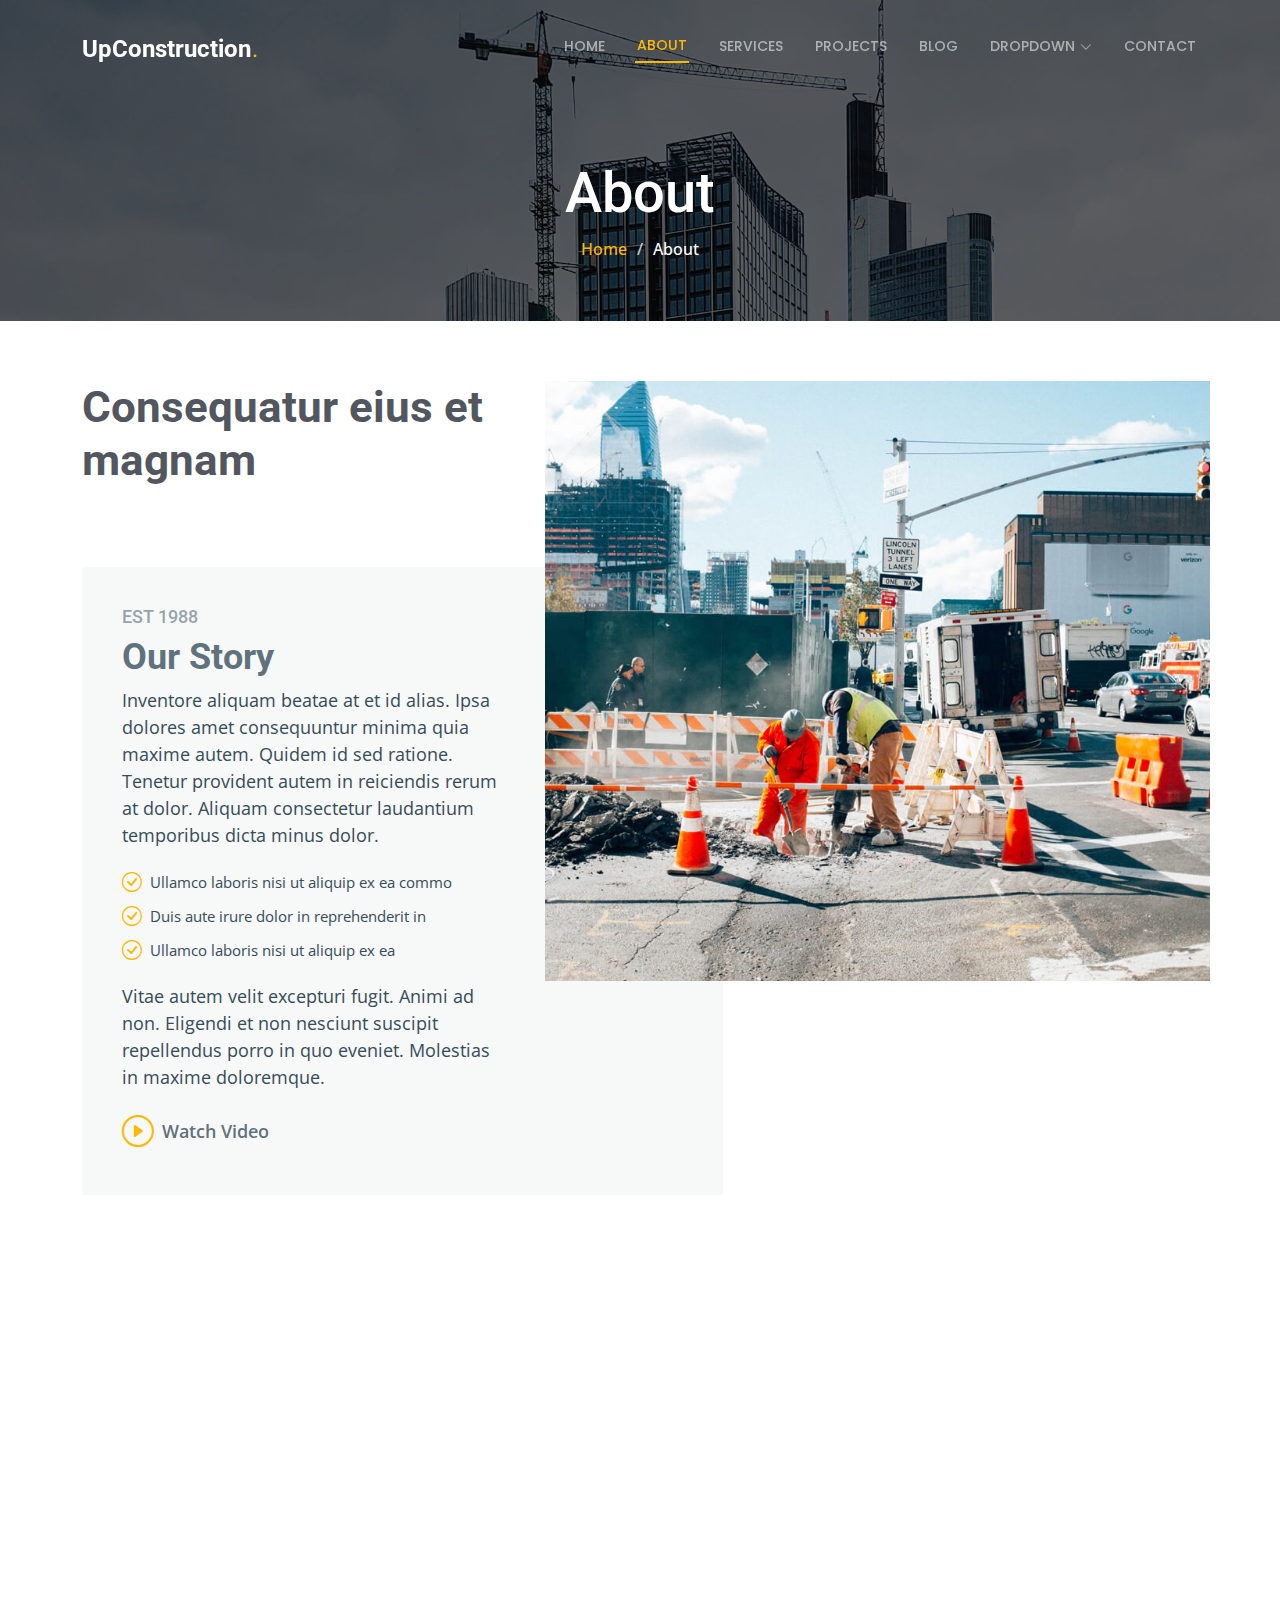
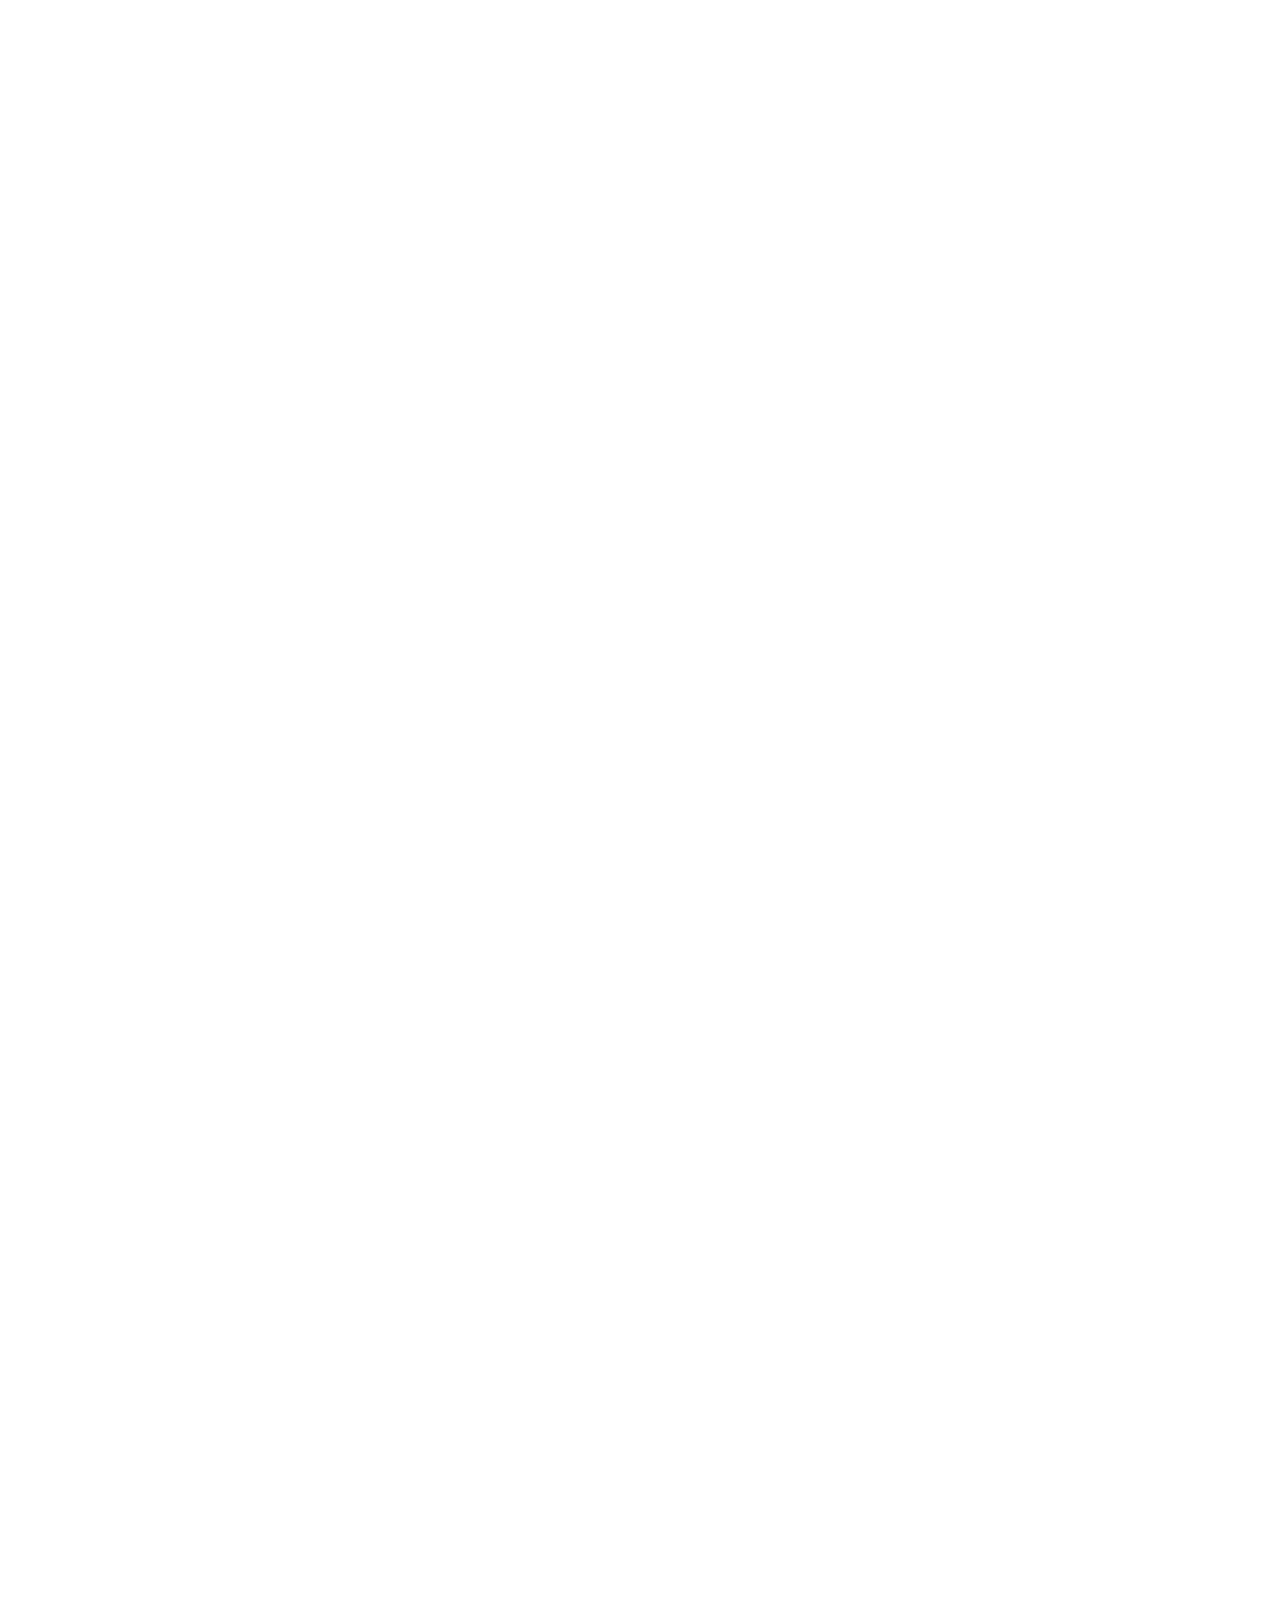
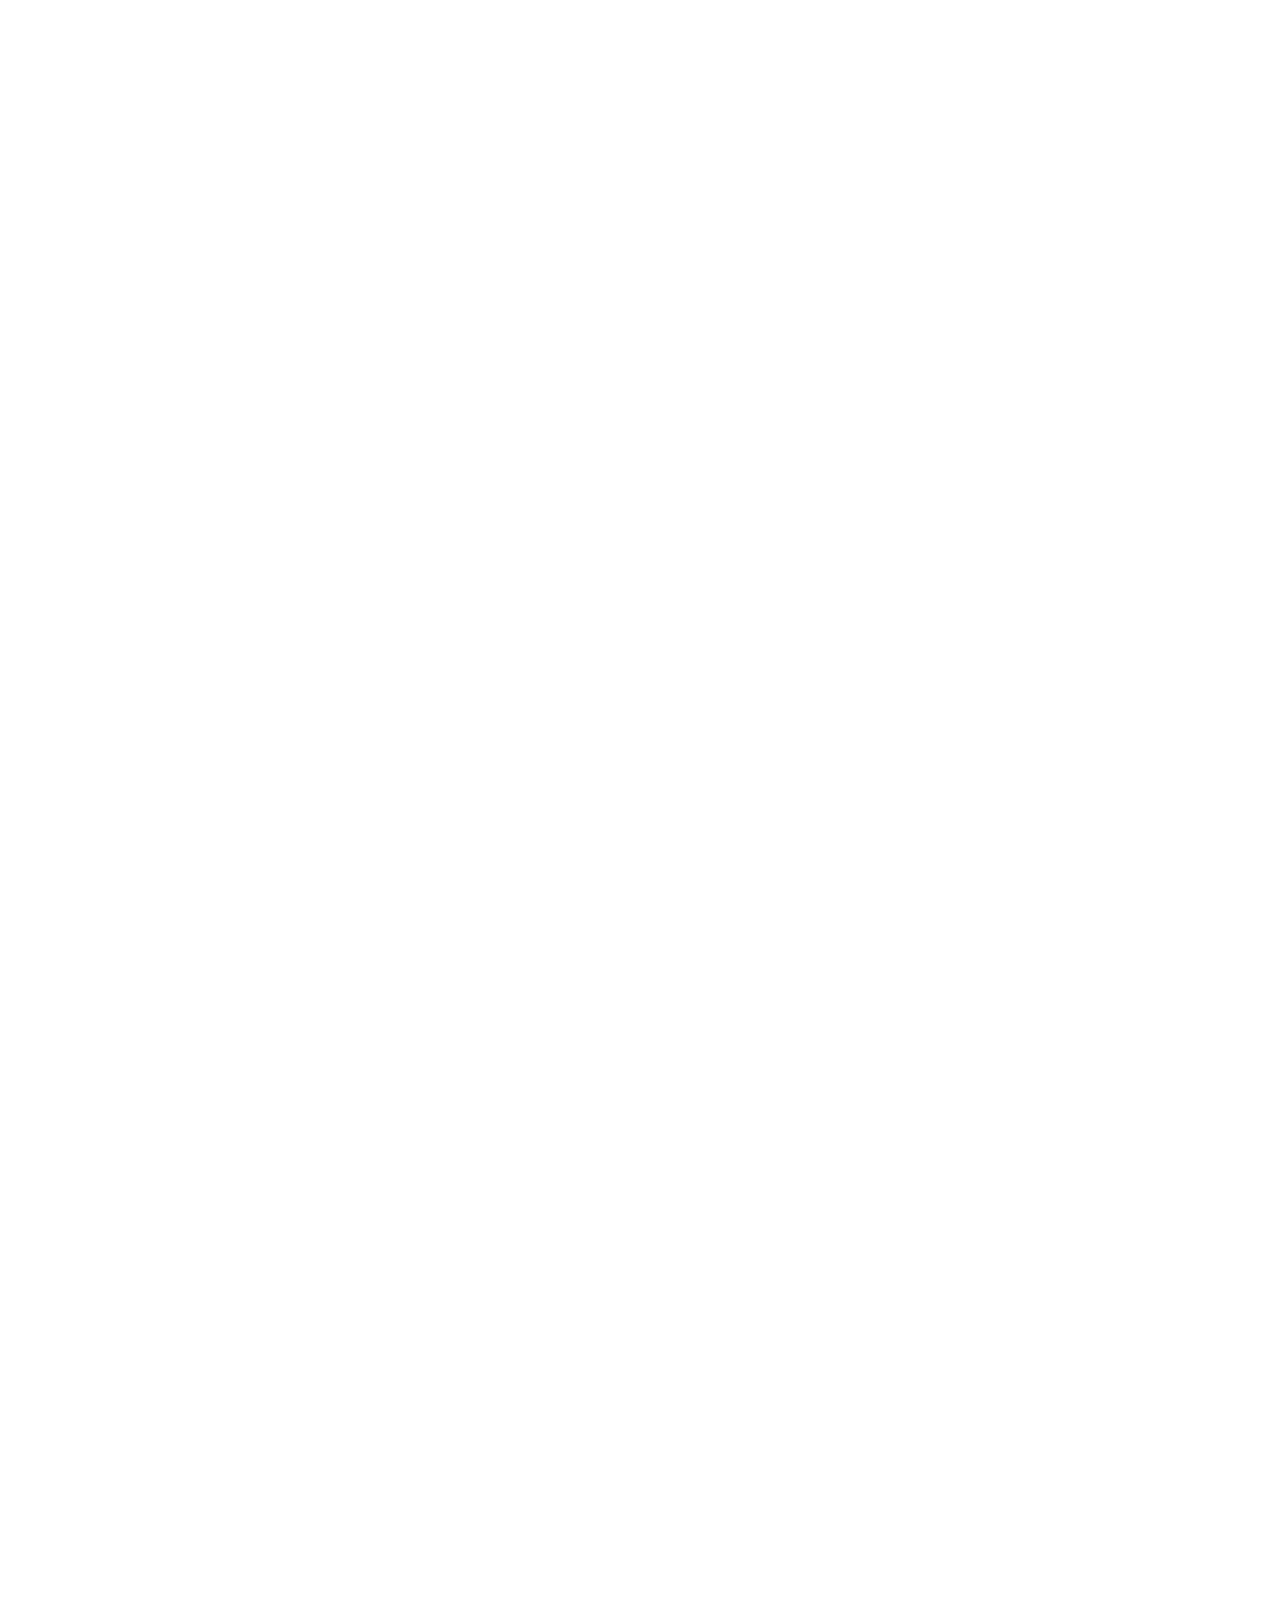
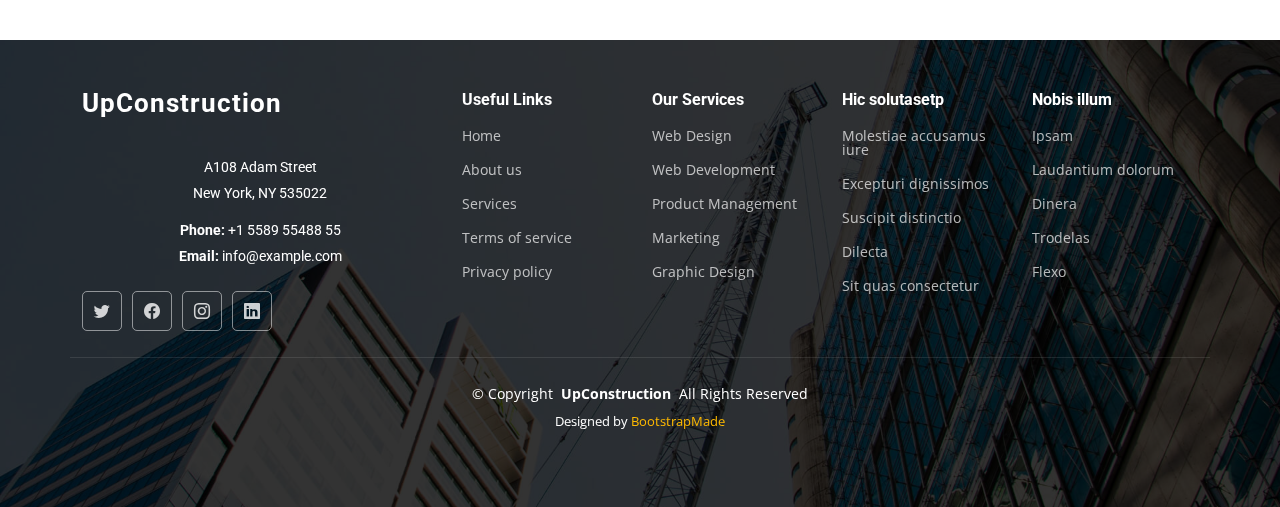
<file: about.html>
<!DOCTYPE html>
<html lang="en">

<head>
  <meta charset="utf-8">
  <meta content="width=device-width, initial-scale=1.0" name="viewport">
  <title>About - UpConstruction Bootstrap Template</title>
  <meta content="" name="description">
  <meta content="" name="keywords">

  <!-- Favicons -->
  <link href="assets/img/favicon.png" rel="icon">
  <link href="assets/img/apple-touch-icon.png" rel="apple-touch-icon">

  <!-- Fonts -->
  <link href="https://fonts.googleapis.com" rel="preconnect">
  <link href="https://fonts.gstatic.com" rel="preconnect" crossorigin>
  <link href="https://fonts.googleapis.com/css2?family=Roboto:ital,wght@0,100;0,300;0,400;0,500;0,700;0,900;1,100;1,300;1,400;1,500;1,700;1,900&family=Open+Sans:ital,wght@0,300;0,400;0,500;0,600;0,700;0,800;1,300;1,400;1,500;1,600;1,700;1,800&family=Poppins:ital,wght@0,100;0,200;0,300;0,400;0,500;0,600;0,700;0,800;0,900;1,100;1,200;1,300;1,400;1,500;1,600;1,700;1,800;1,900&display=swap" rel="stylesheet">

  <!-- Vendor CSS Files -->
  <link href="assets/vendor/bootstrap/css/bootstrap.min.css" rel="stylesheet">
  <link href="assets/vendor/bootstrap-icons/bootstrap-icons.css" rel="stylesheet">
  <link href="assets/vendor/aos/aos.css" rel="stylesheet">
  <link href="assets/vendor/fontawesome-free/css/all.min.css" rel="stylesheet">
  <link href="assets/vendor/glightbox/css/glightbox.min.css" rel="stylesheet">
  <link href="assets/vendor/swiper/swiper-bundle.min.css" rel="stylesheet">

  <!-- Main CSS File -->
  <link href="assets/css/main.css" rel="stylesheet">

  <!-- =======================================================
  * Template Name: UpConstruction
  * Template URL: https://bootstrapmade.com/upconstruction-bootstrap-construction-website-template/
  * Updated: May 10 2024 with Bootstrap v5.3.3
  * Author: BootstrapMade.com
  * License: https://bootstrapmade.com/license/
  ======================================================== -->
</head>

<body class="about-page">

  <header id="header" class="header d-flex align-items-center fixed-top">
    <div class="container-fluid container-xl position-relative d-flex align-items-center justify-content-between">

      <a href="index.html" class="logo d-flex align-items-center">
        <!-- Uncomment the line below if you also wish to use an image logo -->
        <!-- <img src="assets/img/logo.png" alt=""> -->
        <h1 class="sitename">UpConstruction</h1> <span>.</span>
      </a>

      <nav id="navmenu" class="navmenu">
        <ul>
          <li><a href="index.html" class="">Home</a></li>
          <li><a href="about.html" class="active">About</a></li>
          <li><a href="services.html">Services</a></li>
          <li><a href="projects.html">Projects</a></li>
          <li><a href="blog.html">Blog</a></li>
          <li class="dropdown"><a href="#"><span>Dropdown</span> <i class="bi bi-chevron-down toggle-dropdown"></i></a>
            <ul>
              <li><a href="#">Dropdown 1</a></li>
              <li class="dropdown"><a href="#"><span>Deep Dropdown</span> <i class="bi bi-chevron-down toggle-dropdown"></i></a>
                <ul>
                  <li><a href="#">Deep Dropdown 1</a></li>
                  <li><a href="#">Deep Dropdown 2</a></li>
                  <li><a href="#">Deep Dropdown 3</a></li>
                  <li><a href="#">Deep Dropdown 4</a></li>
                  <li><a href="#">Deep Dropdown 5</a></li>
                </ul>
              </li>
              <li><a href="#">Dropdown 2</a></li>
              <li><a href="#">Dropdown 3</a></li>
              <li><a href="#">Dropdown 4</a></li>
            </ul>
          </li>
          <li><a href="contact.html">Contact</a></li>
        </ul>
        <i class="mobile-nav-toggle d-xl-none bi bi-list"></i>
      </nav>

    </div>
  </header>

  <main class="main">

    <!-- Page Title -->
    <div class="page-title" data-aos="fade" style="background-image: url(assets/img/page-title-bg.jpg);">
      <div class="container position-relative">
        <h1>About</h1>
        <nav class="breadcrumbs">
          <ol>
            <li><a href="index.html">Home</a></li>
            <li class="current">About</li>
          </ol>
        </nav>
      </div>
    </div><!-- End Page Title -->

    <!-- About Section -->
    <section id="about" class="about section">

      <div class="container">

        <div class="row position-relative">

          <div class="col-lg-7 about-img" data-aos="zoom-out" data-aos-delay="200"><img src="assets/img/about.jpg"></div>

          <div class="col-lg-7" data-aos="fade-up" data-aos-delay="100">
            <h2 class="inner-title">Consequatur eius et magnam</h2>
            <div class="our-story">
              <h4>Est 1988</h4>
              <h3>Our Story</h3>
              <p>Inventore aliquam beatae at et id alias. Ipsa dolores amet consequuntur minima quia maxime autem. Quidem id sed ratione. Tenetur provident autem in reiciendis rerum at dolor. Aliquam consectetur laudantium temporibus dicta minus dolor.</p>
              <ul>
                <li><i class="bi bi-check-circle"></i> <span>Ullamco laboris nisi ut aliquip ex ea commo</span></li>
                <li><i class="bi bi-check-circle"></i> <span>Duis aute irure dolor in reprehenderit in</span></li>
                <li><i class="bi bi-check-circle"></i> <span>Ullamco laboris nisi ut aliquip ex ea</span></li>
              </ul>
              <p>Vitae autem velit excepturi fugit. Animi ad non. Eligendi et non nesciunt suscipit repellendus porro in quo eveniet. Molestias in maxime doloremque.</p>

              <div class="watch-video d-flex align-items-center position-relative">
                <i class="bi bi-play-circle"></i>
                <a href="https://www.youtube.com/watch?v=LXb3EKWsInQ" class="glightbox stretched-link">Watch Video</a>
              </div>
            </div>
          </div>

        </div>

      </div>

    </section><!-- /About Section -->

    <!-- Stats Counter Section -->
    <section id="stats-counter" class="stats-counter section">

      <!-- Section Title -->
      <div class="container section-title" data-aos="fade-up">
        <h2>Stats</h2>
        <p>Necessitatibus eius consequatur ex aliquid fuga eum quidem sint consectetur velit</p>
      </div><!-- End Section Title -->

      <div class="container" data-aos="fade-up" data-aos-delay="100">

        <div class="row gy-4">

          <div class="col-lg-3 col-md-6">
            <div class="stats-item d-flex align-items-center w-100 h-100">
              <i class="bi bi-emoji-smile color-blue flex-shrink-0"></i>
              <div>
                <span data-purecounter-start="0" data-purecounter-end="232" data-purecounter-duration="1" class="purecounter"></span>
                <p>Happy Clients</p>
              </div>
            </div>
          </div><!-- End Stats Item -->

          <div class="col-lg-3 col-md-6">
            <div class="stats-item d-flex align-items-center w-100 h-100">
              <i class="bi bi-journal-richtext color-orange flex-shrink-0"></i>
              <div>
                <span data-purecounter-start="0" data-purecounter-end="521" data-purecounter-duration="1" class="purecounter"></span>
                <p>Projects</p>
              </div>
            </div>
          </div><!-- End Stats Item -->

          <div class="col-lg-3 col-md-6">
            <div class="stats-item d-flex align-items-center w-100 h-100">
              <i class="bi bi-headset color-green flex-shrink-0"></i>
              <div>
                <span data-purecounter-start="0" data-purecounter-end="1463" data-purecounter-duration="1" class="purecounter"></span>
                <p>Hours Of Support</p>
              </div>
            </div>
          </div><!-- End Stats Item -->

          <div class="col-lg-3 col-md-6">
            <div class="stats-item d-flex align-items-center w-100 h-100">
              <i class="bi bi-people color-pink flex-shrink-0"></i>
              <div>
                <span data-purecounter-start="0" data-purecounter-end="15" data-purecounter-duration="1" class="purecounter"></span>
                <p>Hard Workers</p>
              </div>
            </div>
          </div><!-- End Stats Item -->

        </div>

      </div>

    </section><!-- /Stats Counter Section -->

    <!-- Alt Services Section -->
    <section id="alt-services" class="alt-services section">

      <div class="container">

        <div class="row justify-content-around gy-4">
          <div class="features-image col-lg-6" data-aos="fade-up" data-aos-delay="100"><img src="assets/img/alt-services.jpg" alt=""></div>

          <div class="col-lg-5 d-flex flex-column justify-content-center" data-aos="fade-up" data-aos-delay="200">
            <h3>Enim quis est voluptatibus aliquid consequatur fugiat</h3>
            <p>Esse voluptas cumque vel exercitationem. Reiciendis est hic accusamus. Non ipsam et sed minima temporibus laudantium. Soluta voluptate sed facere corporis dolores excepturi</p>

            <div class="icon-box d-flex position-relative" data-aos="fade-up" data-aos-delay="300">
              <i class="bi bi-easel flex-shrink-0"></i>
              <div>
                <h4><a href="" class="stretched-link">Lorem Ipsum</a></h4>
                <p>Voluptatum deleniti atque corrupti quos dolores et quas molestias excepturi sint occaecati cupiditate non provident</p>
              </div>
            </div><!-- End Icon Box -->

            <div class="icon-box d-flex position-relative" data-aos="fade-up" data-aos-delay="400">
              <i class="bi bi-patch-check flex-shrink-0"></i>
              <div>
                <h4><a href="" class="stretched-link">Nemo Enim</a></h4>
                <p>At vero eos et accusamus et iusto odio dignissimos ducimus qui blanditiis praesentium voluptatum deleniti atque</p>
              </div>
            </div><!-- End Icon Box -->

            <div class="icon-box d-flex position-relative" data-aos="fade-up" data-aos-delay="500">
              <i class="bi bi-brightness-high flex-shrink-0"></i>
              <div>
                <h4><a href="" class="stretched-link">Dine Pad</a></h4>
                <p>Explicabo est voluptatum asperiores consequatur magnam. Et veritatis odit. Sunt aut deserunt minus aut eligendi omnis</p>
              </div>
            </div><!-- End Icon Box -->

            <div class="icon-box d-flex position-relative" data-aos="fade-up" data-aos-delay="600">
              <i class="bi bi-brightness-high flex-shrink-0"></i>
              <div>
                <h4><a href="" class="stretched-link">Tride clov</a></h4>
                <p>Est voluptatem labore deleniti quis a delectus et. Saepe dolorem libero sit non aspernatur odit amet. Et eligendi</p>
              </div>
            </div><!-- End Icon Box -->

          </div>
        </div>

      </div>

    </section><!-- /Alt Services Section -->

    <!-- Alt Services 2 Section -->
    <section id="alt-services-2" class="alt-services-2 section">

      <div class="container">

        <div class="row justify-content-around gy-4">

          <div class="col-lg-6 d-flex flex-column justify-content-center order-2 order-lg-1" data-aos="fade-up" data-aos-delay="100">
            <h3>Enim quis est voluptatibus aliquid consequatur</h3>
            <p>Esse voluptas cumque vel exercitationem. Reiciendis est hic accusamus. Non ipsam et sed minima temporibus laudantium. Soluta voluptate sed facere corporis dolores excepturi</p>

            <div class="row">

              <div class="col-lg-6 icon-box d-flex">
                <i class="bi bi-easel flex-shrink-0"></i>
                <div>
                  <h4>Lorem Ipsum</h4>
                  <p>Voluptatum deleniti atque corrupti quos dolores et quas molestias </p>
                </div>
              </div><!-- End Icon Box -->

              <div class="col-lg-6 icon-box d-flex">
                <i class="bi bi-patch-check flex-shrink-0"></i>
                <div>
                  <h4>Nemo Enim</h4>
                  <p>At vero eos et accusamus et iusto odio dignissimos ducimus qui blanditiise</p>
                </div>
              </div><!-- End Icon Box -->

              <div class="col-lg-6 icon-box d-flex">
                <i class="bi bi-brightness-high flex-shrink-0"></i>
                <div>
                  <h4>Dine Pad</h4>
                  <p>Explicabo est voluptatum asperiores consequatur magnam. Et veritatis odit</p>
                </div>
              </div><!-- End Icon Box -->

              <div class="col-lg-6 icon-box d-flex">
                <i class="bi bi-brightness-high flex-shrink-0"></i>
                <div>
                  <h4>Tride clov</h4>
                  <p>Est voluptatem labore deleniti quis a delectus et. Saepe dolorem libero sit</p>
                </div>
              </div><!-- End Icon Box -->

            </div>

          </div>

          <div class="features-image col-lg-5 order-1 order-lg-2" data-aos="fade-up" data-aos-delay="200">
            <img src="assets/img/features-3-2.jpg" alt="">
          </div>

        </div>

      </div>

    </section><!-- /Alt Services 2 Section -->

    <!-- Team Section -->
    <section id="team" class="team section">

      <!-- Section Title -->
      <div class="container section-title" data-aos="fade-up">
        <h2>Team</h2>
        <p>Necessitatibus eius consequatur ex aliquid fuga eum quidem sint consectetur velit</p>
      </div><!-- End Section Title -->

      <div class="container">

        <div class="row gy-5">

          <div class="col-lg-4 col-md-6 member" data-aos="fade-up" data-aos-delay="100">
            <div class="member-img">
              <img src="assets/img/team/team-1.jpg" class="img-fluid" alt="">
              <div class="social">
                <a href="#"><i class="bi bi-twitter"></i></a>
                <a href="#"><i class="bi bi-facebook"></i></a>
                <a href="#"><i class="bi bi-instagram"></i></a>
                <a href="#"><i class="bi bi-linkedin"></i></a>
              </div>
            </div>
            <div class="member-info text-center">
              <h4>Walter White</h4>
              <span>Chief Executive Officer</span>
              <p>Aliquam iure quaerat voluptatem praesentium possimus unde laudantium vel dolorum distinctio dire flow</p>
            </div>
          </div><!-- End Team Member -->

          <div class="col-lg-4 col-md-6 member" data-aos="fade-up" data-aos-delay="200">
            <div class="member-img">
              <img src="assets/img/team/team-2.jpg" class="img-fluid" alt="">
              <div class="social">
                <a href="#"><i class="bi bi-twitter"></i></a>
                <a href="#"><i class="bi bi-facebook"></i></a>
                <a href="#"><i class="bi bi-instagram"></i></a>
                <a href="#"><i class="bi bi-linkedin"></i></a>
              </div>
            </div>
            <div class="member-info text-center">
              <h4>Sarah Jhonson</h4>
              <span>Product Manager</span>
              <p>Labore ipsam sit consequatur exercitationem rerum laboriosam laudantium aut quod dolores exercitationem ut</p>
            </div>
          </div><!-- End Team Member -->

          <div class="col-lg-4 col-md-6 member" data-aos="fade-up" data-aos-delay="300">
            <div class="member-img">
              <img src="assets/img/team/team-3.jpg" class="img-fluid" alt="">
              <div class="social">
                <a href="#"><i class="bi bi-twitter"></i></a>
                <a href="#"><i class="bi bi-facebook"></i></a>
                <a href="#"><i class="bi bi-instagram"></i></a>
                <a href="#"><i class="bi bi-linkedin"></i></a>
              </div>
            </div>
            <div class="member-info text-center">
              <h4>William Anderson</h4>
              <span>CTO</span>
              <p>Illum minima ea autem doloremque ipsum quidem quas aspernatur modi ut praesentium vel tque sed facilis at qui</p>
            </div>
          </div><!-- End Team Member -->

          <div class="col-lg-4 col-md-6 member" data-aos="fade-up" data-aos-delay="400">
            <div class="member-img">
              <img src="assets/img/team/team-4.jpg" class="img-fluid" alt="">
              <div class="social">
                <a href="#"><i class="bi bi-twitter"></i></a>
                <a href="#"><i class="bi bi-facebook"></i></a>
                <a href="#"><i class="bi bi-instagram"></i></a>
                <a href="#"><i class="bi bi-linkedin"></i></a>
              </div>
            </div>
            <div class="member-info text-center">
              <h4>Amanda Jepson</h4>
              <span>Accountant</span>
              <p>Magni voluptatem accusamus assumenda cum nisi aut qui dolorem voluptate sed et veniam quasi quam consectetur</p>
            </div>
          </div><!-- End Team Member -->

          <div class="col-lg-4 col-md-6 member" data-aos="fade-up" data-aos-delay="500">
            <div class="member-img">
              <img src="assets/img/team/team-5.jpg" class="img-fluid" alt="">
              <div class="social">
                <a href="#"><i class="bi bi-twitter"></i></a>
                <a href="#"><i class="bi bi-facebook"></i></a>
                <a href="#"><i class="bi bi-instagram"></i></a>
                <a href="#"><i class="bi bi-linkedin"></i></a>
              </div>
            </div>
            <div class="member-info text-center">
              <h4>Brian Doe</h4>
              <span>Marketing</span>
              <p>Qui consequuntur quos accusamus magnam quo est molestiae eius laboriosam sunt doloribus quia impedit laborum velit</p>
            </div>
          </div><!-- End Team Member -->

          <div class="col-lg-4 col-md-6 member" data-aos="fade-up" data-aos-delay="600">
            <div class="member-img">
              <img src="assets/img/team/team-6.jpg" class="img-fluid" alt="">
              <div class="social">
                <a href="#"><i class="bi bi-twitter"></i></a>
                <a href="#"><i class="bi bi-facebook"></i></a>
                <a href="#"><i class="bi bi-instagram"></i></a>
                <a href="#"><i class="bi bi-linkedin"></i></a>
              </div>
            </div>
            <div class="member-info text-center">
              <h4>Josepha Palas</h4>
              <span>Operation</span>
              <p>Sint sint eveniet explicabo amet consequatur nesciunt error enim rerum earum et omnis fugit eligendi cupiditate vel</p>
            </div>
          </div><!-- End Team Member -->

        </div>

      </div>

    </section><!-- /Team Section -->

    <!-- Testimonials Section -->
    <section id="testimonials" class="testimonials section">

      <!-- Section Title -->
      <div class="container section-title" data-aos="fade-up">
        <h2>Testimonials</h2>
        <p>Necessitatibus eius consequatur ex aliquid fuga eum quidem sint consectetur velit</p>
      </div><!-- End Section Title -->

      <div class="container" data-aos="fade-up" data-aos-delay="100">

        <div class="swiper">
          <script type="application/json" class="swiper-config">
            {
              "loop": true,
              "speed": 600,
              "autoplay": {
                "delay": 5000
              },
              "slidesPerView": "auto",
              "pagination": {
                "el": ".swiper-pagination",
                "type": "bullets",
                "clickable": true
              },
              "breakpoints": {
                "320": {
                  "slidesPerView": 1,
                  "spaceBetween": 40
                },
                "1200": {
                  "slidesPerView": 2,
                  "spaceBetween": 20
                }
              }
            }
          </script>
          <div class="swiper-wrapper">

            <div class="swiper-slide">
              <div class="testimonial-wrap">
                <div class="testimonial-item">
                  <img src="assets/img/testimonials/testimonials-1.jpg" class="testimonial-img" alt="">
                  <h3>Saul Goodman</h3>
                  <h4>Ceo &amp; Founder</h4>
                  <div class="stars">
                    <i class="bi bi-star-fill"></i><i class="bi bi-star-fill"></i><i class="bi bi-star-fill"></i><i class="bi bi-star-fill"></i><i class="bi bi-star-fill"></i>
                  </div>
                  <p>
                    <i class="bi bi-quote quote-icon-left"></i>
                    <span>Proin iaculis purus consequat sem cure digni ssim donec porttitora entum suscipit rhoncus. Accusantium quam, ultricies eget id, aliquam eget nibh et. Maecen aliquam, risus at semper.</span>
                    <i class="bi bi-quote quote-icon-right"></i>
                  </p>
                </div>
              </div>
            </div><!-- End testimonial item -->

            <div class="swiper-slide">
              <div class="testimonial-wrap">
                <div class="testimonial-item">
                  <img src="assets/img/testimonials/testimonials-2.jpg" class="testimonial-img" alt="">
                  <h3>Sara Wilsson</h3>
                  <h4>Designer</h4>
                  <div class="stars">
                    <i class="bi bi-star-fill"></i><i class="bi bi-star-fill"></i><i class="bi bi-star-fill"></i><i class="bi bi-star-fill"></i><i class="bi bi-star-fill"></i>
                  </div>
                  <p>
                    <i class="bi bi-quote quote-icon-left"></i>
                    <span>Export tempor illum tamen malis malis eram quae irure esse labore quem cillum quid cillum eram malis quorum velit fore eram velit sunt aliqua noster fugiat irure amet legam anim culpa.</span>
                    <i class="bi bi-quote quote-icon-right"></i>
                  </p>
                </div>
              </div>
            </div><!-- End testimonial item -->

            <div class="swiper-slide">
              <div class="testimonial-wrap">
                <div class="testimonial-item">
                  <img src="assets/img/testimonials/testimonials-3.jpg" class="testimonial-img" alt="">
                  <h3>Jena Karlis</h3>
                  <h4>Store Owner</h4>
                  <div class="stars">
                    <i class="bi bi-star-fill"></i><i class="bi bi-star-fill"></i><i class="bi bi-star-fill"></i><i class="bi bi-star-fill"></i><i class="bi bi-star-fill"></i>
                  </div>
                  <p>
                    <i class="bi bi-quote quote-icon-left"></i>
                    <span>Enim nisi quem export duis labore cillum quae magna enim sint quorum nulla quem veniam duis minim tempor labore quem eram duis noster aute amet eram fore quis sint minim.</span>
                    <i class="bi bi-quote quote-icon-right"></i>
                  </p>
                </div>
              </div>
            </div><!-- End testimonial item -->

            <div class="swiper-slide">
              <div class="testimonial-wrap">
                <div class="testimonial-item">
                  <img src="assets/img/testimonials/testimonials-4.jpg" class="testimonial-img" alt="">
                  <h3>Matt Brandon</h3>
                  <h4>Freelancer</h4>
                  <div class="stars">
                    <i class="bi bi-star-fill"></i><i class="bi bi-star-fill"></i><i class="bi bi-star-fill"></i><i class="bi bi-star-fill"></i><i class="bi bi-star-fill"></i>
                  </div>
                  <p>
                    <i class="bi bi-quote quote-icon-left"></i>
                    <span>Fugiat enim eram quae cillum dolore dolor amet nulla culpa multos export minim fugiat minim velit minim dolor enim duis veniam ipsum anim magna sunt elit fore quem dolore labore illum veniam.</span>
                    <i class="bi bi-quote quote-icon-right"></i>
                  </p>
                </div>
              </div>
            </div><!-- End testimonial item -->

            <div class="swiper-slide">
              <div class="testimonial-wrap">
                <div class="testimonial-item">
                  <img src="assets/img/testimonials/testimonials-5.jpg" class="testimonial-img" alt="">
                  <h3>John Larson</h3>
                  <h4>Entrepreneur</h4>
                  <div class="stars">
                    <i class="bi bi-star-fill"></i><i class="bi bi-star-fill"></i><i class="bi bi-star-fill"></i><i class="bi bi-star-fill"></i><i class="bi bi-star-fill"></i>
                  </div>
                  <p>
                    <i class="bi bi-quote quote-icon-left"></i>
                    <span>Quis quorum aliqua sint quem legam fore sunt eram irure aliqua veniam tempor noster veniam enim culpa labore duis sunt culpa nulla illum cillum fugiat legam esse veniam culpa fore nisi cillum quid.</span>
                    <i class="bi bi-quote quote-icon-right"></i>
                  </p>
                </div>
              </div>
            </div><!-- End testimonial item -->

          </div>
          <div class="swiper-pagination"></div>
        </div>

      </div>

    </section><!-- /Testimonials Section -->

  </main>

  <footer id="footer" class="footer">

    <div class="container footer-top">
      <div class="row gy-4">
        <div class="col-lg-4 col-md-6 footer-about">
          <a href="index.html" class="logo d-flex align-items-center">
            <span class="sitename">UpConstruction</span>
          </a>
          <div class="footer-contact pt-3">
            <p>A108 Adam Street</p>
            <p>New York, NY 535022</p>
            <p class="mt-3"><strong>Phone:</strong> <span>+1 5589 55488 55</span></p>
            <p><strong>Email:</strong> <span>info@example.com</span></p>
          </div>
          <div class="social-links d-flex mt-4">
            <a href=""><i class="bi bi-twitter"></i></a>
            <a href=""><i class="bi bi-facebook"></i></a>
            <a href=""><i class="bi bi-instagram"></i></a>
            <a href=""><i class="bi bi-linkedin"></i></a>
          </div>
        </div>

        <div class="col-lg-2 col-md-3 footer-links">
          <h4>Useful Links</h4>
          <ul>
            <li><a href="#">Home</a></li>
            <li><a href="#">About us</a></li>
            <li><a href="#">Services</a></li>
            <li><a href="#">Terms of service</a></li>
            <li><a href="#">Privacy policy</a></li>
          </ul>
        </div>

        <div class="col-lg-2 col-md-3 footer-links">
          <h4>Our Services</h4>
          <ul>
            <li><a href="#">Web Design</a></li>
            <li><a href="#">Web Development</a></li>
            <li><a href="#">Product Management</a></li>
            <li><a href="#">Marketing</a></li>
            <li><a href="#">Graphic Design</a></li>
          </ul>
        </div>

        <div class="col-lg-2 col-md-3 footer-links">
          <h4>Hic solutasetp</h4>
          <ul>
            <li><a href="#">Molestiae accusamus iure</a></li>
            <li><a href="#">Excepturi dignissimos</a></li>
            <li><a href="#">Suscipit distinctio</a></li>
            <li><a href="#">Dilecta</a></li>
            <li><a href="#">Sit quas consectetur</a></li>
          </ul>
        </div>

        <div class="col-lg-2 col-md-3 footer-links">
          <h4>Nobis illum</h4>
          <ul>
            <li><a href="#">Ipsam</a></li>
            <li><a href="#">Laudantium dolorum</a></li>
            <li><a href="#">Dinera</a></li>
            <li><a href="#">Trodelas</a></li>
            <li><a href="#">Flexo</a></li>
          </ul>
        </div>

      </div>
    </div>

    <div class="container copyright text-center mt-4">
      <p>© <span>Copyright</span> <strong class="px-1 sitename">UpConstruction</strong> <span>All Rights Reserved</span></p>
      <div class="credits">
        <!-- All the links in the footer should remain intact. -->
        <!-- You can delete the links only if you've purchased the pro version. -->
        <!-- Licensing information: https://bootstrapmade.com/license/ -->
        <!-- Purchase the pro version with working PHP/AJAX contact form: [buy-url] -->
        Designed by <a href="https://bootstrapmade.com/">BootstrapMade</a>
      </div>
    </div>

  </footer>

  <!-- Scroll Top -->
  <a href="#" id="scroll-top" class="scroll-top d-flex align-items-center justify-content-center"><i class="bi bi-arrow-up-short"></i></a>

  <!-- Preloader -->
  <div id="preloader"></div>

  <!-- Vendor JS Files -->
  <script src="assets/vendor/bootstrap/js/bootstrap.bundle.min.js"></script>
  <script src="assets/vendor/php-email-form/validate.js"></script>
  <script src="assets/vendor/aos/aos.js"></script>
  <script src="assets/vendor/glightbox/js/glightbox.min.js"></script>
  <script src="assets/vendor/imagesloaded/imagesloaded.pkgd.min.js"></script>
  <script src="assets/vendor/isotope-layout/isotope.pkgd.min.js"></script>
  <script src="assets/vendor/swiper/swiper-bundle.min.js"></script>
  <script src="assets/vendor/purecounter/purecounter_vanilla.js"></script>

  <!-- Main JS File -->
  <script src="assets/js/main.js"></script>

</body>

</html>
</file>
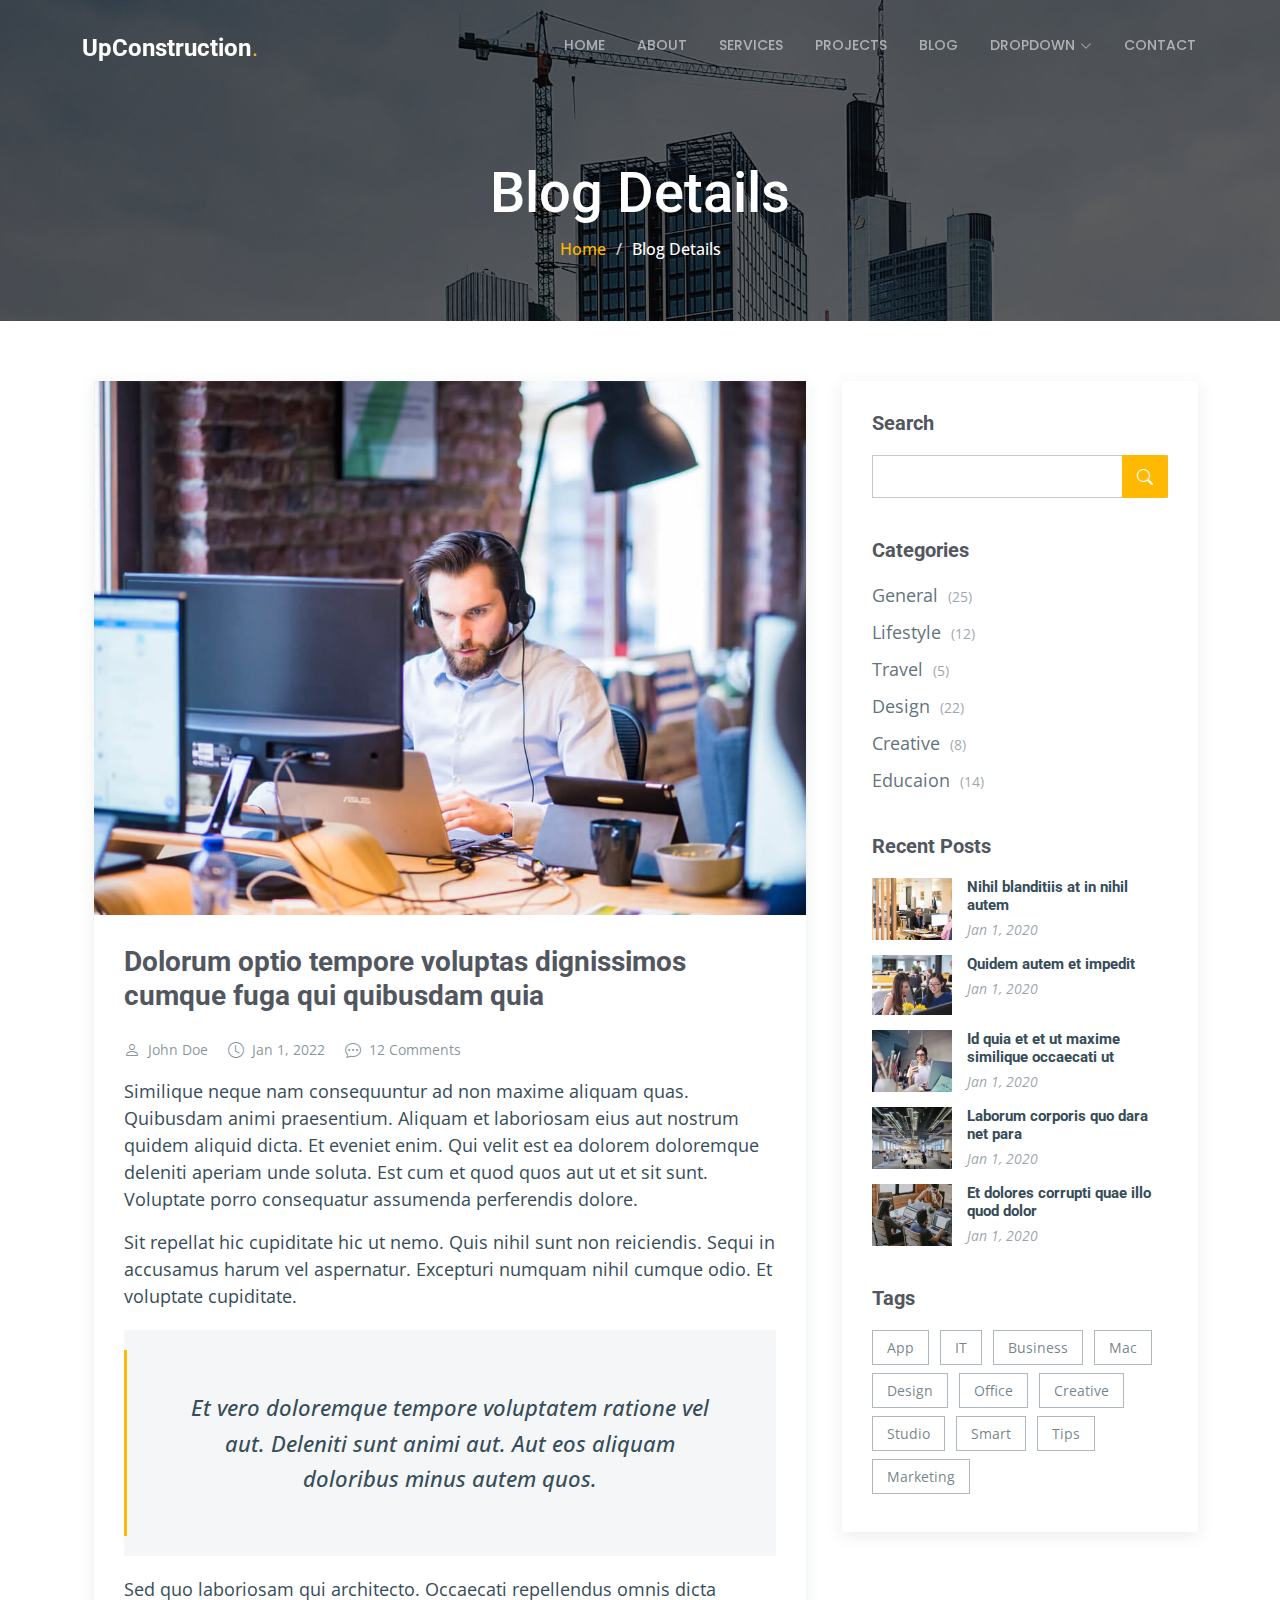
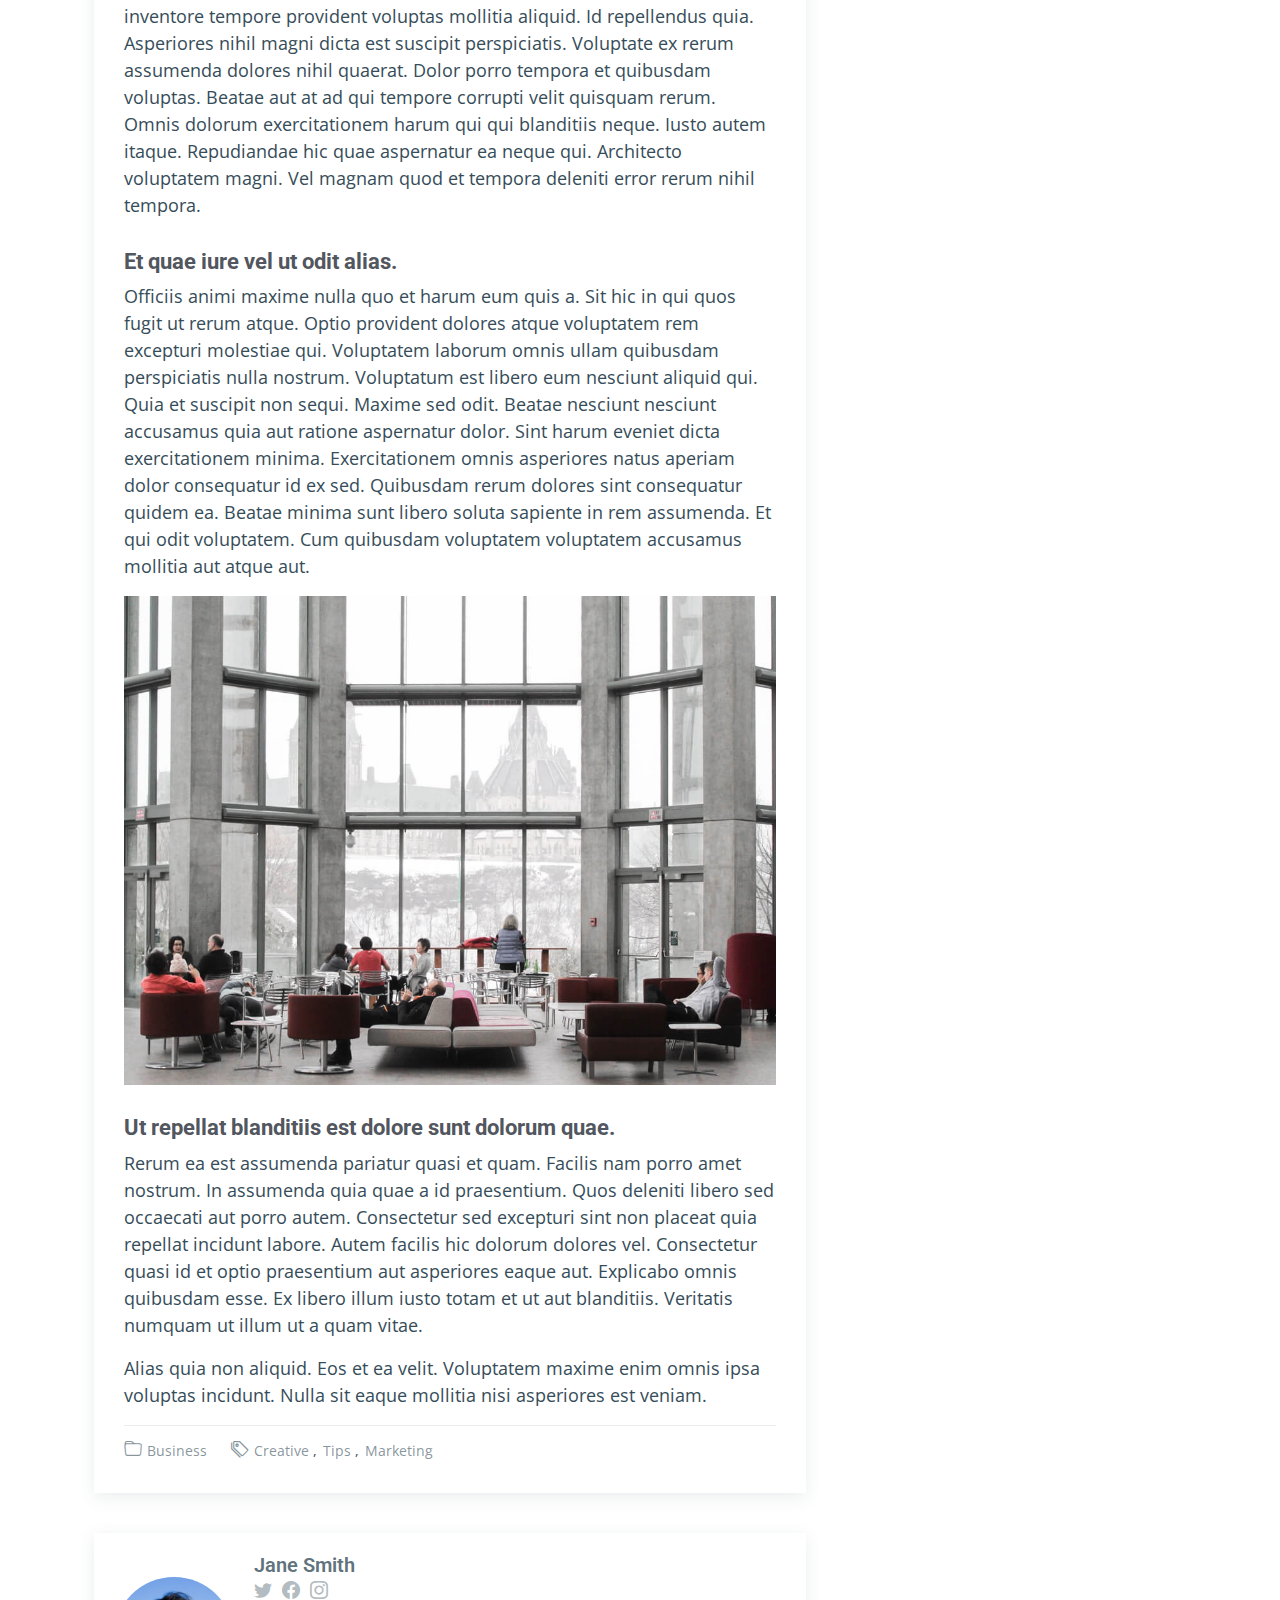
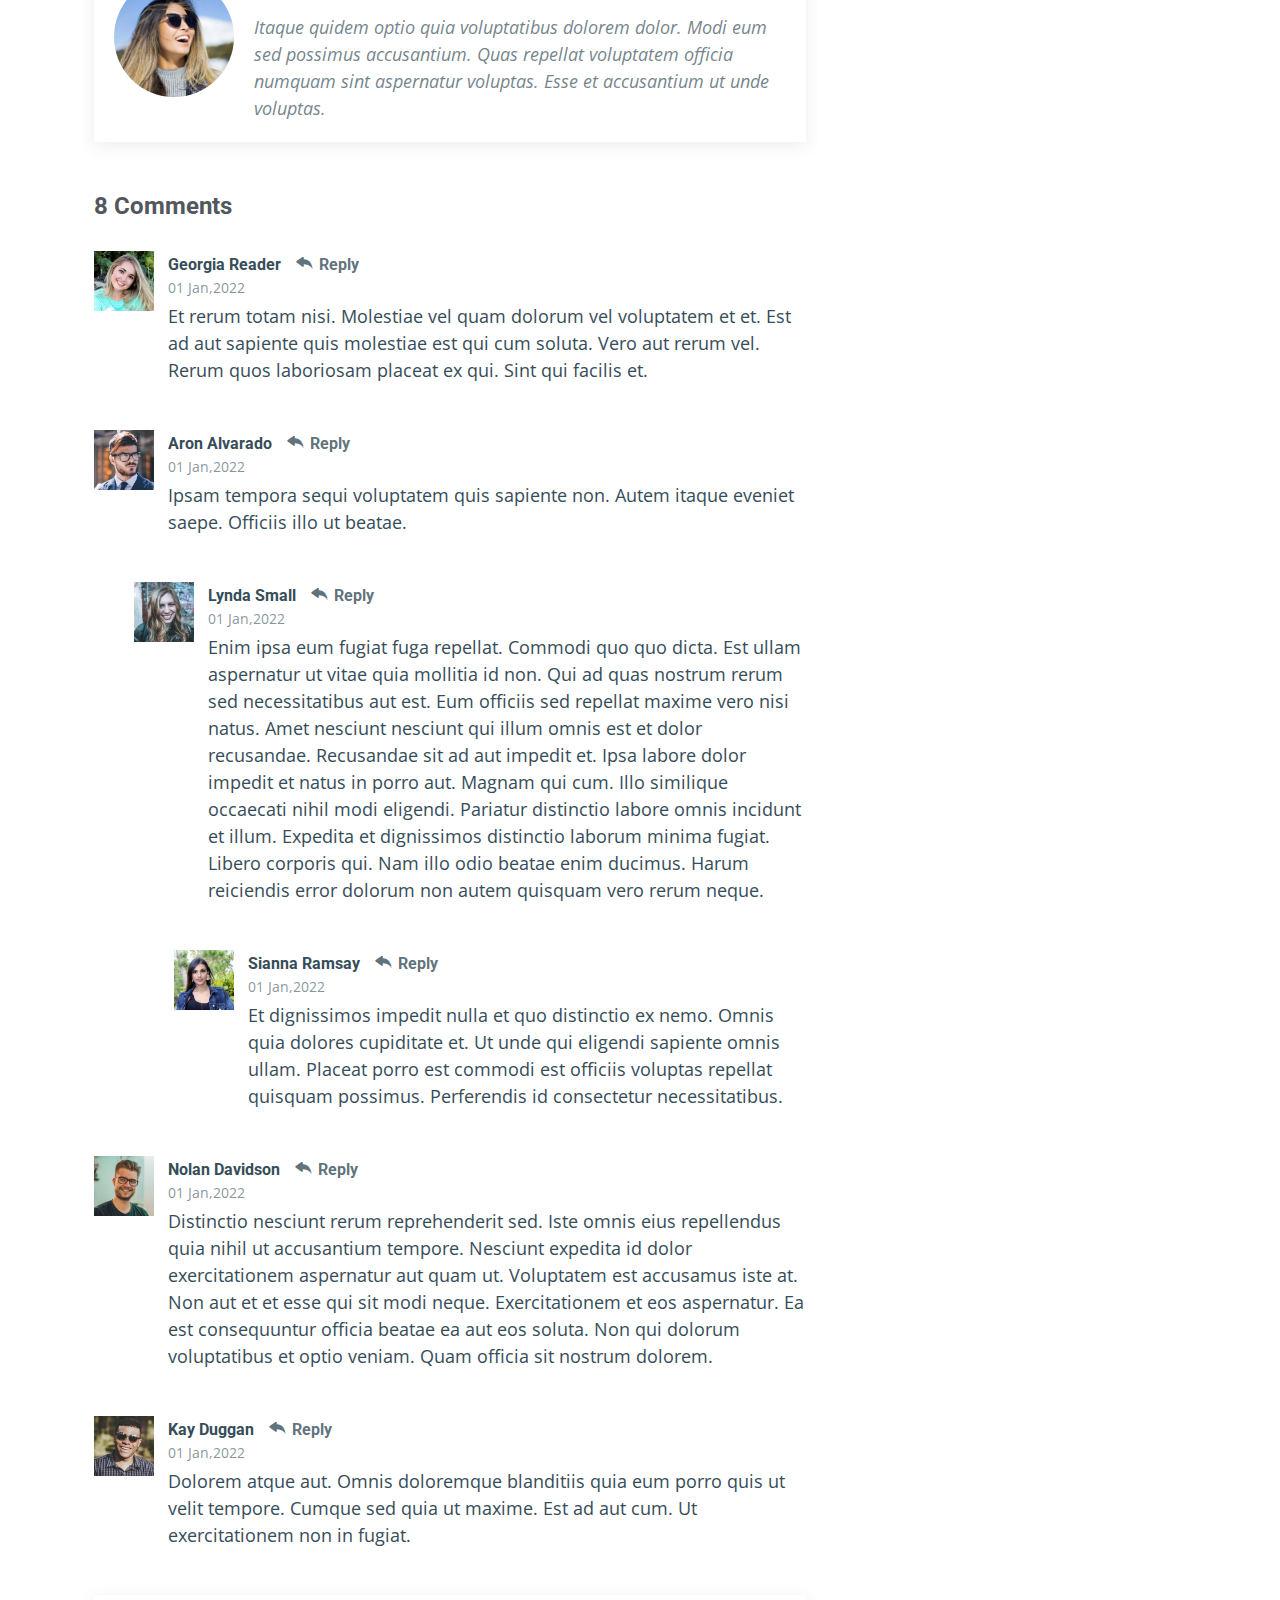
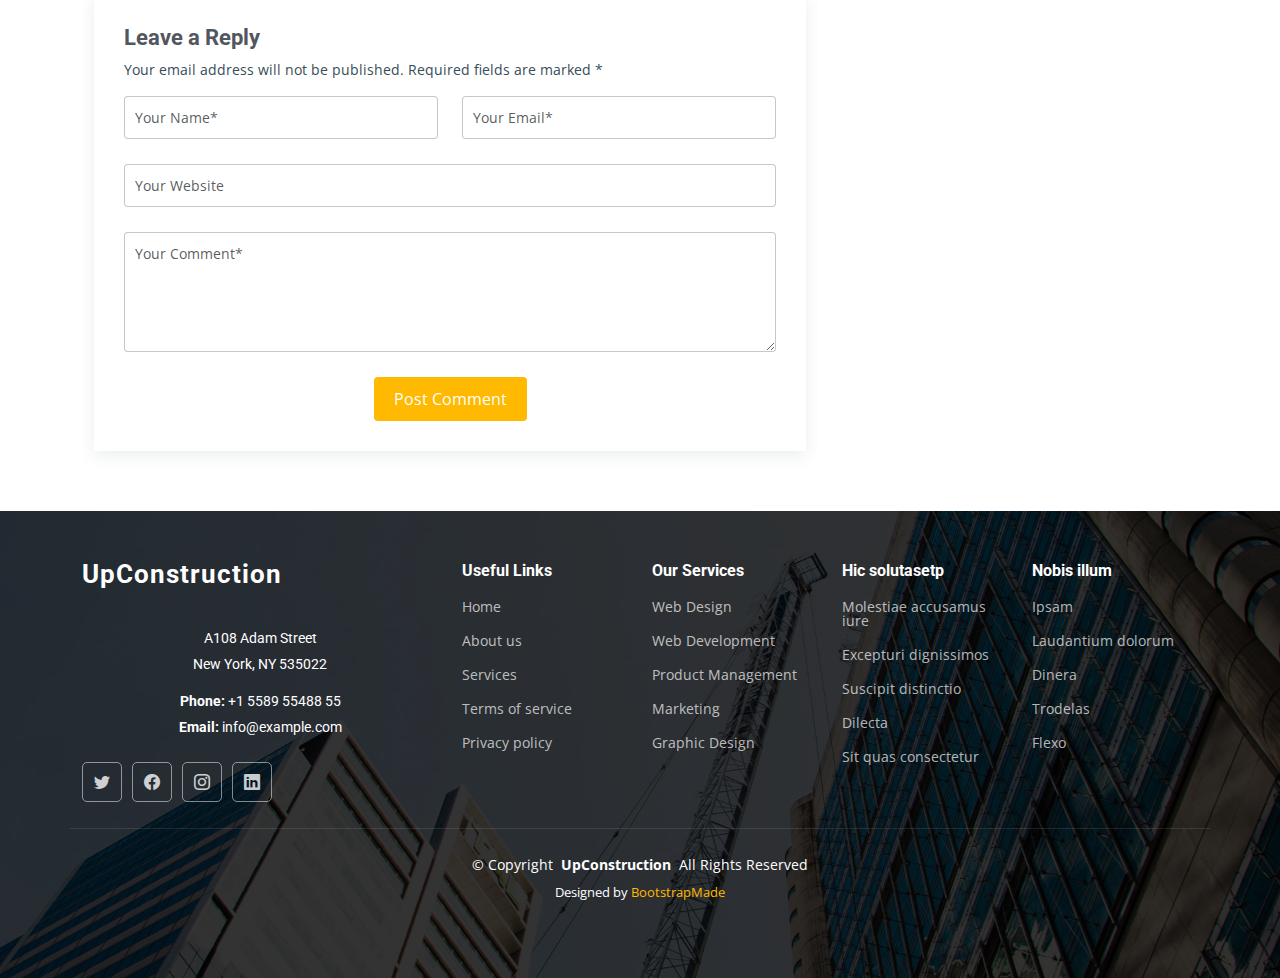
<file: blog-details.html>
<!DOCTYPE html>
<html lang="en">

<head>
  <meta charset="utf-8">
  <meta content="width=device-width, initial-scale=1.0" name="viewport">
  <title>Blog Details - UpConstruction Bootstrap Template</title>
  <meta content="" name="description">
  <meta content="" name="keywords">

  <!-- Favicons -->
  <link href="assets/img/favicon.png" rel="icon">
  <link href="assets/img/apple-touch-icon.png" rel="apple-touch-icon">

  <!-- Fonts -->
  <link href="https://fonts.googleapis.com" rel="preconnect">
  <link href="https://fonts.gstatic.com" rel="preconnect" crossorigin>
  <link href="https://fonts.googleapis.com/css2?family=Roboto:ital,wght@0,100;0,300;0,400;0,500;0,700;0,900;1,100;1,300;1,400;1,500;1,700;1,900&family=Open+Sans:ital,wght@0,300;0,400;0,500;0,600;0,700;0,800;1,300;1,400;1,500;1,600;1,700;1,800&family=Poppins:ital,wght@0,100;0,200;0,300;0,400;0,500;0,600;0,700;0,800;0,900;1,100;1,200;1,300;1,400;1,500;1,600;1,700;1,800;1,900&display=swap" rel="stylesheet">

  <!-- Vendor CSS Files -->
  <link href="assets/vendor/bootstrap/css/bootstrap.min.css" rel="stylesheet">
  <link href="assets/vendor/bootstrap-icons/bootstrap-icons.css" rel="stylesheet">
  <link href="assets/vendor/aos/aos.css" rel="stylesheet">
  <link href="assets/vendor/fontawesome-free/css/all.min.css" rel="stylesheet">
  <link href="assets/vendor/glightbox/css/glightbox.min.css" rel="stylesheet">
  <link href="assets/vendor/swiper/swiper-bundle.min.css" rel="stylesheet">

  <!-- Main CSS File -->
  <link href="assets/css/main.css" rel="stylesheet">

  <!-- =======================================================
  * Template Name: UpConstruction
  * Template URL: https://bootstrapmade.com/upconstruction-bootstrap-construction-website-template/
  * Updated: May 10 2024 with Bootstrap v5.3.3
  * Author: BootstrapMade.com
  * License: https://bootstrapmade.com/license/
  ======================================================== -->
</head>

<body class="blog-details-page">

  <header id="header" class="header d-flex align-items-center fixed-top">
    <div class="container-fluid container-xl position-relative d-flex align-items-center justify-content-between">

      <a href="index.html" class="logo d-flex align-items-center">
        <!-- Uncomment the line below if you also wish to use an image logo -->
        <!-- <img src="assets/img/logo.png" alt=""> -->
        <h1 class="sitename">UpConstruction</h1> <span>.</span>
      </a>

      <nav id="navmenu" class="navmenu">
        <ul>
          <li><a href="index.html" class="">Home</a></li>
          <li><a href="about.html">About</a></li>
          <li><a href="services.html">Services</a></li>
          <li><a href="projects.html">Projects</a></li>
          <li><a href="blog.html">Blog</a></li>
          <li class="dropdown"><a href="#"><span>Dropdown</span> <i class="bi bi-chevron-down toggle-dropdown"></i></a>
            <ul>
              <li><a href="#">Dropdown 1</a></li>
              <li class="dropdown"><a href="#"><span>Deep Dropdown</span> <i class="bi bi-chevron-down toggle-dropdown"></i></a>
                <ul>
                  <li><a href="#">Deep Dropdown 1</a></li>
                  <li><a href="#">Deep Dropdown 2</a></li>
                  <li><a href="#">Deep Dropdown 3</a></li>
                  <li><a href="#">Deep Dropdown 4</a></li>
                  <li><a href="#">Deep Dropdown 5</a></li>
                </ul>
              </li>
              <li><a href="#">Dropdown 2</a></li>
              <li><a href="#">Dropdown 3</a></li>
              <li><a href="#">Dropdown 4</a></li>
            </ul>
          </li>
          <li><a href="contact.html">Contact</a></li>
        </ul>
        <i class="mobile-nav-toggle d-xl-none bi bi-list"></i>
      </nav>

    </div>
  </header>

  <main class="main">

    <!-- Page Title -->
    <div class="page-title" data-aos="fade" style="background-image: url(assets/img/page-title-bg.jpg);">
      <div class="container position-relative">
        <h1>Blog Details</h1>
        <nav class="breadcrumbs">
          <ol>
            <li><a href="index.html">Home</a></li>
            <li class="current">Blog Details</li>
          </ol>
        </nav>
      </div>
    </div><!-- End Page Title -->

    <div class="container">
      <div class="row">

        <div class="col-lg-8">

          <!-- Blog Details Section -->
          <div id="blog-details" class="blog-details section">
            <div class="container">

              <article class="article">

                <div class="post-img">
                  <img src="assets/img/blog/blog-1.jpg" alt="" class="img-fluid">
                </div>

                <h2 class="title">Dolorum optio tempore voluptas dignissimos cumque fuga qui quibusdam quia</h2>

                <div class="meta-top">
                  <ul>
                    <li class="d-flex align-items-center"><i class="bi bi-person"></i> <a href="blog-details.html">John Doe</a></li>
                    <li class="d-flex align-items-center"><i class="bi bi-clock"></i> <a href="blog-details.html"><time datetime="2020-01-01">Jan 1, 2022</time></a></li>
                    <li class="d-flex align-items-center"><i class="bi bi-chat-dots"></i> <a href="blog-details.html">12 Comments</a></li>
                  </ul>
                </div><!-- End meta top -->

                <div class="content">
                  <p>
                    Similique neque nam consequuntur ad non maxime aliquam quas. Quibusdam animi praesentium. Aliquam et laboriosam eius aut nostrum quidem aliquid dicta.
                    Et eveniet enim. Qui velit est ea dolorem doloremque deleniti aperiam unde soluta. Est cum et quod quos aut ut et sit sunt. Voluptate porro consequatur assumenda perferendis dolore.
                  </p>

                  <p>
                    Sit repellat hic cupiditate hic ut nemo. Quis nihil sunt non reiciendis. Sequi in accusamus harum vel aspernatur. Excepturi numquam nihil cumque odio. Et voluptate cupiditate.
                  </p>

                  <blockquote>
                    <p>
                      Et vero doloremque tempore voluptatem ratione vel aut. Deleniti sunt animi aut. Aut eos aliquam doloribus minus autem quos.
                    </p>
                  </blockquote>

                  <p>
                    Sed quo laboriosam qui architecto. Occaecati repellendus omnis dicta inventore tempore provident voluptas mollitia aliquid. Id repellendus quia. Asperiores nihil magni dicta est suscipit perspiciatis. Voluptate ex rerum assumenda dolores nihil quaerat.
                    Dolor porro tempora et quibusdam voluptas. Beatae aut at ad qui tempore corrupti velit quisquam rerum. Omnis dolorum exercitationem harum qui qui blanditiis neque.
                    Iusto autem itaque. Repudiandae hic quae aspernatur ea neque qui. Architecto voluptatem magni. Vel magnam quod et tempora deleniti error rerum nihil tempora.
                  </p>

                  <h3>Et quae iure vel ut odit alias.</h3>
                  <p>
                    Officiis animi maxime nulla quo et harum eum quis a. Sit hic in qui quos fugit ut rerum atque. Optio provident dolores atque voluptatem rem excepturi molestiae qui. Voluptatem laborum omnis ullam quibusdam perspiciatis nulla nostrum. Voluptatum est libero eum nesciunt aliquid qui.
                    Quia et suscipit non sequi. Maxime sed odit. Beatae nesciunt nesciunt accusamus quia aut ratione aspernatur dolor. Sint harum eveniet dicta exercitationem minima. Exercitationem omnis asperiores natus aperiam dolor consequatur id ex sed. Quibusdam rerum dolores sint consequatur quidem ea.
                    Beatae minima sunt libero soluta sapiente in rem assumenda. Et qui odit voluptatem. Cum quibusdam voluptatem voluptatem accusamus mollitia aut atque aut.
                  </p>
                  <img src="assets/img/blog/blog-inside-post.jpg" class="img-fluid" alt="">

                  <h3>Ut repellat blanditiis est dolore sunt dolorum quae.</h3>
                  <p>
                    Rerum ea est assumenda pariatur quasi et quam. Facilis nam porro amet nostrum. In assumenda quia quae a id praesentium. Quos deleniti libero sed occaecati aut porro autem. Consectetur sed excepturi sint non placeat quia repellat incidunt labore. Autem facilis hic dolorum dolores vel.
                    Consectetur quasi id et optio praesentium aut asperiores eaque aut. Explicabo omnis quibusdam esse. Ex libero illum iusto totam et ut aut blanditiis. Veritatis numquam ut illum ut a quam vitae.
                  </p>
                  <p>
                    Alias quia non aliquid. Eos et ea velit. Voluptatem maxime enim omnis ipsa voluptas incidunt. Nulla sit eaque mollitia nisi asperiores est veniam.
                  </p>

                </div><!-- End post content -->

                <div class="meta-bottom">
                  <i class="bi bi-folder"></i>
                  <ul class="cats">
                    <li><a href="#">Business</a></li>
                  </ul>

                  <i class="bi bi-tags"></i>
                  <ul class="tags">
                    <li><a href="#">Creative</a></li>
                    <li><a href="#">Tips</a></li>
                    <li><a href="#">Marketing</a></li>
                  </ul>
                </div><!-- End meta bottom -->

              </article>

            </div>
          </div><!-- /Blog Details Section -->

          <!-- Blog Author Section -->
          <section id="blog-author" class="blog-author section">

            <div class="container">
              <div class="author-container d-flex align-items-center">
                <img src="assets/img/blog/blog-author.jpg" class="rounded-circle flex-shrink-0" alt="">
                <div>
                  <h4>Jane Smith</h4>
                  <div class="social-links">
                    <a href="https://twitters.com/#"><i class="bi bi-twitter"></i></a>
                    <a href="https://facebook.com/#"><i class="bi bi-facebook"></i></a>
                    <a href="https://instagram.com/#"><i class="biu bi-instagram"></i></a>
                  </div>
                  <p>
                    Itaque quidem optio quia voluptatibus dolorem dolor. Modi eum sed possimus accusantium. Quas repellat voluptatem officia numquam sint aspernatur voluptas. Esse et accusantium ut unde voluptas.
                  </p>
                </div>
              </div>
            </div>

          </section><!-- /Blog Author Section -->

          <!-- Blog Comments Section -->
          <section id="blog-comments" class="blog-comments section">

            <div class="container">

              <h4 class="comments-count">8 Comments</h4>

              <div id="comment-1" class="comment">
                <div class="d-flex">
                  <div class="comment-img"><img src="assets/img/blog/comments-1.jpg" alt=""></div>
                  <div>
                    <h5><a href="">Georgia Reader</a> <a href="#" class="reply"><i class="bi bi-reply-fill"></i> Reply</a></h5>
                    <time datetime="2020-01-01">01 Jan,2022</time>
                    <p>
                      Et rerum totam nisi. Molestiae vel quam dolorum vel voluptatem et et. Est ad aut sapiente quis molestiae est qui cum soluta.
                      Vero aut rerum vel. Rerum quos laboriosam placeat ex qui. Sint qui facilis et.
                    </p>
                  </div>
                </div>
              </div><!-- End comment #1 -->

              <div id="comment-2" class="comment">
                <div class="d-flex">
                  <div class="comment-img"><img src="assets/img/blog/comments-2.jpg" alt=""></div>
                  <div>
                    <h5><a href="">Aron Alvarado</a> <a href="#" class="reply"><i class="bi bi-reply-fill"></i> Reply</a></h5>
                    <time datetime="2020-01-01">01 Jan,2022</time>
                    <p>
                      Ipsam tempora sequi voluptatem quis sapiente non. Autem itaque eveniet saepe. Officiis illo ut beatae.
                    </p>
                  </div>
                </div>

                <div id="comment-reply-1" class="comment comment-reply">
                  <div class="d-flex">
                    <div class="comment-img"><img src="assets/img/blog/comments-3.jpg" alt=""></div>
                    <div>
                      <h5><a href="">Lynda Small</a> <a href="#" class="reply"><i class="bi bi-reply-fill"></i> Reply</a></h5>
                      <time datetime="2020-01-01">01 Jan,2022</time>
                      <p>
                        Enim ipsa eum fugiat fuga repellat. Commodi quo quo dicta. Est ullam aspernatur ut vitae quia mollitia id non. Qui ad quas nostrum rerum sed necessitatibus aut est. Eum officiis sed repellat maxime vero nisi natus. Amet nesciunt nesciunt qui illum omnis est et dolor recusandae.

                        Recusandae sit ad aut impedit et. Ipsa labore dolor impedit et natus in porro aut. Magnam qui cum. Illo similique occaecati nihil modi eligendi. Pariatur distinctio labore omnis incidunt et illum. Expedita et dignissimos distinctio laborum minima fugiat.

                        Libero corporis qui. Nam illo odio beatae enim ducimus. Harum reiciendis error dolorum non autem quisquam vero rerum neque.
                      </p>
                    </div>
                  </div>

                  <div id="comment-reply-2" class="comment comment-reply">
                    <div class="d-flex">
                      <div class="comment-img"><img src="assets/img/blog/comments-4.jpg" alt=""></div>
                      <div>
                        <h5><a href="">Sianna Ramsay</a> <a href="#" class="reply"><i class="bi bi-reply-fill"></i> Reply</a></h5>
                        <time datetime="2020-01-01">01 Jan,2022</time>
                        <p>
                          Et dignissimos impedit nulla et quo distinctio ex nemo. Omnis quia dolores cupiditate et. Ut unde qui eligendi sapiente omnis ullam. Placeat porro est commodi est officiis voluptas repellat quisquam possimus. Perferendis id consectetur necessitatibus.
                        </p>
                      </div>
                    </div>

                  </div><!-- End comment reply #2-->

                </div><!-- End comment reply #1-->

              </div><!-- End comment #2-->

              <div id="comment-3" class="comment">
                <div class="d-flex">
                  <div class="comment-img"><img src="assets/img/blog/comments-5.jpg" alt=""></div>
                  <div>
                    <h5><a href="">Nolan Davidson</a> <a href="#" class="reply"><i class="bi bi-reply-fill"></i> Reply</a></h5>
                    <time datetime="2020-01-01">01 Jan,2022</time>
                    <p>
                      Distinctio nesciunt rerum reprehenderit sed. Iste omnis eius repellendus quia nihil ut accusantium tempore. Nesciunt expedita id dolor exercitationem aspernatur aut quam ut. Voluptatem est accusamus iste at.
                      Non aut et et esse qui sit modi neque. Exercitationem et eos aspernatur. Ea est consequuntur officia beatae ea aut eos soluta. Non qui dolorum voluptatibus et optio veniam. Quam officia sit nostrum dolorem.
                    </p>
                  </div>
                </div>

              </div><!-- End comment #3 -->

              <div id="comment-4" class="comment">
                <div class="d-flex">
                  <div class="comment-img"><img src="assets/img/blog/comments-6.jpg" alt=""></div>
                  <div>
                    <h5><a href="">Kay Duggan</a> <a href="#" class="reply"><i class="bi bi-reply-fill"></i> Reply</a></h5>
                    <time datetime="2020-01-01">01 Jan,2022</time>
                    <p>
                      Dolorem atque aut. Omnis doloremque blanditiis quia eum porro quis ut velit tempore. Cumque sed quia ut maxime. Est ad aut cum. Ut exercitationem non in fugiat.
                    </p>
                  </div>
                </div>

              </div><!-- End comment #4 -->

              <div class="reply-form">

                <h4>Leave a Reply</h4>
                <p>Your email address will not be published. Required fields are marked * </p>
                <form action="">
                  <div class="row">
                    <div class="col-md-6 form-group">
                      <input name="name" type="text" class="form-control" placeholder="Your Name*">
                    </div>
                    <div class="col-md-6 form-group">
                      <input name="email" type="text" class="form-control" placeholder="Your Email*">
                    </div>
                  </div>
                  <div class="row">
                    <div class="col form-group">
                      <input name="website" type="text" class="form-control" placeholder="Your Website">
                    </div>
                  </div>
                  <div class="row">
                    <div class="col form-group">
                      <textarea name="comment" class="form-control" placeholder="Your Comment*"></textarea>
                    </div>
                  </div>

                  <div class="text-center">
                    <button type="submit" class="btn btn-primary">Post Comment</button>
                  </div>

                </form>

              </div>

            </div>

          </section><!-- /Blog Comments Section -->

        </div>

        <div class="col-lg-4 sidebar">

          <div class="widgets-container">

            <!-- Search Widget -->
            <div class="search-widget widget-item">

              <h3 class="widget-title">Search</h3>
              <form action="">
                <input type="text">
                <button type="submit"><i class="bi bi-search"></i></button>
              </form>

            </div><!--/Search Widget -->

            <!-- Categories Widget -->
            <div class="categories-widget widget-item">

              <h3 class="widget-title">Categories</h3>
              <ul class="mt-3">
                <li><a href="#">General <span>(25)</span></a></li>
                <li><a href="#">Lifestyle <span>(12)</span></a></li>
                <li><a href="#">Travel <span>(5)</span></a></li>
                <li><a href="#">Design <span>(22)</span></a></li>
                <li><a href="#">Creative <span>(8)</span></a></li>
                <li><a href="#">Educaion <span>(14)</span></a></li>
              </ul>

            </div><!--/Categories Widget -->

            <!-- Recent Posts Widget -->
            <div class="recent-posts-widget widget-item">

              <h3 class="widget-title">Recent Posts</h3>

              <div class="post-item">
                <img src="assets/img/blog/blog-recent-1.jpg" alt="" class="flex-shrink-0">
                <div>
                  <h4><a href="blog-details.html">Nihil blanditiis at in nihil autem</a></h4>
                  <time datetime="2020-01-01">Jan 1, 2020</time>
                </div>
              </div><!-- End recent post item-->

              <div class="post-item">
                <img src="assets/img/blog/blog-recent-2.jpg" alt="" class="flex-shrink-0">
                <div>
                  <h4><a href="blog-details.html">Quidem autem et impedit</a></h4>
                  <time datetime="2020-01-01">Jan 1, 2020</time>
                </div>
              </div><!-- End recent post item-->

              <div class="post-item">
                <img src="assets/img/blog/blog-recent-3.jpg" alt="" class="flex-shrink-0">
                <div>
                  <h4><a href="blog-details.html">Id quia et et ut maxime similique occaecati ut</a></h4>
                  <time datetime="2020-01-01">Jan 1, 2020</time>
                </div>
              </div><!-- End recent post item-->

              <div class="post-item">
                <img src="assets/img/blog/blog-recent-4.jpg" alt="" class="flex-shrink-0">
                <div>
                  <h4><a href="blog-details.html">Laborum corporis quo dara net para</a></h4>
                  <time datetime="2020-01-01">Jan 1, 2020</time>
                </div>
              </div><!-- End recent post item-->

              <div class="post-item">
                <img src="assets/img/blog/blog-recent-5.jpg" alt="" class="flex-shrink-0">
                <div>
                  <h4><a href="blog-details.html">Et dolores corrupti quae illo quod dolor</a></h4>
                  <time datetime="2020-01-01">Jan 1, 2020</time>
                </div>
              </div><!-- End recent post item-->

            </div><!--/Recent Posts Widget -->

            <!-- Tags Widget -->
            <div class="tags-widget widget-item">

              <h3 class="widget-title">Tags</h3>
              <ul>
                <li><a href="#">App</a></li>
                <li><a href="#">IT</a></li>
                <li><a href="#">Business</a></li>
                <li><a href="#">Mac</a></li>
                <li><a href="#">Design</a></li>
                <li><a href="#">Office</a></li>
                <li><a href="#">Creative</a></li>
                <li><a href="#">Studio</a></li>
                <li><a href="#">Smart</a></li>
                <li><a href="#">Tips</a></li>
                <li><a href="#">Marketing</a></li>
              </ul>

            </div><!--/Tags Widget -->

          </div>

        </div>

      </div>
    </div>

  </main>

  <footer id="footer" class="footer">

    <div class="container footer-top">
      <div class="row gy-4">
        <div class="col-lg-4 col-md-6 footer-about">
          <a href="index.html" class="logo d-flex align-items-center">
            <span class="sitename">UpConstruction</span>
          </a>
          <div class="footer-contact pt-3">
            <p>A108 Adam Street</p>
            <p>New York, NY 535022</p>
            <p class="mt-3"><strong>Phone:</strong> <span>+1 5589 55488 55</span></p>
            <p><strong>Email:</strong> <span>info@example.com</span></p>
          </div>
          <div class="social-links d-flex mt-4">
            <a href=""><i class="bi bi-twitter"></i></a>
            <a href=""><i class="bi bi-facebook"></i></a>
            <a href=""><i class="bi bi-instagram"></i></a>
            <a href=""><i class="bi bi-linkedin"></i></a>
          </div>
        </div>

        <div class="col-lg-2 col-md-3 footer-links">
          <h4>Useful Links</h4>
          <ul>
            <li><a href="#">Home</a></li>
            <li><a href="#">About us</a></li>
            <li><a href="#">Services</a></li>
            <li><a href="#">Terms of service</a></li>
            <li><a href="#">Privacy policy</a></li>
          </ul>
        </div>

        <div class="col-lg-2 col-md-3 footer-links">
          <h4>Our Services</h4>
          <ul>
            <li><a href="#">Web Design</a></li>
            <li><a href="#">Web Development</a></li>
            <li><a href="#">Product Management</a></li>
            <li><a href="#">Marketing</a></li>
            <li><a href="#">Graphic Design</a></li>
          </ul>
        </div>

        <div class="col-lg-2 col-md-3 footer-links">
          <h4>Hic solutasetp</h4>
          <ul>
            <li><a href="#">Molestiae accusamus iure</a></li>
            <li><a href="#">Excepturi dignissimos</a></li>
            <li><a href="#">Suscipit distinctio</a></li>
            <li><a href="#">Dilecta</a></li>
            <li><a href="#">Sit quas consectetur</a></li>
          </ul>
        </div>

        <div class="col-lg-2 col-md-3 footer-links">
          <h4>Nobis illum</h4>
          <ul>
            <li><a href="#">Ipsam</a></li>
            <li><a href="#">Laudantium dolorum</a></li>
            <li><a href="#">Dinera</a></li>
            <li><a href="#">Trodelas</a></li>
            <li><a href="#">Flexo</a></li>
          </ul>
        </div>

      </div>
    </div>

    <div class="container copyright text-center mt-4">
      <p>© <span>Copyright</span> <strong class="px-1 sitename">UpConstruction</strong> <span>All Rights Reserved</span></p>
      <div class="credits">
        <!-- All the links in the footer should remain intact. -->
        <!-- You can delete the links only if you've purchased the pro version. -->
        <!-- Licensing information: https://bootstrapmade.com/license/ -->
        <!-- Purchase the pro version with working PHP/AJAX contact form: [buy-url] -->
        Designed by <a href="https://bootstrapmade.com/">BootstrapMade</a>
      </div>
    </div>

  </footer>

  <!-- Scroll Top -->
  <a href="#" id="scroll-top" class="scroll-top d-flex align-items-center justify-content-center"><i class="bi bi-arrow-up-short"></i></a>

  <!-- Preloader -->
  <div id="preloader"></div>

  <!-- Vendor JS Files -->
  <script src="assets/vendor/bootstrap/js/bootstrap.bundle.min.js"></script>
  <script src="assets/vendor/php-email-form/validate.js"></script>
  <script src="assets/vendor/aos/aos.js"></script>
  <script src="assets/vendor/glightbox/js/glightbox.min.js"></script>
  <script src="assets/vendor/imagesloaded/imagesloaded.pkgd.min.js"></script>
  <script src="assets/vendor/isotope-layout/isotope.pkgd.min.js"></script>
  <script src="assets/vendor/swiper/swiper-bundle.min.js"></script>
  <script src="assets/vendor/purecounter/purecounter_vanilla.js"></script>

  <!-- Main JS File -->
  <script src="assets/js/main.js"></script>

</body>

</html>
</file>
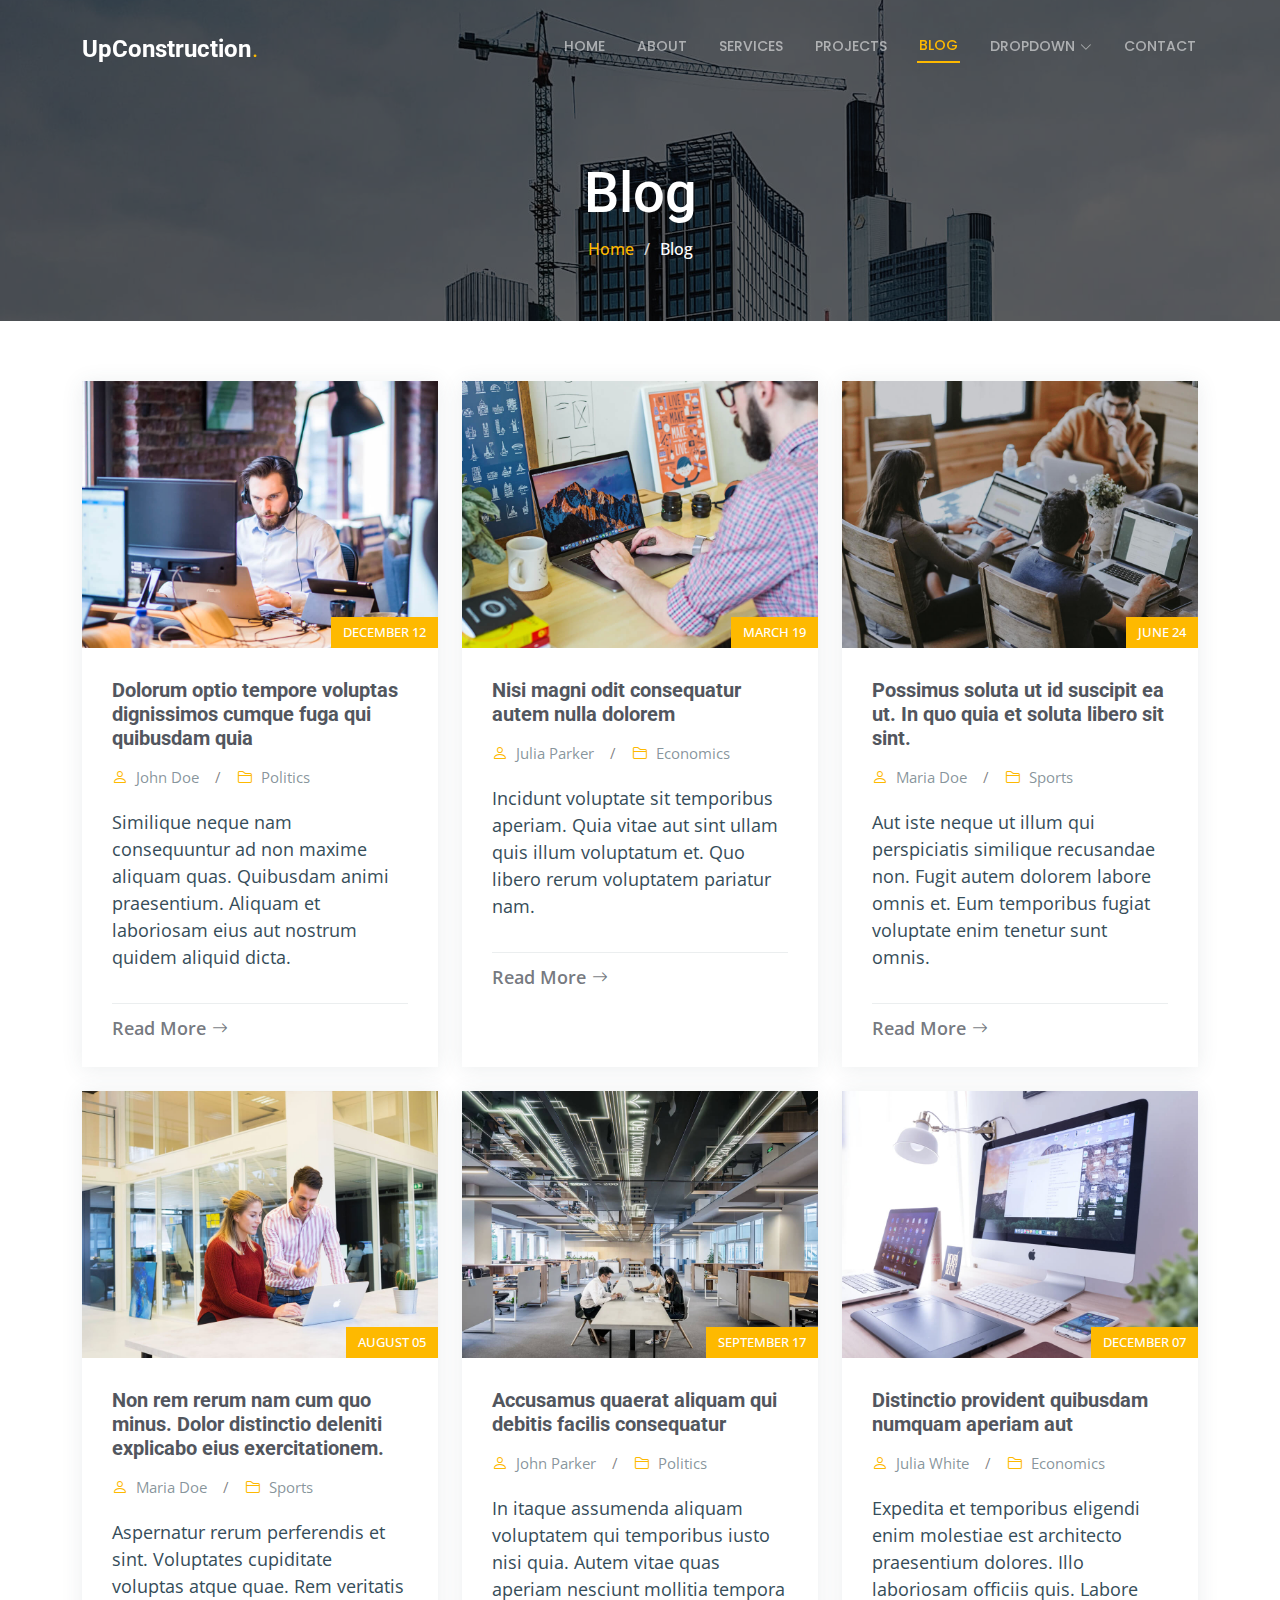
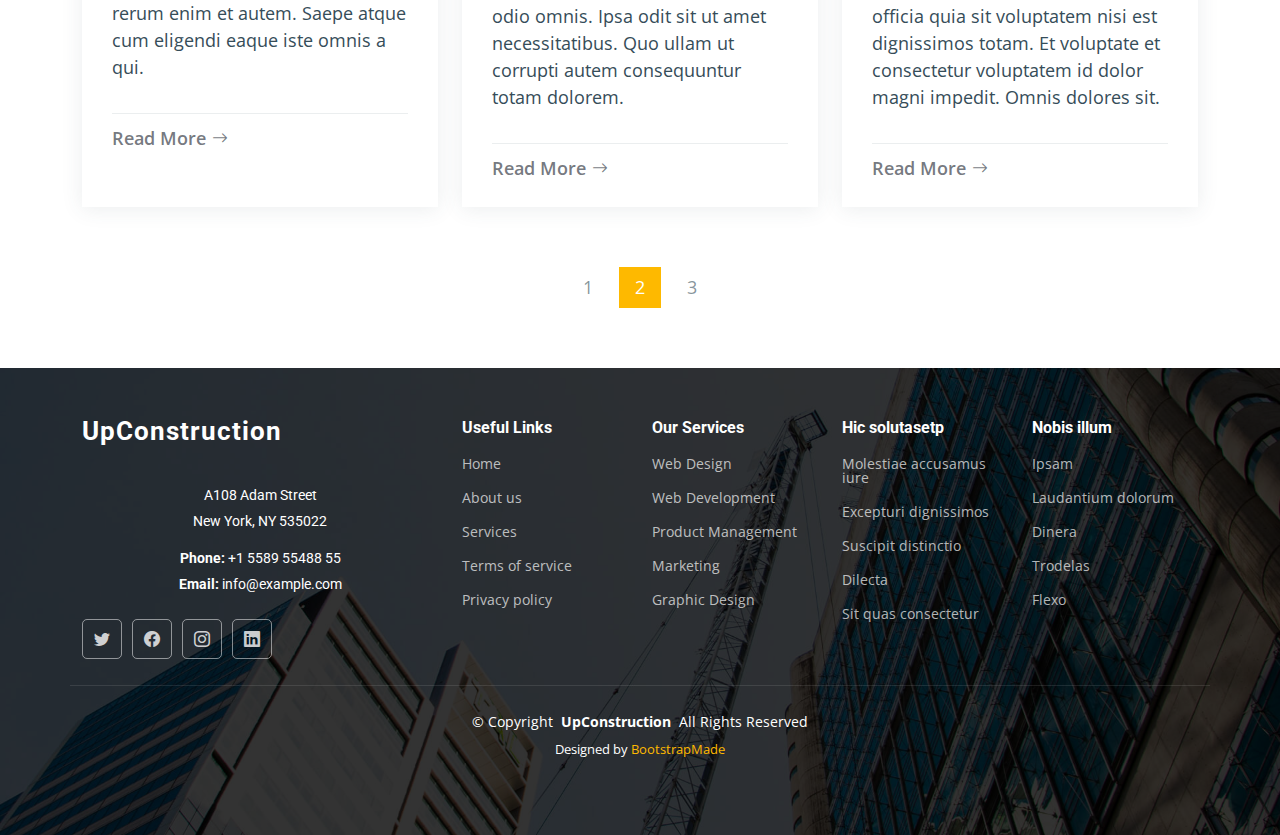
<file: blog.html>
<!DOCTYPE html>
<html lang="en">

<head>
  <meta charset="utf-8">
  <meta content="width=device-width, initial-scale=1.0" name="viewport">
  <title>Blog - UpConstruction Bootstrap Template</title>
  <meta content="" name="description">
  <meta content="" name="keywords">

  <!-- Favicons -->
  <link href="assets/img/favicon.png" rel="icon">
  <link href="assets/img/apple-touch-icon.png" rel="apple-touch-icon">

  <!-- Fonts -->
  <link href="https://fonts.googleapis.com" rel="preconnect">
  <link href="https://fonts.gstatic.com" rel="preconnect" crossorigin>
  <link href="https://fonts.googleapis.com/css2?family=Roboto:ital,wght@0,100;0,300;0,400;0,500;0,700;0,900;1,100;1,300;1,400;1,500;1,700;1,900&family=Open+Sans:ital,wght@0,300;0,400;0,500;0,600;0,700;0,800;1,300;1,400;1,500;1,600;1,700;1,800&family=Poppins:ital,wght@0,100;0,200;0,300;0,400;0,500;0,600;0,700;0,800;0,900;1,100;1,200;1,300;1,400;1,500;1,600;1,700;1,800;1,900&display=swap" rel="stylesheet">

  <!-- Vendor CSS Files -->
  <link href="assets/vendor/bootstrap/css/bootstrap.min.css" rel="stylesheet">
  <link href="assets/vendor/bootstrap-icons/bootstrap-icons.css" rel="stylesheet">
  <link href="assets/vendor/aos/aos.css" rel="stylesheet">
  <link href="assets/vendor/fontawesome-free/css/all.min.css" rel="stylesheet">
  <link href="assets/vendor/glightbox/css/glightbox.min.css" rel="stylesheet">
  <link href="assets/vendor/swiper/swiper-bundle.min.css" rel="stylesheet">

  <!-- Main CSS File -->
  <link href="assets/css/main.css" rel="stylesheet">

  <!-- =======================================================
  * Template Name: UpConstruction
  * Template URL: https://bootstrapmade.com/upconstruction-bootstrap-construction-website-template/
  * Updated: May 10 2024 with Bootstrap v5.3.3
  * Author: BootstrapMade.com
  * License: https://bootstrapmade.com/license/
  ======================================================== -->
</head>

<body class="blog-page">

  <header id="header" class="header d-flex align-items-center fixed-top">
    <div class="container-fluid container-xl position-relative d-flex align-items-center justify-content-between">

      <a href="index.html" class="logo d-flex align-items-center">
        <!-- Uncomment the line below if you also wish to use an image logo -->
        <!-- <img src="assets/img/logo.png" alt=""> -->
        <h1 class="sitename">UpConstruction</h1> <span>.</span>
      </a>

      <nav id="navmenu" class="navmenu">
        <ul>
          <li><a href="index.html" class="">Home</a></li>
          <li><a href="about.html">About</a></li>
          <li><a href="services.html">Services</a></li>
          <li><a href="projects.html">Projects</a></li>
          <li><a href="blog.html" class="active">Blog</a></li>
          <li class="dropdown"><a href="#"><span>Dropdown</span> <i class="bi bi-chevron-down toggle-dropdown"></i></a>
            <ul>
              <li><a href="#">Dropdown 1</a></li>
              <li class="dropdown"><a href="#"><span>Deep Dropdown</span> <i class="bi bi-chevron-down toggle-dropdown"></i></a>
                <ul>
                  <li><a href="#">Deep Dropdown 1</a></li>
                  <li><a href="#">Deep Dropdown 2</a></li>
                  <li><a href="#">Deep Dropdown 3</a></li>
                  <li><a href="#">Deep Dropdown 4</a></li>
                  <li><a href="#">Deep Dropdown 5</a></li>
                </ul>
              </li>
              <li><a href="#">Dropdown 2</a></li>
              <li><a href="#">Dropdown 3</a></li>
              <li><a href="#">Dropdown 4</a></li>
            </ul>
          </li>
          <li><a href="contact.html">Contact</a></li>
        </ul>
        <i class="mobile-nav-toggle d-xl-none bi bi-list"></i>
      </nav>

    </div>
  </header>

  <main class="main">

    <!-- Page Title -->
    <div class="page-title" data-aos="fade" style="background-image: url(assets/img/page-title-bg.jpg);">
      <div class="container position-relative">
        <h1>Blog</h1>
        <nav class="breadcrumbs">
          <ol>
            <li><a href="index.html">Home</a></li>
            <li class="current">Blog</li>
          </ol>
        </nav>
      </div>
    </div><!-- End Page Title -->

    <!-- Blog Posts Section -->
    <section id="blog-posts" class="blog-posts section">

      <div class="container">
        <div class="row gy-4">

          <div class="col-lg-4">
            <article class="position-relative h-100">

              <div class="post-img position-relative overflow-hidden">
                <img src="assets/img/blog/blog-1.jpg" class="img-fluid" alt="">
                <span class="post-date">December 12</span>
              </div>

              <div class="post-content d-flex flex-column">

                <h3 class="post-title">Dolorum optio tempore voluptas dignissimos cumque fuga qui quibusdam quia</h3>

                <div class="meta d-flex align-items-center">
                  <div class="d-flex align-items-center">
                    <i class="bi bi-person"></i> <span class="ps-2">John Doe</span>
                  </div>
                  <span class="px-3 text-black-50">/</span>
                  <div class="d-flex align-items-center">
                    <i class="bi bi-folder2"></i> <span class="ps-2">Politics</span>
                  </div>
                </div>

                <p>
                  Similique neque nam consequuntur ad non maxime aliquam quas. Quibusdam animi praesentium. Aliquam et laboriosam eius aut nostrum quidem aliquid dicta.
                </p>

                <hr>

                <a href="blog-details.html" class="readmore stretched-link"><span>Read More</span><i class="bi bi-arrow-right"></i></a>

              </div>

            </article>
          </div><!-- End post list item -->

          <div class="col-lg-4">
            <article class="position-relative h-100">

              <div class="post-img position-relative overflow-hidden">
                <img src="assets/img/blog/blog-2.jpg" class="img-fluid" alt="">
                <span class="post-date">March 19</span>
              </div>

              <div class="post-content d-flex flex-column">

                <h3 class="post-title">Nisi magni odit consequatur autem nulla dolorem</h3>

                <div class="meta d-flex align-items-center">
                  <div class="d-flex align-items-center">
                    <i class="bi bi-person"></i> <span class="ps-2">Julia Parker</span>
                  </div>
                  <span class="px-3 text-black-50">/</span>
                  <div class="d-flex align-items-center">
                    <i class="bi bi-folder2"></i> <span class="ps-2">Economics</span>
                  </div>
                </div>

                <p>
                  Incidunt voluptate sit temporibus aperiam. Quia vitae aut sint ullam quis illum voluptatum et. Quo libero rerum voluptatem pariatur nam.
                </p>

                <hr>

                <a href="blog-details.html" class="readmore stretched-link"><span>Read More</span><i class="bi bi-arrow-right"></i></a>

              </div>

            </article>
          </div><!-- End post list item -->

          <div class="col-lg-4">
            <article class="position-relative h-100">

              <div class="post-img position-relative overflow-hidden">
                <img src="assets/img/blog/blog-3.jpg" class="img-fluid" alt="">
                <span class="post-date">June 24</span>
              </div>

              <div class="post-content d-flex flex-column">

                <h3 class="post-title">Possimus soluta ut id suscipit ea ut. In quo quia et soluta libero sit sint.</h3>

                <div class="meta d-flex align-items-center">
                  <div class="d-flex align-items-center">
                    <i class="bi bi-person"></i> <span class="ps-2">Maria Doe</span>
                  </div>
                  <span class="px-3 text-black-50">/</span>
                  <div class="d-flex align-items-center">
                    <i class="bi bi-folder2"></i> <span class="ps-2">Sports</span>
                  </div>
                </div>

                <p>
                  Aut iste neque ut illum qui perspiciatis similique recusandae non. Fugit autem dolorem labore omnis et. Eum temporibus fugiat voluptate enim tenetur sunt omnis.
                </p>

                <hr>

                <a href="blog-details.html" class="readmore stretched-link"><span>Read More</span><i class="bi bi-arrow-right"></i></a>

              </div>

            </article>
          </div><!-- End post list item -->

          <div class="col-lg-4">
            <article class="position-relative h-100">

              <div class="post-img position-relative overflow-hidden">
                <img src="assets/img/blog/blog-4.jpg" class="img-fluid" alt="">
                <span class="post-date">August 05</span>
              </div>

              <div class="post-content d-flex flex-column">

                <h3 class="post-title">Non rem rerum nam cum quo minus. Dolor distinctio deleniti explicabo eius exercitationem.</h3>

                <div class="meta d-flex align-items-center">
                  <div class="d-flex align-items-center">
                    <i class="bi bi-person"></i> <span class="ps-2">Maria Doe</span>
                  </div>
                  <span class="px-3 text-black-50">/</span>
                  <div class="d-flex align-items-center">
                    <i class="bi bi-folder2"></i> <span class="ps-2">Sports</span>
                  </div>
                </div>

                <p>
                  Aspernatur rerum perferendis et sint. Voluptates cupiditate voluptas atque quae. Rem veritatis rerum enim et autem. Saepe atque cum eligendi eaque iste omnis a qui.
                </p>

                <hr>

                <a href="blog-details.html" class="readmore stretched-link"><span>Read More</span><i class="bi bi-arrow-right"></i></a>

              </div>

            </article>
          </div><!-- End post list item -->

          <div class="col-lg-4">
            <article class="position-relative h-100">

              <div class="post-img position-relative overflow-hidden">
                <img src="assets/img/blog/blog-5.jpg" class="img-fluid" alt="">
                <span class="post-date">September 17</span>
              </div>

              <div class="post-content d-flex flex-column">

                <h3 class="post-title">Accusamus quaerat aliquam qui debitis facilis consequatur</h3>

                <div class="meta d-flex align-items-center">
                  <div class="d-flex align-items-center">
                    <i class="bi bi-person"></i> <span class="ps-2">John Parker</span>
                  </div>
                  <span class="px-3 text-black-50">/</span>
                  <div class="d-flex align-items-center">
                    <i class="bi bi-folder2"></i> <span class="ps-2">Politics</span>
                  </div>
                </div>

                <p>
                  In itaque assumenda aliquam voluptatem qui temporibus iusto nisi quia. Autem vitae quas aperiam nesciunt mollitia tempora odio omnis. Ipsa odit sit ut amet necessitatibus. Quo ullam ut corrupti autem consequuntur totam dolorem.
                </p>

                <hr>

                <a href="blog-details.html" class="readmore stretched-link"><span>Read More</span><i class="bi bi-arrow-right"></i></a>

              </div>

            </article>
          </div><!-- End post list item -->

          <div class="col-lg-4">
            <article class="position-relative h-100">

              <div class="post-img position-relative overflow-hidden">
                <img src="assets/img/blog/blog-6.jpg" class="img-fluid" alt="">
                <span class="post-date">December 07</span>
              </div>

              <div class="post-content d-flex flex-column">

                <h3 class="post-title">Distinctio provident quibusdam numquam aperiam aut</h3>

                <div class="meta d-flex align-items-center">
                  <div class="d-flex align-items-center">
                    <i class="bi bi-person"></i> <span class="ps-2">Julia White</span>
                  </div>
                  <span class="px-3 text-black-50">/</span>
                  <div class="d-flex align-items-center">
                    <i class="bi bi-folder2"></i> <span class="ps-2">Economics</span>
                  </div>
                </div>

                <p>
                  Expedita et temporibus eligendi enim molestiae est architecto praesentium dolores. Illo laboriosam officiis quis. Labore officia quia sit voluptatem nisi est dignissimos totam. Et voluptate et consectetur voluptatem id dolor magni impedit. Omnis dolores sit.
                </p>

                <hr>

                <a href="blog-details.html" class="readmore stretched-link"><span>Read More</span><i class="bi bi-arrow-right"></i></a>

              </div>

            </article>
          </div><!-- End post list item -->

        </div>
      </div>

    </section><!-- /Blog Posts Section -->

    <!-- Pagination 2 Section -->
    <section id="pagination-2" class="pagination-2 section">

      <div class="container">
        <div class="d-flex justify-content-center">
          <ul>
            <li><a href="#">1</a></li>
            <li class="active"><a href="#">2</a></li>
            <li><a href="#">3</a></li>
          </ul>
        </div>
      </div>

    </section><!-- /Pagination 2 Section -->

  </main>

  <footer id="footer" class="footer">

    <div class="container footer-top">
      <div class="row gy-4">
        <div class="col-lg-4 col-md-6 footer-about">
          <a href="index.html" class="logo d-flex align-items-center">
            <span class="sitename">UpConstruction</span>
          </a>
          <div class="footer-contact pt-3">
            <p>A108 Adam Street</p>
            <p>New York, NY 535022</p>
            <p class="mt-3"><strong>Phone:</strong> <span>+1 5589 55488 55</span></p>
            <p><strong>Email:</strong> <span>info@example.com</span></p>
          </div>
          <div class="social-links d-flex mt-4">
            <a href=""><i class="bi bi-twitter"></i></a>
            <a href=""><i class="bi bi-facebook"></i></a>
            <a href=""><i class="bi bi-instagram"></i></a>
            <a href=""><i class="bi bi-linkedin"></i></a>
          </div>
        </div>

        <div class="col-lg-2 col-md-3 footer-links">
          <h4>Useful Links</h4>
          <ul>
            <li><a href="#">Home</a></li>
            <li><a href="#">About us</a></li>
            <li><a href="#">Services</a></li>
            <li><a href="#">Terms of service</a></li>
            <li><a href="#">Privacy policy</a></li>
          </ul>
        </div>

        <div class="col-lg-2 col-md-3 footer-links">
          <h4>Our Services</h4>
          <ul>
            <li><a href="#">Web Design</a></li>
            <li><a href="#">Web Development</a></li>
            <li><a href="#">Product Management</a></li>
            <li><a href="#">Marketing</a></li>
            <li><a href="#">Graphic Design</a></li>
          </ul>
        </div>

        <div class="col-lg-2 col-md-3 footer-links">
          <h4>Hic solutasetp</h4>
          <ul>
            <li><a href="#">Molestiae accusamus iure</a></li>
            <li><a href="#">Excepturi dignissimos</a></li>
            <li><a href="#">Suscipit distinctio</a></li>
            <li><a href="#">Dilecta</a></li>
            <li><a href="#">Sit quas consectetur</a></li>
          </ul>
        </div>

        <div class="col-lg-2 col-md-3 footer-links">
          <h4>Nobis illum</h4>
          <ul>
            <li><a href="#">Ipsam</a></li>
            <li><a href="#">Laudantium dolorum</a></li>
            <li><a href="#">Dinera</a></li>
            <li><a href="#">Trodelas</a></li>
            <li><a href="#">Flexo</a></li>
          </ul>
        </div>

      </div>
    </div>

    <div class="container copyright text-center mt-4">
      <p>© <span>Copyright</span> <strong class="px-1 sitename">UpConstruction</strong> <span>All Rights Reserved</span></p>
      <div class="credits">
        <!-- All the links in the footer should remain intact. -->
        <!-- You can delete the links only if you've purchased the pro version. -->
        <!-- Licensing information: https://bootstrapmade.com/license/ -->
        <!-- Purchase the pro version with working PHP/AJAX contact form: [buy-url] -->
        Designed by <a href="https://bootstrapmade.com/">BootstrapMade</a>
      </div>
    </div>

  </footer>

  <!-- Scroll Top -->
  <a href="#" id="scroll-top" class="scroll-top d-flex align-items-center justify-content-center"><i class="bi bi-arrow-up-short"></i></a>

  <!-- Preloader -->
  <div id="preloader"></div>

  <!-- Vendor JS Files -->
  <script src="assets/vendor/bootstrap/js/bootstrap.bundle.min.js"></script>
  <script src="assets/vendor/php-email-form/validate.js"></script>
  <script src="assets/vendor/aos/aos.js"></script>
  <script src="assets/vendor/glightbox/js/glightbox.min.js"></script>
  <script src="assets/vendor/imagesloaded/imagesloaded.pkgd.min.js"></script>
  <script src="assets/vendor/isotope-layout/isotope.pkgd.min.js"></script>
  <script src="assets/vendor/swiper/swiper-bundle.min.js"></script>
  <script src="assets/vendor/purecounter/purecounter_vanilla.js"></script>

  <!-- Main JS File -->
  <script src="assets/js/main.js"></script>

</body>

</html>
</file>
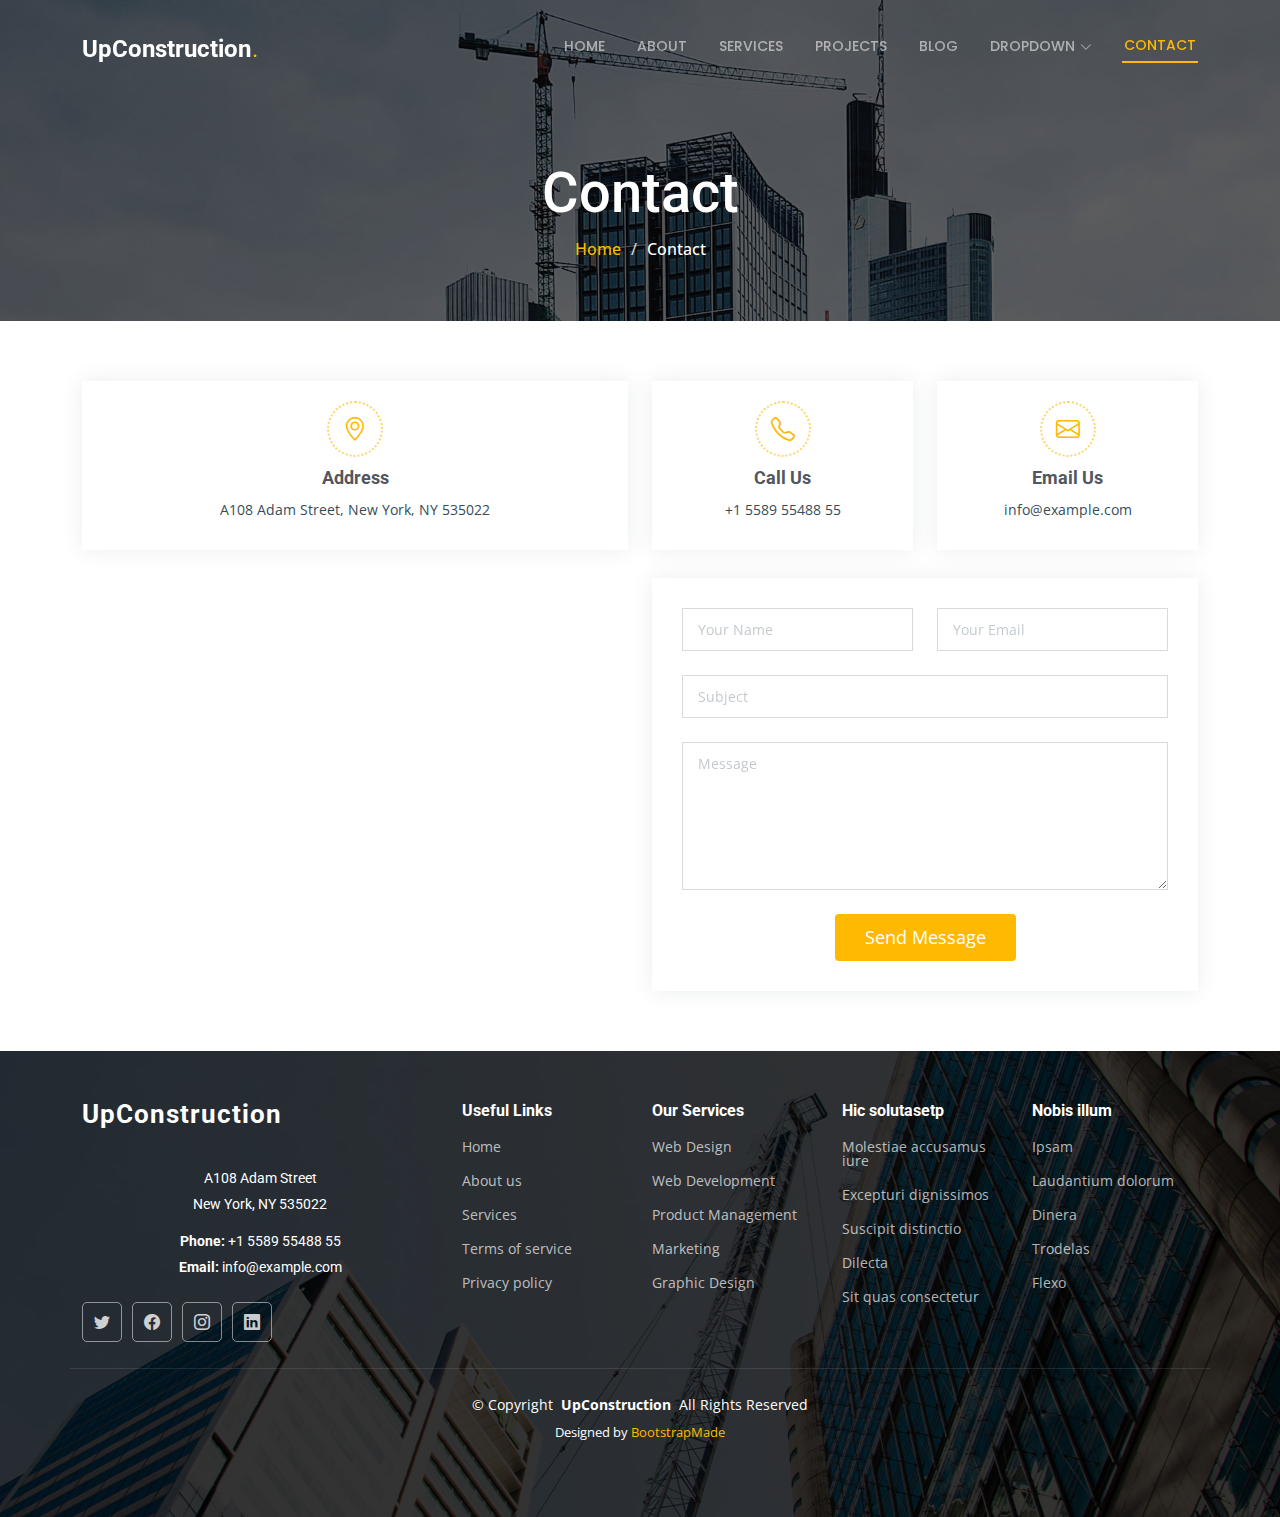
<file: contact.html>
<!DOCTYPE html>
<html lang="en">

<head>
  <meta charset="utf-8">
  <meta content="width=device-width, initial-scale=1.0" name="viewport">
  <title>Contact - UpConstruction Bootstrap Template</title>
  <meta content="" name="description">
  <meta content="" name="keywords">

  <!-- Favicons -->
  <link href="assets/img/favicon.png" rel="icon">
  <link href="assets/img/apple-touch-icon.png" rel="apple-touch-icon">

  <!-- Fonts -->
  <link href="https://fonts.googleapis.com" rel="preconnect">
  <link href="https://fonts.gstatic.com" rel="preconnect" crossorigin>
  <link href="https://fonts.googleapis.com/css2?family=Roboto:ital,wght@0,100;0,300;0,400;0,500;0,700;0,900;1,100;1,300;1,400;1,500;1,700;1,900&family=Open+Sans:ital,wght@0,300;0,400;0,500;0,600;0,700;0,800;1,300;1,400;1,500;1,600;1,700;1,800&family=Poppins:ital,wght@0,100;0,200;0,300;0,400;0,500;0,600;0,700;0,800;0,900;1,100;1,200;1,300;1,400;1,500;1,600;1,700;1,800;1,900&display=swap" rel="stylesheet">

  <!-- Vendor CSS Files -->
  <link href="assets/vendor/bootstrap/css/bootstrap.min.css" rel="stylesheet">
  <link href="assets/vendor/bootstrap-icons/bootstrap-icons.css" rel="stylesheet">
  <link href="assets/vendor/aos/aos.css" rel="stylesheet">
  <link href="assets/vendor/fontawesome-free/css/all.min.css" rel="stylesheet">
  <link href="assets/vendor/glightbox/css/glightbox.min.css" rel="stylesheet">
  <link href="assets/vendor/swiper/swiper-bundle.min.css" rel="stylesheet">

  <!-- Main CSS File -->
  <link href="assets/css/main.css" rel="stylesheet">

  <!-- =======================================================
  * Template Name: UpConstruction
  * Template URL: https://bootstrapmade.com/upconstruction-bootstrap-construction-website-template/
  * Updated: May 10 2024 with Bootstrap v5.3.3
  * Author: BootstrapMade.com
  * License: https://bootstrapmade.com/license/
  ======================================================== -->
</head>

<body class="contact-page">

  <header id="header" class="header d-flex align-items-center fixed-top">
    <div class="container-fluid container-xl position-relative d-flex align-items-center justify-content-between">

      <a href="index.html" class="logo d-flex align-items-center">
        <!-- Uncomment the line below if you also wish to use an image logo -->
        <!-- <img src="assets/img/logo.png" alt=""> -->
        <h1 class="sitename">UpConstruction</h1> <span>.</span>
      </a>

      <nav id="navmenu" class="navmenu">
        <ul>
          <li><a href="index.html" class="">Home</a></li>
          <li><a href="about.html">About</a></li>
          <li><a href="services.html">Services</a></li>
          <li><a href="projects.html">Projects</a></li>
          <li><a href="blog.html">Blog</a></li>
          <li class="dropdown"><a href="#"><span>Dropdown</span> <i class="bi bi-chevron-down toggle-dropdown"></i></a>
            <ul>
              <li><a href="#">Dropdown 1</a></li>
              <li class="dropdown"><a href="#"><span>Deep Dropdown</span> <i class="bi bi-chevron-down toggle-dropdown"></i></a>
                <ul>
                  <li><a href="#">Deep Dropdown 1</a></li>
                  <li><a href="#">Deep Dropdown 2</a></li>
                  <li><a href="#">Deep Dropdown 3</a></li>
                  <li><a href="#">Deep Dropdown 4</a></li>
                  <li><a href="#">Deep Dropdown 5</a></li>
                </ul>
              </li>
              <li><a href="#">Dropdown 2</a></li>
              <li><a href="#">Dropdown 3</a></li>
              <li><a href="#">Dropdown 4</a></li>
            </ul>
          </li>
          <li><a href="contact.html" class="active">Contact</a></li>
        </ul>
        <i class="mobile-nav-toggle d-xl-none bi bi-list"></i>
      </nav>

    </div>
  </header>

  <main class="main">

    <!-- Page Title -->
    <div class="page-title" data-aos="fade" style="background-image: url(assets/img/page-title-bg.jpg);">
      <div class="container position-relative">
        <h1>Contact</h1>
        <nav class="breadcrumbs">
          <ol>
            <li><a href="index.html">Home</a></li>
            <li class="current">Contact</li>
          </ol>
        </nav>
      </div>
    </div><!-- End Page Title -->

    <!-- Contact Section -->
    <section id="contact" class="contact section">

      <div class="container" data-aos="fade-up" data-aos-delay="100">

        <div class="row gy-4">

          <div class="col-lg-6">
            <div class="info-item d-flex flex-column justify-content-center align-items-center" data-aos="fade-up" data-aos-delay="200">
              <i class="bi bi-geo-alt"></i>
              <h3>Address</h3>
              <p>A108 Adam Street, New York, NY 535022</p>
            </div>
          </div><!-- End Info Item -->

          <div class="col-lg-3 col-md-6">
            <div class="info-item d-flex flex-column justify-content-center align-items-center" data-aos="fade-up" data-aos-delay="300">
              <i class="bi bi-telephone"></i>
              <h3>Call Us</h3>
              <p>+1 5589 55488 55</p>
            </div>
          </div><!-- End Info Item -->

          <div class="col-lg-3 col-md-6">
            <div class="info-item d-flex flex-column justify-content-center align-items-center" data-aos="fade-up" data-aos-delay="400">
              <i class="bi bi-envelope"></i>
              <h3>Email Us</h3>
              <p>info@example.com</p>
            </div>
          </div><!-- End Info Item -->

        </div>

        <div class="row gy-4 mt-1">
          <div class="col-lg-6" data-aos="fade-up" data-aos-delay="300">
            <iframe src="https://www.google.com/maps/embed?pb=!1m14!1m8!1m3!1d48389.78314118045!2d-74.006138!3d40.710059!3m2!1i1024!2i768!4f13.1!3m3!1m2!1s0x89c25a22a3bda30d%3A0xb89d1fe6bc499443!2sDowntown%20Conference%20Center!5e0!3m2!1sen!2sus!4v1676961268712!5m2!1sen!2sus" frameborder="0" style="border:0; width: 100%; height: 400px;" allowfullscreen="" loading="lazy" referrerpolicy="no-referrer-when-downgrade"></iframe>
          </div><!-- End Google Maps -->

          <div class="col-lg-6">
            <form action="forms/contact.php" method="post" class="php-email-form" data-aos="fade-up" data-aos-delay="400">
              <div class="row gy-4">

                <div class="col-md-6">
                  <input type="text" name="name" class="form-control" placeholder="Your Name" required="">
                </div>

                <div class="col-md-6 ">
                  <input type="email" class="form-control" name="email" placeholder="Your Email" required="">
                </div>

                <div class="col-md-12">
                  <input type="text" class="form-control" name="subject" placeholder="Subject" required="">
                </div>

                <div class="col-md-12">
                  <textarea class="form-control" name="message" rows="6" placeholder="Message" required=""></textarea>
                </div>

                <div class="col-md-12 text-center">
                  <div class="loading">Loading</div>
                  <div class="error-message"></div>
                  <div class="sent-message">Your message has been sent. Thank you!</div>

                  <button type="submit">Send Message</button>
                </div>

              </div>
            </form>
          </div><!-- End Contact Form -->

        </div>

      </div>

    </section><!-- /Contact Section -->

  </main>

  <footer id="footer" class="footer">

    <div class="container footer-top">
      <div class="row gy-4">
        <div class="col-lg-4 col-md-6 footer-about">
          <a href="index.html" class="logo d-flex align-items-center">
            <span class="sitename">UpConstruction</span>
          </a>
          <div class="footer-contact pt-3">
            <p>A108 Adam Street</p>
            <p>New York, NY 535022</p>
            <p class="mt-3"><strong>Phone:</strong> <span>+1 5589 55488 55</span></p>
            <p><strong>Email:</strong> <span>info@example.com</span></p>
          </div>
          <div class="social-links d-flex mt-4">
            <a href=""><i class="bi bi-twitter"></i></a>
            <a href=""><i class="bi bi-facebook"></i></a>
            <a href=""><i class="bi bi-instagram"></i></a>
            <a href=""><i class="bi bi-linkedin"></i></a>
          </div>
        </div>

        <div class="col-lg-2 col-md-3 footer-links">
          <h4>Useful Links</h4>
          <ul>
            <li><a href="#">Home</a></li>
            <li><a href="#">About us</a></li>
            <li><a href="#">Services</a></li>
            <li><a href="#">Terms of service</a></li>
            <li><a href="#">Privacy policy</a></li>
          </ul>
        </div>

        <div class="col-lg-2 col-md-3 footer-links">
          <h4>Our Services</h4>
          <ul>
            <li><a href="#">Web Design</a></li>
            <li><a href="#">Web Development</a></li>
            <li><a href="#">Product Management</a></li>
            <li><a href="#">Marketing</a></li>
            <li><a href="#">Graphic Design</a></li>
          </ul>
        </div>

        <div class="col-lg-2 col-md-3 footer-links">
          <h4>Hic solutasetp</h4>
          <ul>
            <li><a href="#">Molestiae accusamus iure</a></li>
            <li><a href="#">Excepturi dignissimos</a></li>
            <li><a href="#">Suscipit distinctio</a></li>
            <li><a href="#">Dilecta</a></li>
            <li><a href="#">Sit quas consectetur</a></li>
          </ul>
        </div>

        <div class="col-lg-2 col-md-3 footer-links">
          <h4>Nobis illum</h4>
          <ul>
            <li><a href="#">Ipsam</a></li>
            <li><a href="#">Laudantium dolorum</a></li>
            <li><a href="#">Dinera</a></li>
            <li><a href="#">Trodelas</a></li>
            <li><a href="#">Flexo</a></li>
          </ul>
        </div>

      </div>
    </div>

    <div class="container copyright text-center mt-4">
      <p>© <span>Copyright</span> <strong class="px-1 sitename">UpConstruction</strong> <span>All Rights Reserved</span></p>
      <div class="credits">
        <!-- All the links in the footer should remain intact. -->
        <!-- You can delete the links only if you've purchased the pro version. -->
        <!-- Licensing information: https://bootstrapmade.com/license/ -->
        <!-- Purchase the pro version with working PHP/AJAX contact form: [buy-url] -->
        Designed by <a href="https://bootstrapmade.com/">BootstrapMade</a>
      </div>
    </div>

  </footer>

  <!-- Scroll Top -->
  <a href="#" id="scroll-top" class="scroll-top d-flex align-items-center justify-content-center"><i class="bi bi-arrow-up-short"></i></a>

  <!-- Preloader -->
  <div id="preloader"></div>

  <!-- Vendor JS Files -->
  <script src="assets/vendor/bootstrap/js/bootstrap.bundle.min.js"></script>
  <script src="assets/vendor/php-email-form/validate.js"></script>
  <script src="assets/vendor/aos/aos.js"></script>
  <script src="assets/vendor/glightbox/js/glightbox.min.js"></script>
  <script src="assets/vendor/imagesloaded/imagesloaded.pkgd.min.js"></script>
  <script src="assets/vendor/isotope-layout/isotope.pkgd.min.js"></script>
  <script src="assets/vendor/swiper/swiper-bundle.min.js"></script>
  <script src="assets/vendor/purecounter/purecounter_vanilla.js"></script>

  <!-- Main JS File -->
  <script src="assets/js/main.js"></script>

</body>

</html>
</file>
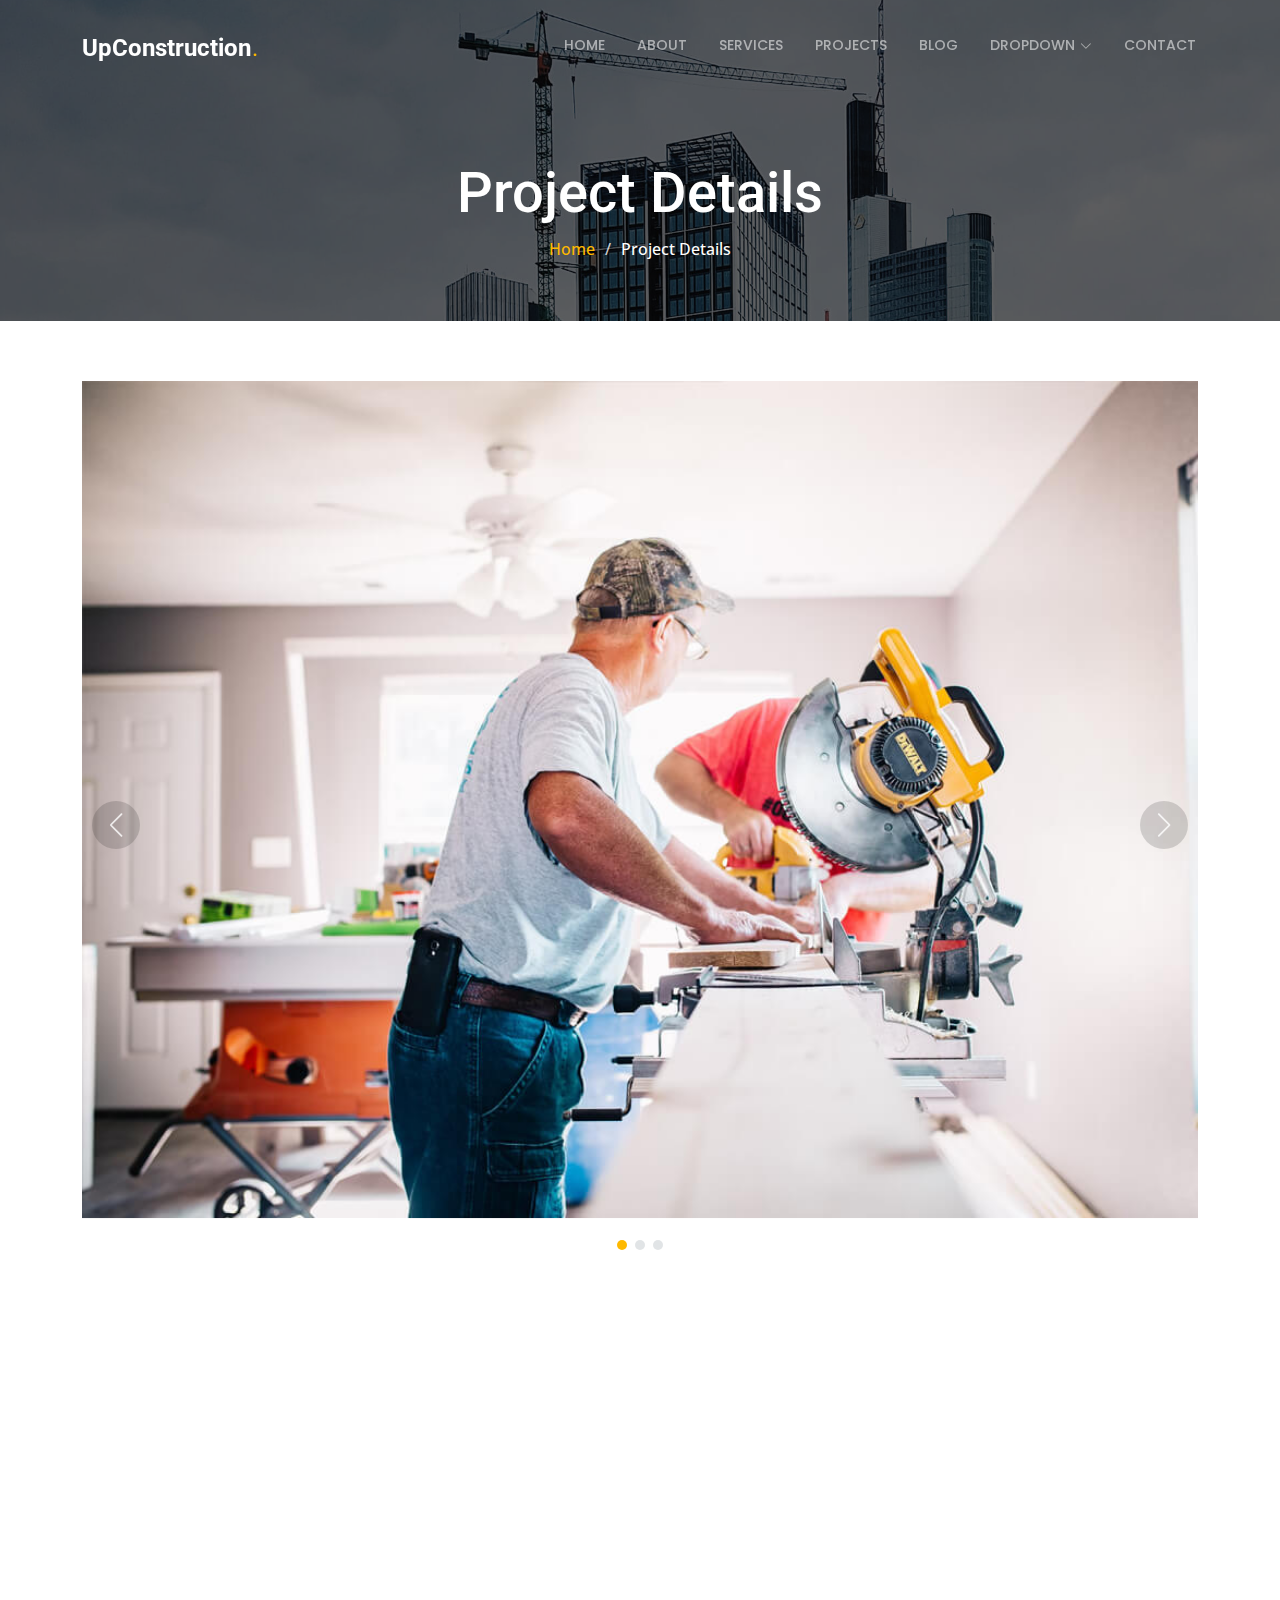
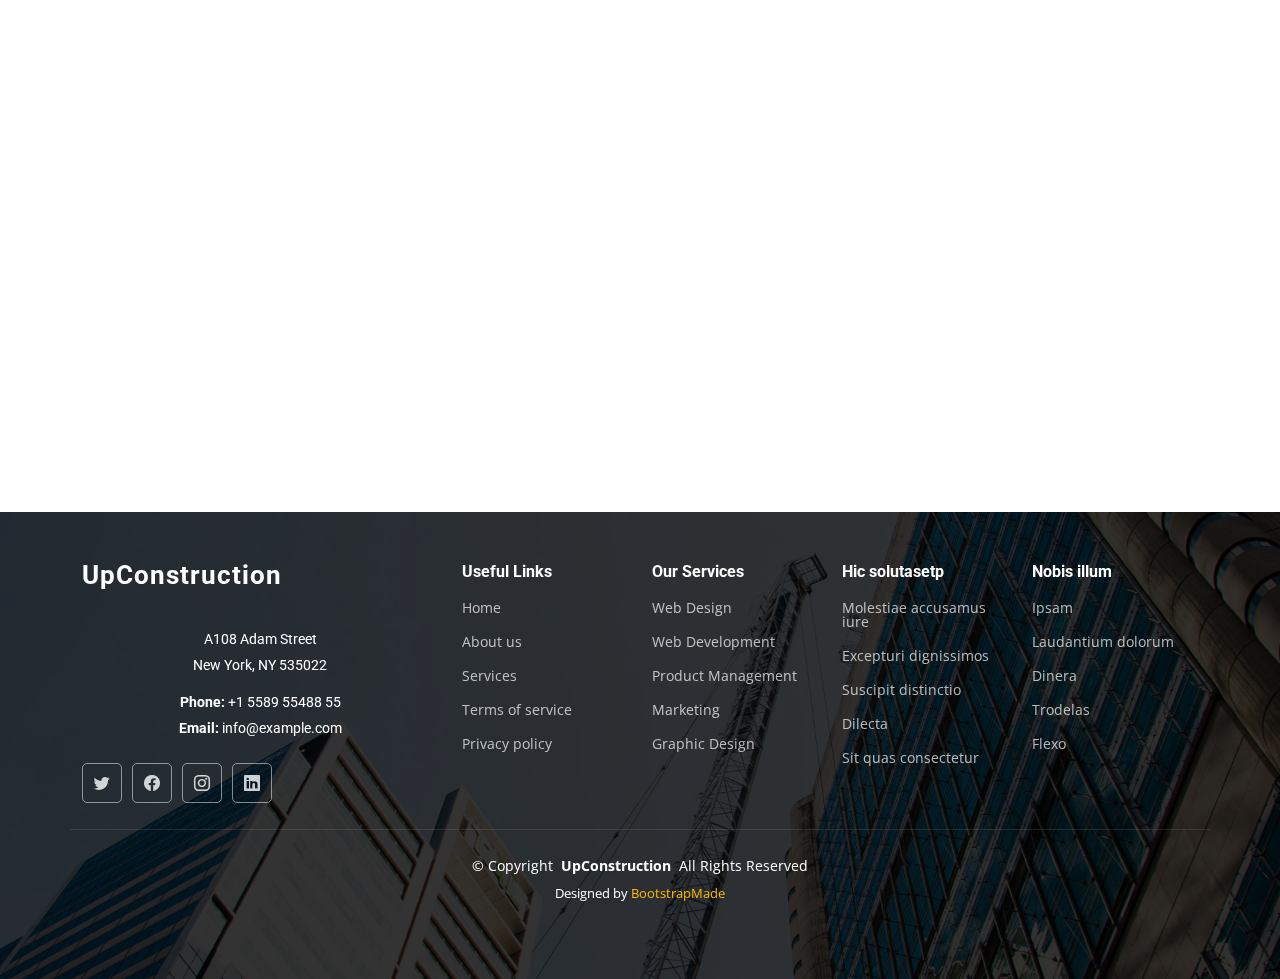
<file: project-details.html>
<!DOCTYPE html>
<html lang="en">

<head>
  <meta charset="utf-8">
  <meta content="width=device-width, initial-scale=1.0" name="viewport">
  <title>Project Details - UpConstruction Bootstrap Template</title>
  <meta content="" name="description">
  <meta content="" name="keywords">

  <!-- Favicons -->
  <link href="assets/img/favicon.png" rel="icon">
  <link href="assets/img/apple-touch-icon.png" rel="apple-touch-icon">

  <!-- Fonts -->
  <link href="https://fonts.googleapis.com" rel="preconnect">
  <link href="https://fonts.gstatic.com" rel="preconnect" crossorigin>
  <link href="https://fonts.googleapis.com/css2?family=Roboto:ital,wght@0,100;0,300;0,400;0,500;0,700;0,900;1,100;1,300;1,400;1,500;1,700;1,900&family=Open+Sans:ital,wght@0,300;0,400;0,500;0,600;0,700;0,800;1,300;1,400;1,500;1,600;1,700;1,800&family=Poppins:ital,wght@0,100;0,200;0,300;0,400;0,500;0,600;0,700;0,800;0,900;1,100;1,200;1,300;1,400;1,500;1,600;1,700;1,800;1,900&display=swap" rel="stylesheet">

  <!-- Vendor CSS Files -->
  <link href="assets/vendor/bootstrap/css/bootstrap.min.css" rel="stylesheet">
  <link href="assets/vendor/bootstrap-icons/bootstrap-icons.css" rel="stylesheet">
  <link href="assets/vendor/aos/aos.css" rel="stylesheet">
  <link href="assets/vendor/fontawesome-free/css/all.min.css" rel="stylesheet">
  <link href="assets/vendor/glightbox/css/glightbox.min.css" rel="stylesheet">
  <link href="assets/vendor/swiper/swiper-bundle.min.css" rel="stylesheet">

  <!-- Main CSS File -->
  <link href="assets/css/main.css" rel="stylesheet">

  <!-- =======================================================
  * Template Name: UpConstruction
  * Template URL: https://bootstrapmade.com/upconstruction-bootstrap-construction-website-template/
  * Updated: May 10 2024 with Bootstrap v5.3.3
  * Author: BootstrapMade.com
  * License: https://bootstrapmade.com/license/
  ======================================================== -->
</head>

<body class="project-details-page">

  <header id="header" class="header d-flex align-items-center fixed-top">
    <div class="container-fluid container-xl position-relative d-flex align-items-center justify-content-between">

      <a href="index.html" class="logo d-flex align-items-center">
        <!-- Uncomment the line below if you also wish to use an image logo -->
        <!-- <img src="assets/img/logo.png" alt=""> -->
        <h1 class="sitename">UpConstruction</h1> <span>.</span>
      </a>

      <nav id="navmenu" class="navmenu">
        <ul>
          <li><a href="index.html" class="">Home</a></li>
          <li><a href="about.html">About</a></li>
          <li><a href="services.html">Services</a></li>
          <li><a href="projects.html">Projects</a></li>
          <li><a href="blog.html">Blog</a></li>
          <li class="dropdown"><a href="#"><span>Dropdown</span> <i class="bi bi-chevron-down toggle-dropdown"></i></a>
            <ul>
              <li><a href="#">Dropdown 1</a></li>
              <li class="dropdown"><a href="#"><span>Deep Dropdown</span> <i class="bi bi-chevron-down toggle-dropdown"></i></a>
                <ul>
                  <li><a href="#">Deep Dropdown 1</a></li>
                  <li><a href="#">Deep Dropdown 2</a></li>
                  <li><a href="#">Deep Dropdown 3</a></li>
                  <li><a href="#">Deep Dropdown 4</a></li>
                  <li><a href="#">Deep Dropdown 5</a></li>
                </ul>
              </li>
              <li><a href="#">Dropdown 2</a></li>
              <li><a href="#">Dropdown 3</a></li>
              <li><a href="#">Dropdown 4</a></li>
            </ul>
          </li>
          <li><a href="contact.html">Contact</a></li>
        </ul>
        <i class="mobile-nav-toggle d-xl-none bi bi-list"></i>
      </nav>

    </div>
  </header>

  <main class="main">

    <!-- Page Title -->
    <div class="page-title" data-aos="fade" style="background-image: url(assets/img/page-title-bg.jpg);">
      <div class="container position-relative">
        <h1>Project Details</h1>
        <nav class="breadcrumbs">
          <ol>
            <li><a href="index.html">Home</a></li>
            <li class="current">Project Details</li>
          </ol>
        </nav>
      </div>
    </div><!-- End Page Title -->

    <!-- Project Details Section -->
    <section id="project-details" class="project-details section">

      <div class="container" data-aos="fade-up">

        <div class="portfolio-details-slider swiper">
          <script type="application/json" class="swiper-config">
            {
              "loop": true,
              "speed": 600,
              "autoplay": {
                "delay": 5000
              },
              "slidesPerView": "auto",
              "navigation": {
                "nextEl": ".swiper-button-next",
                "prevEl": ".swiper-button-prev"
              },
              "pagination": {
                "el": ".swiper-pagination",
                "type": "bullets",
                "clickable": true
              }
            }
          </script>
          <div class="swiper-wrapper align-items-center">

            <div class="swiper-slide">
              <img src="assets/img/projects/remodeling-1.jpg" alt="">
            </div>

            <div class="swiper-slide">
              <img src="assets/img/projects/remodeling-2.jpg" alt="">
            </div>

            <div class="swiper-slide">
              <img src="assets/img/projects/remodeling-3.jpg" alt="">
            </div>

          </div>
          <div class="swiper-button-prev"></div>
          <div class="swiper-button-next"></div>
          <div class="swiper-pagination"></div>
        </div>

        <div class="row justify-content-between gy-4 mt-4">

          <div class="col-lg-8" data-aos="fade-up">
            <div class="portfolio-description">
              <h2>This is an example of portfolio details</h2>
              <p>
                Autem ipsum nam porro corporis rerum. Quis eos dolorem eos itaque inventore commodi labore quia quia. Exercitationem repudiandae officiis neque suscipit non officia eaque itaque enim. Voluptatem officia accusantium nesciunt est omnis tempora consectetur dignissimos. Sequi nulla at esse enim cum deserunt eius.
              </p>
              <p>
                Amet consequatur qui dolore veniam voluptatem voluptatem sit. Non aspernatur atque natus ut cum nam et. Praesentium error dolores rerum minus sequi quia veritatis eum. Eos et doloribus doloremque nesciunt molestiae laboriosam.
              </p>

              <div class="testimonial-item">
                <p>
                  <i class="bi bi-quote quote-icon-left"></i>
                  <span>Export tempor illum tamen malis malis eram quae irure esse labore quem cillum quid cillum eram malis quorum velit fore eram velit sunt aliqua noster fugiat irure amet legam anim culpa.</span>
                  <i class="bi bi-quote quote-icon-right"></i>
                </p>
                <div>
                  <img src="assets/img/testimonials/testimonials-2.jpg" class="testimonial-img" alt="">
                  <h3>Sara Wilsson</h3>
                  <h4>Designer</h4>
                </div>
              </div>

              <p>
                Impedit ipsum quae et aliquid doloribus et voluptatem quasi. Perspiciatis occaecati earum et magnam animi. Quibusdam non qui ea vitae suscipit vitae sunt. Repudiandae incidunt cumque minus deserunt assumenda tempore. Delectus voluptas necessitatibus est.
              </p>

              <p>
                Sunt voluptatum sapiente facilis quo odio aut ipsum repellat debitis. Molestiae et autem libero. Explicabo et quod necessitatibus similique quis dolor eum. Numquam eaque praesentium rem et qui nesciunt.
              </p>

            </div>
          </div>

          <div class="col-lg-3" data-aos="fade-up" data-aos-delay="100">
            <div class="portfolio-info">
              <h3>Project information</h3>
              <ul>
                <li><strong>Category</strong> Web design</li>
                <li><strong>Client</strong> ASU Company</li>
                <li><strong>Project date</strong> 01 March, 2020</li>
                <li><strong>Project URL</strong> <a href="#">www.example.com</a></li>
                <li><a href="#" class="btn-visit align-self-start">Visit Website</a></li>
              </ul>
            </div>
          </div>

        </div>

      </div>

    </section><!-- /Project Details Section -->

  </main>

  <footer id="footer" class="footer">

    <div class="container footer-top">
      <div class="row gy-4">
        <div class="col-lg-4 col-md-6 footer-about">
          <a href="index.html" class="logo d-flex align-items-center">
            <span class="sitename">UpConstruction</span>
          </a>
          <div class="footer-contact pt-3">
            <p>A108 Adam Street</p>
            <p>New York, NY 535022</p>
            <p class="mt-3"><strong>Phone:</strong> <span>+1 5589 55488 55</span></p>
            <p><strong>Email:</strong> <span>info@example.com</span></p>
          </div>
          <div class="social-links d-flex mt-4">
            <a href=""><i class="bi bi-twitter"></i></a>
            <a href=""><i class="bi bi-facebook"></i></a>
            <a href=""><i class="bi bi-instagram"></i></a>
            <a href=""><i class="bi bi-linkedin"></i></a>
          </div>
        </div>

        <div class="col-lg-2 col-md-3 footer-links">
          <h4>Useful Links</h4>
          <ul>
            <li><a href="#">Home</a></li>
            <li><a href="#">About us</a></li>
            <li><a href="#">Services</a></li>
            <li><a href="#">Terms of service</a></li>
            <li><a href="#">Privacy policy</a></li>
          </ul>
        </div>

        <div class="col-lg-2 col-md-3 footer-links">
          <h4>Our Services</h4>
          <ul>
            <li><a href="#">Web Design</a></li>
            <li><a href="#">Web Development</a></li>
            <li><a href="#">Product Management</a></li>
            <li><a href="#">Marketing</a></li>
            <li><a href="#">Graphic Design</a></li>
          </ul>
        </div>

        <div class="col-lg-2 col-md-3 footer-links">
          <h4>Hic solutasetp</h4>
          <ul>
            <li><a href="#">Molestiae accusamus iure</a></li>
            <li><a href="#">Excepturi dignissimos</a></li>
            <li><a href="#">Suscipit distinctio</a></li>
            <li><a href="#">Dilecta</a></li>
            <li><a href="#">Sit quas consectetur</a></li>
          </ul>
        </div>

        <div class="col-lg-2 col-md-3 footer-links">
          <h4>Nobis illum</h4>
          <ul>
            <li><a href="#">Ipsam</a></li>
            <li><a href="#">Laudantium dolorum</a></li>
            <li><a href="#">Dinera</a></li>
            <li><a href="#">Trodelas</a></li>
            <li><a href="#">Flexo</a></li>
          </ul>
        </div>

      </div>
    </div>

    <div class="container copyright text-center mt-4">
      <p>© <span>Copyright</span> <strong class="px-1 sitename">UpConstruction</strong> <span>All Rights Reserved</span></p>
      <div class="credits">
        <!-- All the links in the footer should remain intact. -->
        <!-- You can delete the links only if you've purchased the pro version. -->
        <!-- Licensing information: https://bootstrapmade.com/license/ -->
        <!-- Purchase the pro version with working PHP/AJAX contact form: [buy-url] -->
        Designed by <a href="https://bootstrapmade.com/">BootstrapMade</a>
      </div>
    </div>

  </footer>

  <!-- Scroll Top -->
  <a href="#" id="scroll-top" class="scroll-top d-flex align-items-center justify-content-center"><i class="bi bi-arrow-up-short"></i></a>

  <!-- Preloader -->
  <div id="preloader"></div>

  <!-- Vendor JS Files -->
  <script src="assets/vendor/bootstrap/js/bootstrap.bundle.min.js"></script>
  <script src="assets/vendor/php-email-form/validate.js"></script>
  <script src="assets/vendor/aos/aos.js"></script>
  <script src="assets/vendor/glightbox/js/glightbox.min.js"></script>
  <script src="assets/vendor/imagesloaded/imagesloaded.pkgd.min.js"></script>
  <script src="assets/vendor/isotope-layout/isotope.pkgd.min.js"></script>
  <script src="assets/vendor/swiper/swiper-bundle.min.js"></script>
  <script src="assets/vendor/purecounter/purecounter_vanilla.js"></script>

  <!-- Main JS File -->
  <script src="assets/js/main.js"></script>

</body>

</html>
</file>
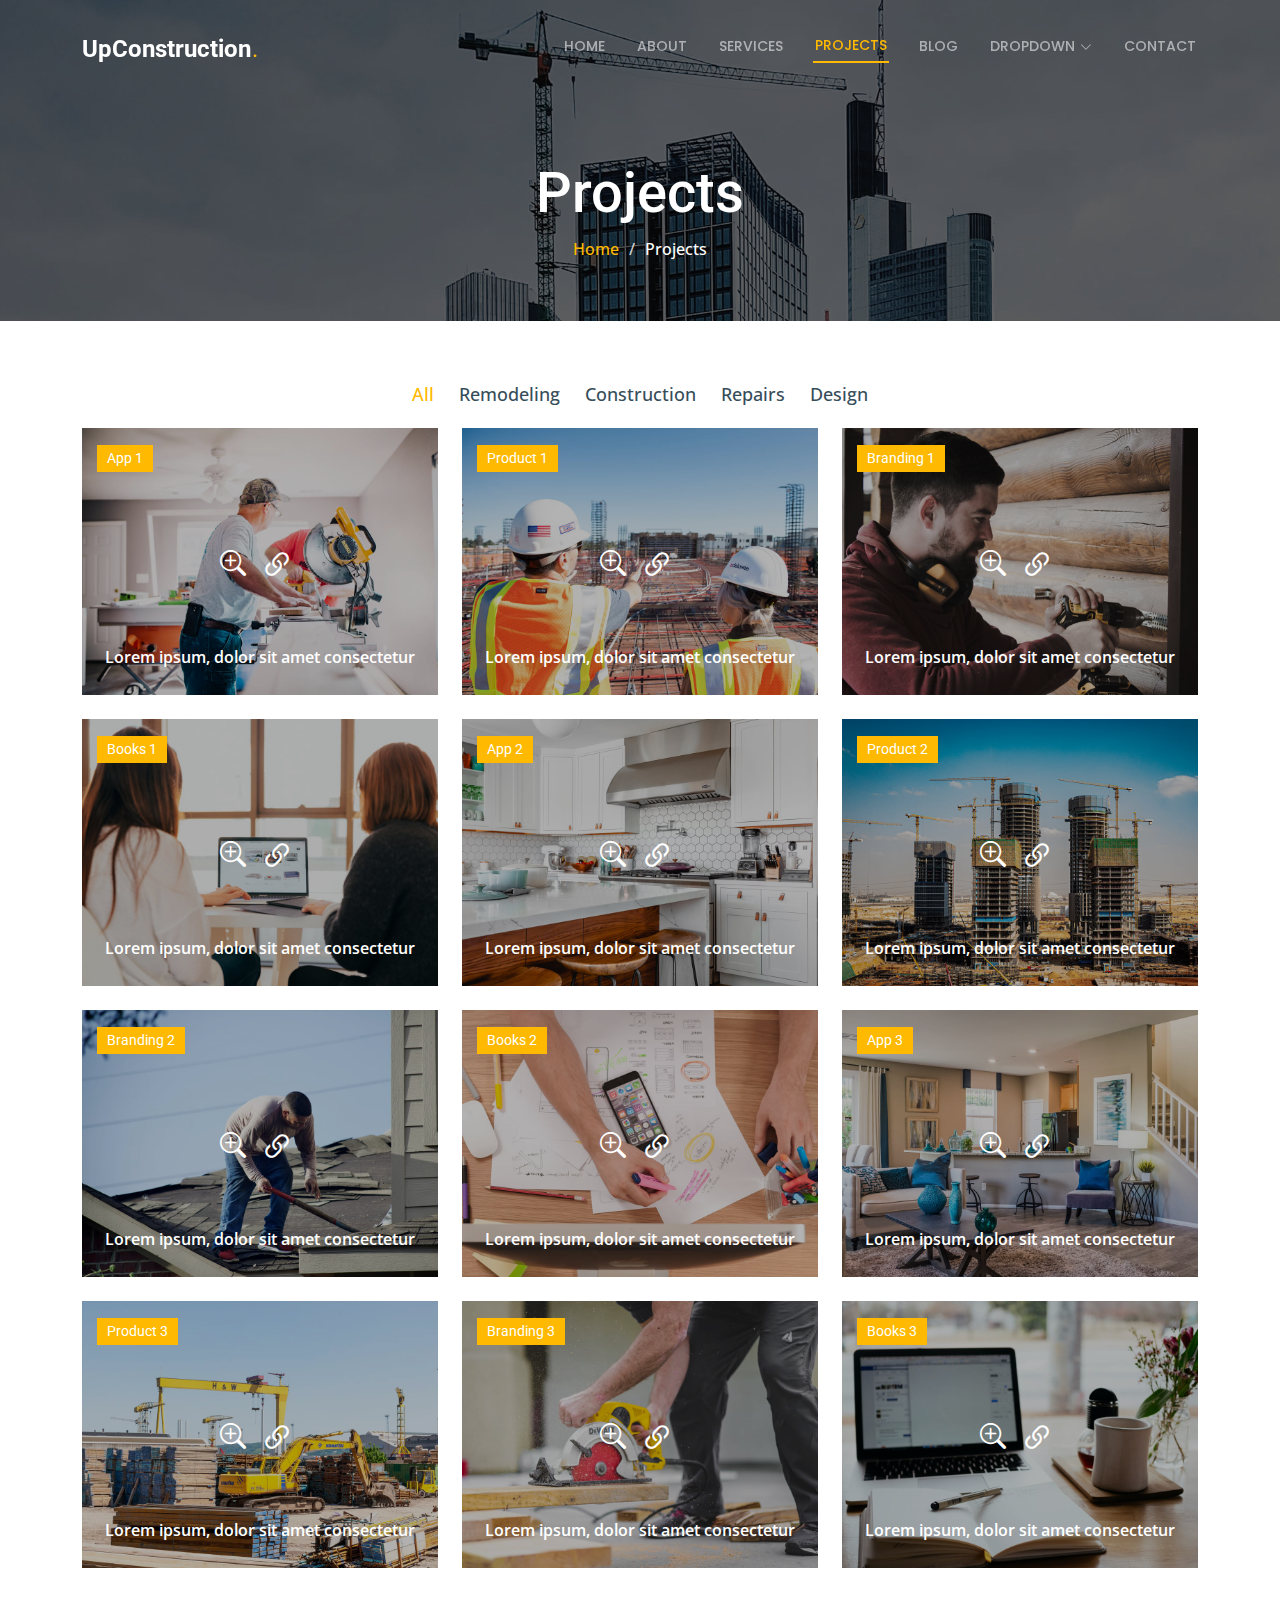
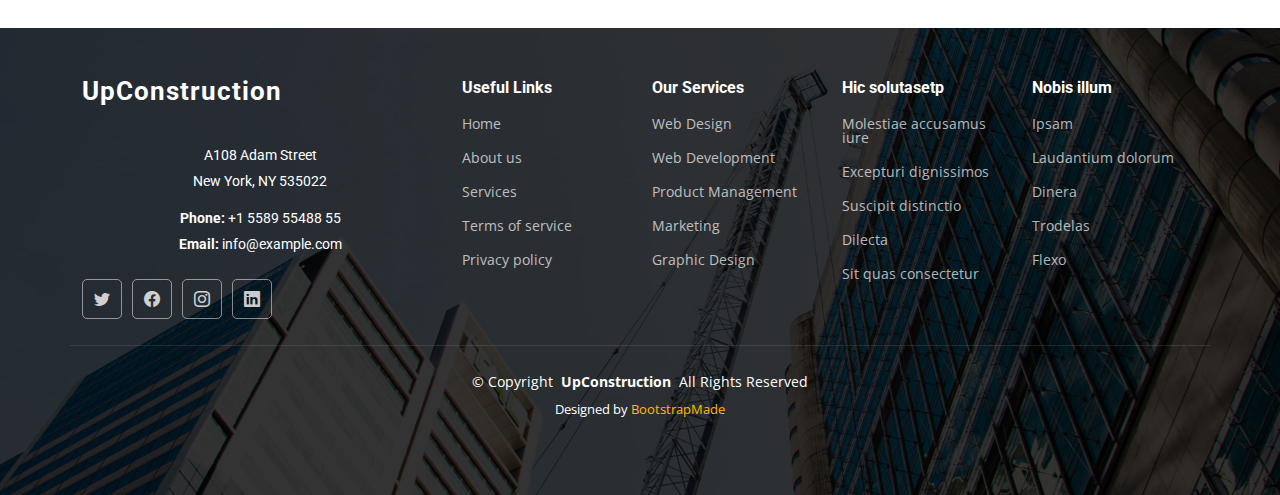
<file: projects.html>
<!DOCTYPE html>
<html lang="en">

<head>
  <meta charset="utf-8">
  <meta content="width=device-width, initial-scale=1.0" name="viewport">
  <title>Projects - UpConstruction Bootstrap Template</title>
  <meta content="" name="description">
  <meta content="" name="keywords">

  <!-- Favicons -->
  <link href="assets/img/favicon.png" rel="icon">
  <link href="assets/img/apple-touch-icon.png" rel="apple-touch-icon">

  <!-- Fonts -->
  <link href="https://fonts.googleapis.com" rel="preconnect">
  <link href="https://fonts.gstatic.com" rel="preconnect" crossorigin>
  <link href="https://fonts.googleapis.com/css2?family=Roboto:ital,wght@0,100;0,300;0,400;0,500;0,700;0,900;1,100;1,300;1,400;1,500;1,700;1,900&family=Open+Sans:ital,wght@0,300;0,400;0,500;0,600;0,700;0,800;1,300;1,400;1,500;1,600;1,700;1,800&family=Poppins:ital,wght@0,100;0,200;0,300;0,400;0,500;0,600;0,700;0,800;0,900;1,100;1,200;1,300;1,400;1,500;1,600;1,700;1,800;1,900&display=swap" rel="stylesheet">

  <!-- Vendor CSS Files -->
  <link href="assets/vendor/bootstrap/css/bootstrap.min.css" rel="stylesheet">
  <link href="assets/vendor/bootstrap-icons/bootstrap-icons.css" rel="stylesheet">
  <link href="assets/vendor/aos/aos.css" rel="stylesheet">
  <link href="assets/vendor/fontawesome-free/css/all.min.css" rel="stylesheet">
  <link href="assets/vendor/glightbox/css/glightbox.min.css" rel="stylesheet">
  <link href="assets/vendor/swiper/swiper-bundle.min.css" rel="stylesheet">

  <!-- Main CSS File -->
  <link href="assets/css/main.css" rel="stylesheet">

  <!-- =======================================================
  * Template Name: UpConstruction
  * Template URL: https://bootstrapmade.com/upconstruction-bootstrap-construction-website-template/
  * Updated: May 10 2024 with Bootstrap v5.3.3
  * Author: BootstrapMade.com
  * License: https://bootstrapmade.com/license/
  ======================================================== -->
</head>

<body class="projects-page">

  <header id="header" class="header d-flex align-items-center fixed-top">
    <div class="container-fluid container-xl position-relative d-flex align-items-center justify-content-between">

      <a href="index.html" class="logo d-flex align-items-center">
        <!-- Uncomment the line below if you also wish to use an image logo -->
        <!-- <img src="assets/img/logo.png" alt=""> -->
        <h1 class="sitename">UpConstruction</h1> <span>.</span>
      </a>

      <nav id="navmenu" class="navmenu">
        <ul>
          <li><a href="index.html" class="">Home</a></li>
          <li><a href="about.html">About</a></li>
          <li><a href="services.html">Services</a></li>
          <li><a href="projects.html" class="active">Projects</a></li>
          <li><a href="blog.html">Blog</a></li>
          <li class="dropdown"><a href="#"><span>Dropdown</span> <i class="bi bi-chevron-down toggle-dropdown"></i></a>
            <ul>
              <li><a href="#">Dropdown 1</a></li>
              <li class="dropdown"><a href="#"><span>Deep Dropdown</span> <i class="bi bi-chevron-down toggle-dropdown"></i></a>
                <ul>
                  <li><a href="#">Deep Dropdown 1</a></li>
                  <li><a href="#">Deep Dropdown 2</a></li>
                  <li><a href="#">Deep Dropdown 3</a></li>
                  <li><a href="#">Deep Dropdown 4</a></li>
                  <li><a href="#">Deep Dropdown 5</a></li>
                </ul>
              </li>
              <li><a href="#">Dropdown 2</a></li>
              <li><a href="#">Dropdown 3</a></li>
              <li><a href="#">Dropdown 4</a></li>
            </ul>
          </li>
          <li><a href="contact.html">Contact</a></li>
        </ul>
        <i class="mobile-nav-toggle d-xl-none bi bi-list"></i>
      </nav>

    </div>
  </header>

  <main class="main">

    <!-- Page Title -->
    <div class="page-title" data-aos="fade" style="background-image: url(assets/img/page-title-bg.jpg);">
      <div class="container position-relative">
        <h1>Projects</h1>
        <nav class="breadcrumbs">
          <ol>
            <li><a href="index.html">Home</a></li>
            <li class="current">Projects</li>
          </ol>
        </nav>
      </div>
    </div><!-- End Page Title -->

    <!-- Projects Section -->
    <section id="projects" class="projects section">

      <div class="container">

        <div class="isotope-layout" data-default-filter="*" data-layout="masonry" data-sort="original-order">

          <ul class="portfolio-filters isotope-filters" data-aos="fade-up" data-aos-delay="100">
            <li data-filter="*" class="filter-active">All</li>
            <li data-filter=".filter-remodeling">Remodeling</li>
            <li data-filter=".filter-construction">Construction</li>
            <li data-filter=".filter-repairs">Repairs</li>
            <li data-filter=".filter-design">Design</li>
          </ul><!-- End Portfolio Filters -->

          <div class="row gy-4 isotope-container" data-aos="fade-up" data-aos-delay="200">

            <div class="col-lg-4 col-md-6 portfolio-item isotope-item filter-remodeling">
              <div class="portfolio-content h-100">
                <img src="assets/img/projects/remodeling-1.jpg" class="img-fluid" alt="">
                <div class="portfolio-info">
                  <h4>App 1</h4>
                  <p>Lorem ipsum, dolor sit amet consectetur</p>
                  <a href="assets/img/projects/remodeling-1.jpg" title="App 1" data-gallery="portfolio-gallery-app" class="glightbox preview-link"><i class="bi bi-zoom-in"></i></a>
                  <a href="project-details.html" title="More Details" class="details-link"><i class="bi bi-link-45deg"></i></a>
                </div>
              </div>
            </div><!-- End Portfolio Item -->

            <div class="col-lg-4 col-md-6 portfolio-item isotope-item filter-construction">
              <div class="portfolio-content h-100">
                <img src="assets/img/projects/construction-1.jpg" class="img-fluid" alt="">
                <div class="portfolio-info">
                  <h4>Product 1</h4>
                  <p>Lorem ipsum, dolor sit amet consectetur</p>
                  <a href="assets/img/projects/construction-1.jpg" title="Product 1" data-gallery="portfolio-gallery-product" class="glightbox preview-link"><i class="bi bi-zoom-in"></i></a>
                  <a href="project-details.html" title="More Details" class="details-link"><i class="bi bi-link-45deg"></i></a>
                </div>
              </div>
            </div><!-- End Portfolio Item -->

            <div class="col-lg-4 col-md-6 portfolio-item isotope-item filter-repairs">
              <div class="portfolio-content h-100">
                <img src="assets/img/projects/repairs-1.jpg" class="img-fluid" alt="">
                <div class="portfolio-info">
                  <h4>Branding 1</h4>
                  <p>Lorem ipsum, dolor sit amet consectetur</p>
                  <a href="assets/img/projects/repairs-1.jpg" title="Branding 1" data-gallery="portfolio-gallery-branding" class="glightbox preview-link"><i class="bi bi-zoom-in"></i></a>
                  <a href="project-details.html" title="More Details" class="details-link"><i class="bi bi-link-45deg"></i></a>
                </div>
              </div>
            </div><!-- End Portfolio Item -->

            <div class="col-lg-4 col-md-6 portfolio-item isotope-item filter-design">
              <div class="portfolio-content h-100">
                <img src="assets/img/projects/design-1.jpg" class="img-fluid" alt="">
                <div class="portfolio-info">
                  <h4>Books 1</h4>
                  <p>Lorem ipsum, dolor sit amet consectetur</p>
                  <a href="assets/img/projects/design-1.jpg" title="Branding 1" data-gallery="portfolio-gallery-book" class="glightbox preview-link"><i class="bi bi-zoom-in"></i></a>
                  <a href="project-details.html" title="More Details" class="details-link"><i class="bi bi-link-45deg"></i></a>
                </div>
              </div>
            </div><!-- End Portfolio Item -->

            <div class="col-lg-4 col-md-6 portfolio-item isotope-item filter-remodeling">
              <div class="portfolio-content h-100">
                <img src="assets/img/projects/remodeling-2.jpg" class="img-fluid" alt="">
                <div class="portfolio-info">
                  <h4>App 2</h4>
                  <p>Lorem ipsum, dolor sit amet consectetur</p>
                  <a href="assets/img/projects/remodeling-2.jpg" title="App 2" data-gallery="portfolio-gallery-app" class="glightbox preview-link"><i class="bi bi-zoom-in"></i></a>
                  <a href="project-details.html" title="More Details" class="details-link"><i class="bi bi-link-45deg"></i></a>
                </div>
              </div>
            </div><!-- End Portfolio Item -->

            <div class="col-lg-4 col-md-6 portfolio-item isotope-item filter-construction">
              <div class="portfolio-content h-100">
                <img src="assets/img/projects/construction-2.jpg" class="img-fluid" alt="">
                <div class="portfolio-info">
                  <h4>Product 2</h4>
                  <p>Lorem ipsum, dolor sit amet consectetur</p>
                  <a href="assets/img/projects/construction-2.jpg" title="Product 2" data-gallery="portfolio-gallery-product" class="glightbox preview-link"><i class="bi bi-zoom-in"></i></a>
                  <a href="project-details.html" title="More Details" class="details-link"><i class="bi bi-link-45deg"></i></a>
                </div>
              </div>
            </div><!-- End Portfolio Item -->

            <div class="col-lg-4 col-md-6 portfolio-item isotope-item filter-repairs">
              <div class="portfolio-content h-100">
                <img src="assets/img/projects/repairs-2.jpg" class="img-fluid" alt="">
                <div class="portfolio-info">
                  <h4>Branding 2</h4>
                  <p>Lorem ipsum, dolor sit amet consectetur</p>
                  <a href="assets/img/projects/repairs-2.jpg" title="Branding 2" data-gallery="portfolio-gallery-branding" class="glightbox preview-link"><i class="bi bi-zoom-in"></i></a>
                  <a href="project-details.html" title="More Details" class="details-link"><i class="bi bi-link-45deg"></i></a>
                </div>
              </div>
            </div><!-- End Portfolio Item -->

            <div class="col-lg-4 col-md-6 portfolio-item isotope-item filter-design">
              <div class="portfolio-content h-100">
                <img src="assets/img/projects/design-2.jpg" class="img-fluid" alt="">
                <div class="portfolio-info">
                  <h4>Books 2</h4>
                  <p>Lorem ipsum, dolor sit amet consectetur</p>
                  <a href="assets/img/projects/design-2.jpg" title="Branding 2" data-gallery="portfolio-gallery-book" class="glightbox preview-link"><i class="bi bi-zoom-in"></i></a>
                  <a href="project-details.html" title="More Details" class="details-link"><i class="bi bi-link-45deg"></i></a>
                </div>
              </div>
            </div><!-- End Portfolio Item -->

            <div class="col-lg-4 col-md-6 portfolio-item isotope-item filter-remodeling">
              <div class="portfolio-content h-100">
                <img src="assets/img/projects/remodeling-3.jpg" class="img-fluid" alt="">
                <div class="portfolio-info">
                  <h4>App 3</h4>
                  <p>Lorem ipsum, dolor sit amet consectetur</p>
                  <a href="assets/img/projects/remodeling-3.jpg" title="App 3" data-gallery="portfolio-gallery-app" class="glightbox preview-link"><i class="bi bi-zoom-in"></i></a>
                  <a href="project-details.html" title="More Details" class="details-link"><i class="bi bi-link-45deg"></i></a>
                </div>
              </div>
            </div><!-- End Portfolio Item -->

            <div class="col-lg-4 col-md-6 portfolio-item isotope-item filter-construction">
              <div class="portfolio-content h-100">
                <img src="assets/img/projects/construction-3.jpg" class="img-fluid" alt="">
                <div class="portfolio-info">
                  <h4>Product 3</h4>
                  <p>Lorem ipsum, dolor sit amet consectetur</p>
                  <a href="assets/img/projects/construction-3.jpg" title="Product 3" data-gallery="portfolio-gallery-product" class="glightbox preview-link"><i class="bi bi-zoom-in"></i></a>
                  <a href="project-details.html" title="More Details" class="details-link"><i class="bi bi-link-45deg"></i></a>
                </div>
              </div>
            </div><!-- End Portfolio Item -->

            <div class="col-lg-4 col-md-6 portfolio-item isotope-item filter-repairs">
              <div class="portfolio-content h-100">
                <img src="assets/img/projects/repairs-3.jpg" class="img-fluid" alt="">
                <div class="portfolio-info">
                  <h4>Branding 3</h4>
                  <p>Lorem ipsum, dolor sit amet consectetur</p>
                  <a href="assets/img/projects/repairs-3.jpg" title="Branding 2" data-gallery="portfolio-gallery-branding" class="glightbox preview-link"><i class="bi bi-zoom-in"></i></a>
                  <a href="project-details.html" title="More Details" class="details-link"><i class="bi bi-link-45deg"></i></a>
                </div>
              </div>
            </div><!-- End Portfolio Item -->

            <div class="col-lg-4 col-md-6 portfolio-item isotope-item filter-design">
              <div class="portfolio-content h-100">
                <img src="assets/img/projects/design-3.jpg" class="img-fluid" alt="">
                <div class="portfolio-info">
                  <h4>Books 3</h4>
                  <p>Lorem ipsum, dolor sit amet consectetur</p>
                  <a href="assets/img/projects/design-3.jpg" title="Branding 3" data-gallery="portfolio-gallery-book" class="glightbox preview-link"><i class="bi bi-zoom-in"></i></a>
                  <a href="project-details.html" title="More Details" class="details-link"><i class="bi bi-link-45deg"></i></a>
                </div>
              </div>
            </div><!-- End Portfolio Item -->

          </div><!-- End Portfolio Container -->

        </div>

      </div>

    </section><!-- /Projects Section -->

  </main>

  <footer id="footer" class="footer">

    <div class="container footer-top">
      <div class="row gy-4">
        <div class="col-lg-4 col-md-6 footer-about">
          <a href="index.html" class="logo d-flex align-items-center">
            <span class="sitename">UpConstruction</span>
          </a>
          <div class="footer-contact pt-3">
            <p>A108 Adam Street</p>
            <p>New York, NY 535022</p>
            <p class="mt-3"><strong>Phone:</strong> <span>+1 5589 55488 55</span></p>
            <p><strong>Email:</strong> <span>info@example.com</span></p>
          </div>
          <div class="social-links d-flex mt-4">
            <a href=""><i class="bi bi-twitter"></i></a>
            <a href=""><i class="bi bi-facebook"></i></a>
            <a href=""><i class="bi bi-instagram"></i></a>
            <a href=""><i class="bi bi-linkedin"></i></a>
          </div>
        </div>

        <div class="col-lg-2 col-md-3 footer-links">
          <h4>Useful Links</h4>
          <ul>
            <li><a href="#">Home</a></li>
            <li><a href="#">About us</a></li>
            <li><a href="#">Services</a></li>
            <li><a href="#">Terms of service</a></li>
            <li><a href="#">Privacy policy</a></li>
          </ul>
        </div>

        <div class="col-lg-2 col-md-3 footer-links">
          <h4>Our Services</h4>
          <ul>
            <li><a href="#">Web Design</a></li>
            <li><a href="#">Web Development</a></li>
            <li><a href="#">Product Management</a></li>
            <li><a href="#">Marketing</a></li>
            <li><a href="#">Graphic Design</a></li>
          </ul>
        </div>

        <div class="col-lg-2 col-md-3 footer-links">
          <h4>Hic solutasetp</h4>
          <ul>
            <li><a href="#">Molestiae accusamus iure</a></li>
            <li><a href="#">Excepturi dignissimos</a></li>
            <li><a href="#">Suscipit distinctio</a></li>
            <li><a href="#">Dilecta</a></li>
            <li><a href="#">Sit quas consectetur</a></li>
          </ul>
        </div>

        <div class="col-lg-2 col-md-3 footer-links">
          <h4>Nobis illum</h4>
          <ul>
            <li><a href="#">Ipsam</a></li>
            <li><a href="#">Laudantium dolorum</a></li>
            <li><a href="#">Dinera</a></li>
            <li><a href="#">Trodelas</a></li>
            <li><a href="#">Flexo</a></li>
          </ul>
        </div>

      </div>
    </div>

    <div class="container copyright text-center mt-4">
      <p>© <span>Copyright</span> <strong class="px-1 sitename">UpConstruction</strong> <span>All Rights Reserved</span></p>
      <div class="credits">
        <!-- All the links in the footer should remain intact. -->
        <!-- You can delete the links only if you've purchased the pro version. -->
        <!-- Licensing information: https://bootstrapmade.com/license/ -->
        <!-- Purchase the pro version with working PHP/AJAX contact form: [buy-url] -->
        Designed by <a href="https://bootstrapmade.com/">BootstrapMade</a>
      </div>
    </div>

  </footer>

  <!-- Scroll Top -->
  <a href="#" id="scroll-top" class="scroll-top d-flex align-items-center justify-content-center"><i class="bi bi-arrow-up-short"></i></a>

  <!-- Preloader -->
  <div id="preloader"></div>

  <!-- Vendor JS Files -->
  <script src="assets/vendor/bootstrap/js/bootstrap.bundle.min.js"></script>
  <script src="assets/vendor/php-email-form/validate.js"></script>
  <script src="assets/vendor/aos/aos.js"></script>
  <script src="assets/vendor/glightbox/js/glightbox.min.js"></script>
  <script src="assets/vendor/imagesloaded/imagesloaded.pkgd.min.js"></script>
  <script src="assets/vendor/isotope-layout/isotope.pkgd.min.js"></script>
  <script src="assets/vendor/swiper/swiper-bundle.min.js"></script>
  <script src="assets/vendor/purecounter/purecounter_vanilla.js"></script>

  <!-- Main JS File -->
  <script src="assets/js/main.js"></script>

</body>

</html>
</file>
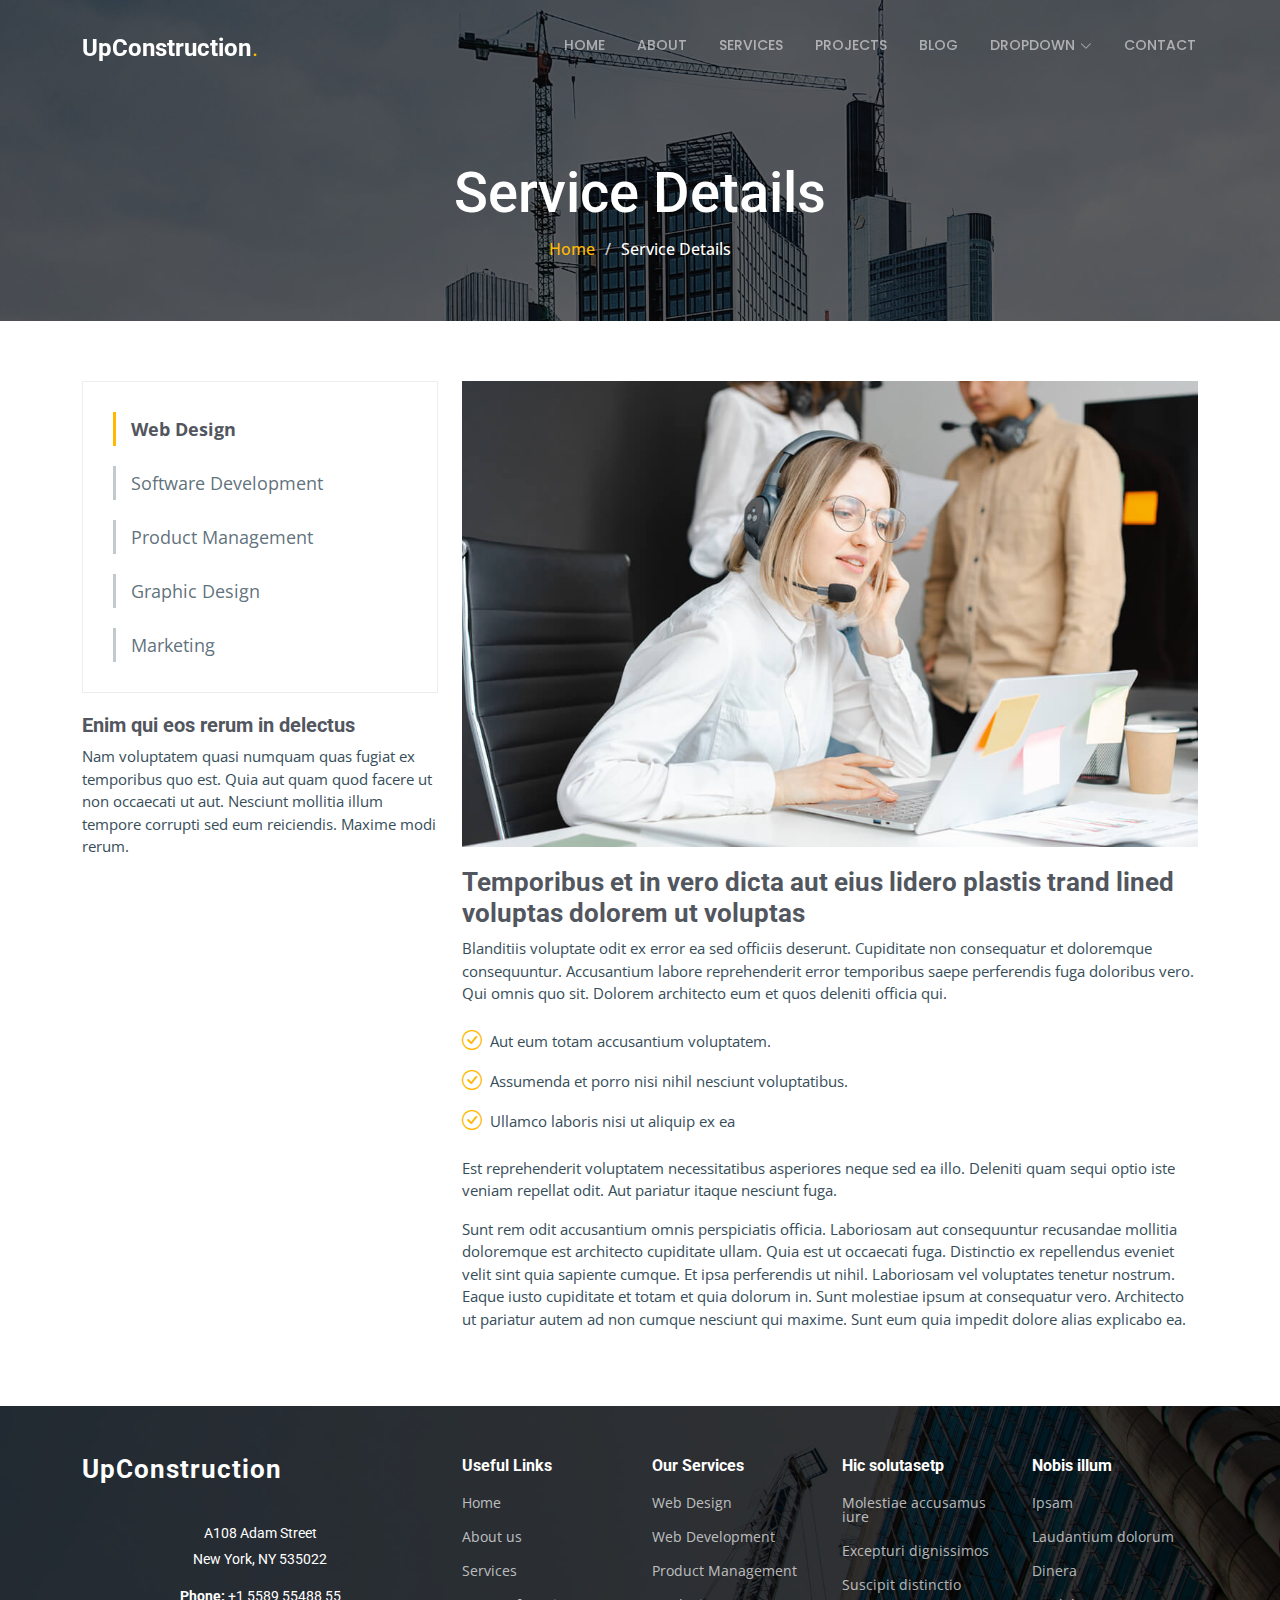
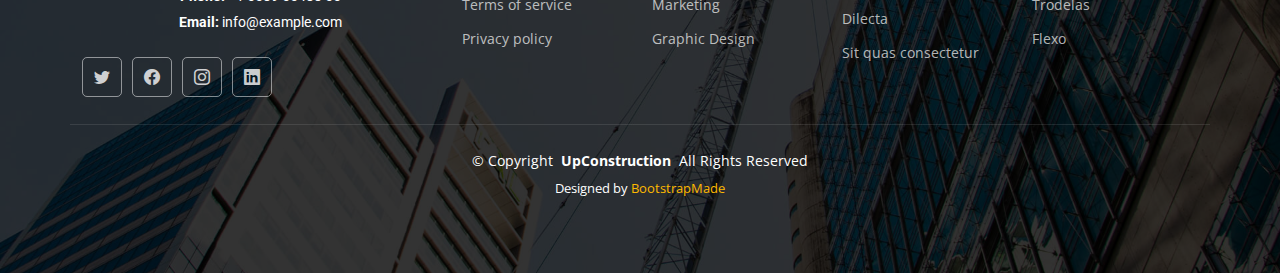
<file: service-details.html>
<!DOCTYPE html>
<html lang="en">

<head>
  <meta charset="utf-8">
  <meta content="width=device-width, initial-scale=1.0" name="viewport">
  <title>Service Details - UpConstruction Bootstrap Template</title>
  <meta content="" name="description">
  <meta content="" name="keywords">

  <!-- Favicons -->
  <link href="assets/img/favicon.png" rel="icon">
  <link href="assets/img/apple-touch-icon.png" rel="apple-touch-icon">

  <!-- Fonts -->
  <link href="https://fonts.googleapis.com" rel="preconnect">
  <link href="https://fonts.gstatic.com" rel="preconnect" crossorigin>
  <link href="https://fonts.googleapis.com/css2?family=Roboto:ital,wght@0,100;0,300;0,400;0,500;0,700;0,900;1,100;1,300;1,400;1,500;1,700;1,900&family=Open+Sans:ital,wght@0,300;0,400;0,500;0,600;0,700;0,800;1,300;1,400;1,500;1,600;1,700;1,800&family=Poppins:ital,wght@0,100;0,200;0,300;0,400;0,500;0,600;0,700;0,800;0,900;1,100;1,200;1,300;1,400;1,500;1,600;1,700;1,800;1,900&display=swap" rel="stylesheet">

  <!-- Vendor CSS Files -->
  <link href="assets/vendor/bootstrap/css/bootstrap.min.css" rel="stylesheet">
  <link href="assets/vendor/bootstrap-icons/bootstrap-icons.css" rel="stylesheet">
  <link href="assets/vendor/aos/aos.css" rel="stylesheet">
  <link href="assets/vendor/fontawesome-free/css/all.min.css" rel="stylesheet">
  <link href="assets/vendor/glightbox/css/glightbox.min.css" rel="stylesheet">
  <link href="assets/vendor/swiper/swiper-bundle.min.css" rel="stylesheet">

  <!-- Main CSS File -->
  <link href="assets/css/main.css" rel="stylesheet">

  <!-- =======================================================
  * Template Name: UpConstruction
  * Template URL: https://bootstrapmade.com/upconstruction-bootstrap-construction-website-template/
  * Updated: May 10 2024 with Bootstrap v5.3.3
  * Author: BootstrapMade.com
  * License: https://bootstrapmade.com/license/
  ======================================================== -->
</head>

<body class="service-details-page">

  <header id="header" class="header d-flex align-items-center fixed-top">
    <div class="container-fluid container-xl position-relative d-flex align-items-center justify-content-between">

      <a href="index.html" class="logo d-flex align-items-center">
        <!-- Uncomment the line below if you also wish to use an image logo -->
        <!-- <img src="assets/img/logo.png" alt=""> -->
        <h1 class="sitename">UpConstruction</h1> <span>.</span>
      </a>

      <nav id="navmenu" class="navmenu">
        <ul>
          <li><a href="index.html" class="">Home</a></li>
          <li><a href="about.html">About</a></li>
          <li><a href="services.html">Services</a></li>
          <li><a href="projects.html">Projects</a></li>
          <li><a href="blog.html">Blog</a></li>
          <li class="dropdown"><a href="#"><span>Dropdown</span> <i class="bi bi-chevron-down toggle-dropdown"></i></a>
            <ul>
              <li><a href="#">Dropdown 1</a></li>
              <li class="dropdown"><a href="#"><span>Deep Dropdown</span> <i class="bi bi-chevron-down toggle-dropdown"></i></a>
                <ul>
                  <li><a href="#">Deep Dropdown 1</a></li>
                  <li><a href="#">Deep Dropdown 2</a></li>
                  <li><a href="#">Deep Dropdown 3</a></li>
                  <li><a href="#">Deep Dropdown 4</a></li>
                  <li><a href="#">Deep Dropdown 5</a></li>
                </ul>
              </li>
              <li><a href="#">Dropdown 2</a></li>
              <li><a href="#">Dropdown 3</a></li>
              <li><a href="#">Dropdown 4</a></li>
            </ul>
          </li>
          <li><a href="contact.html">Contact</a></li>
        </ul>
        <i class="mobile-nav-toggle d-xl-none bi bi-list"></i>
      </nav>

    </div>
  </header>

  <main class="main">

    <!-- Page Title -->
    <div class="page-title" data-aos="fade" style="background-image: url(assets/img/page-title-bg.jpg);">
      <div class="container position-relative">
        <h1>Service Details</h1>
        <nav class="breadcrumbs">
          <ol>
            <li><a href="index.html">Home</a></li>
            <li class="current">Service Details</li>
          </ol>
        </nav>
      </div>
    </div><!-- End Page Title -->

    <!-- Service Details Section -->
    <section id="service-details" class="service-details section">

      <div class="container">

        <div class="row gy-4">

          <div class="col-lg-4" data-aos="fade-up" data-aos-delay="100">
            <div class="services-list">
              <a href="#" class="active">Web Design</a>
              <a href="#">Software Development</a>
              <a href="#">Product Management</a>
              <a href="#">Graphic Design</a>
              <a href="#">Marketing</a>
            </div>

            <h4>Enim qui eos rerum in delectus</h4>
            <p>Nam voluptatem quasi numquam quas fugiat ex temporibus quo est. Quia aut quam quod facere ut non occaecati ut aut. Nesciunt mollitia illum tempore corrupti sed eum reiciendis. Maxime modi rerum.</p>
          </div>

          <div class="col-lg-8" data-aos="fade-up" data-aos-delay="200">
            <img src="assets/img/services.jpg" alt="" class="img-fluid services-img">
            <h3>Temporibus et in vero dicta aut eius lidero plastis trand lined voluptas dolorem ut voluptas</h3>
            <p>
              Blanditiis voluptate odit ex error ea sed officiis deserunt. Cupiditate non consequatur et doloremque consequuntur. Accusantium labore reprehenderit error temporibus saepe perferendis fuga doloribus vero. Qui omnis quo sit. Dolorem architecto eum et quos deleniti officia qui.
            </p>
            <ul>
              <li><i class="bi bi-check-circle"></i> <span>Aut eum totam accusantium voluptatem.</span></li>
              <li><i class="bi bi-check-circle"></i> <span>Assumenda et porro nisi nihil nesciunt voluptatibus.</span></li>
              <li><i class="bi bi-check-circle"></i> <span>Ullamco laboris nisi ut aliquip ex ea</span></li>
            </ul>
            <p>
              Est reprehenderit voluptatem necessitatibus asperiores neque sed ea illo. Deleniti quam sequi optio iste veniam repellat odit. Aut pariatur itaque nesciunt fuga.
            </p>
            <p>
              Sunt rem odit accusantium omnis perspiciatis officia. Laboriosam aut consequuntur recusandae mollitia doloremque est architecto cupiditate ullam. Quia est ut occaecati fuga. Distinctio ex repellendus eveniet velit sint quia sapiente cumque. Et ipsa perferendis ut nihil. Laboriosam vel voluptates tenetur nostrum. Eaque iusto cupiditate et totam et quia dolorum in. Sunt molestiae ipsum at consequatur vero. Architecto ut pariatur autem ad non cumque nesciunt qui maxime. Sunt eum quia impedit dolore alias explicabo ea.
            </p>
          </div>

        </div>

      </div>

    </section><!-- /Service Details Section -->

  </main>

  <footer id="footer" class="footer">

    <div class="container footer-top">
      <div class="row gy-4">
        <div class="col-lg-4 col-md-6 footer-about">
          <a href="index.html" class="logo d-flex align-items-center">
            <span class="sitename">UpConstruction</span>
          </a>
          <div class="footer-contact pt-3">
            <p>A108 Adam Street</p>
            <p>New York, NY 535022</p>
            <p class="mt-3"><strong>Phone:</strong> <span>+1 5589 55488 55</span></p>
            <p><strong>Email:</strong> <span>info@example.com</span></p>
          </div>
          <div class="social-links d-flex mt-4">
            <a href=""><i class="bi bi-twitter"></i></a>
            <a href=""><i class="bi bi-facebook"></i></a>
            <a href=""><i class="bi bi-instagram"></i></a>
            <a href=""><i class="bi bi-linkedin"></i></a>
          </div>
        </div>

        <div class="col-lg-2 col-md-3 footer-links">
          <h4>Useful Links</h4>
          <ul>
            <li><a href="#">Home</a></li>
            <li><a href="#">About us</a></li>
            <li><a href="#">Services</a></li>
            <li><a href="#">Terms of service</a></li>
            <li><a href="#">Privacy policy</a></li>
          </ul>
        </div>

        <div class="col-lg-2 col-md-3 footer-links">
          <h4>Our Services</h4>
          <ul>
            <li><a href="#">Web Design</a></li>
            <li><a href="#">Web Development</a></li>
            <li><a href="#">Product Management</a></li>
            <li><a href="#">Marketing</a></li>
            <li><a href="#">Graphic Design</a></li>
          </ul>
        </div>

        <div class="col-lg-2 col-md-3 footer-links">
          <h4>Hic solutasetp</h4>
          <ul>
            <li><a href="#">Molestiae accusamus iure</a></li>
            <li><a href="#">Excepturi dignissimos</a></li>
            <li><a href="#">Suscipit distinctio</a></li>
            <li><a href="#">Dilecta</a></li>
            <li><a href="#">Sit quas consectetur</a></li>
          </ul>
        </div>

        <div class="col-lg-2 col-md-3 footer-links">
          <h4>Nobis illum</h4>
          <ul>
            <li><a href="#">Ipsam</a></li>
            <li><a href="#">Laudantium dolorum</a></li>
            <li><a href="#">Dinera</a></li>
            <li><a href="#">Trodelas</a></li>
            <li><a href="#">Flexo</a></li>
          </ul>
        </div>

      </div>
    </div>

    <div class="container copyright text-center mt-4">
      <p>© <span>Copyright</span> <strong class="px-1 sitename">UpConstruction</strong> <span>All Rights Reserved</span></p>
      <div class="credits">
        <!-- All the links in the footer should remain intact. -->
        <!-- You can delete the links only if you've purchased the pro version. -->
        <!-- Licensing information: https://bootstrapmade.com/license/ -->
        <!-- Purchase the pro version with working PHP/AJAX contact form: [buy-url] -->
        Designed by <a href="https://bootstrapmade.com/">BootstrapMade</a>
      </div>
    </div>

  </footer>

  <!-- Scroll Top -->
  <a href="#" id="scroll-top" class="scroll-top d-flex align-items-center justify-content-center"><i class="bi bi-arrow-up-short"></i></a>

  <!-- Preloader -->
  <div id="preloader"></div>

  <!-- Vendor JS Files -->
  <script src="assets/vendor/bootstrap/js/bootstrap.bundle.min.js"></script>
  <script src="assets/vendor/php-email-form/validate.js"></script>
  <script src="assets/vendor/aos/aos.js"></script>
  <script src="assets/vendor/glightbox/js/glightbox.min.js"></script>
  <script src="assets/vendor/imagesloaded/imagesloaded.pkgd.min.js"></script>
  <script src="assets/vendor/isotope-layout/isotope.pkgd.min.js"></script>
  <script src="assets/vendor/swiper/swiper-bundle.min.js"></script>
  <script src="assets/vendor/purecounter/purecounter_vanilla.js"></script>

  <!-- Main JS File -->
  <script src="assets/js/main.js"></script>

</body>

</html>
</file>
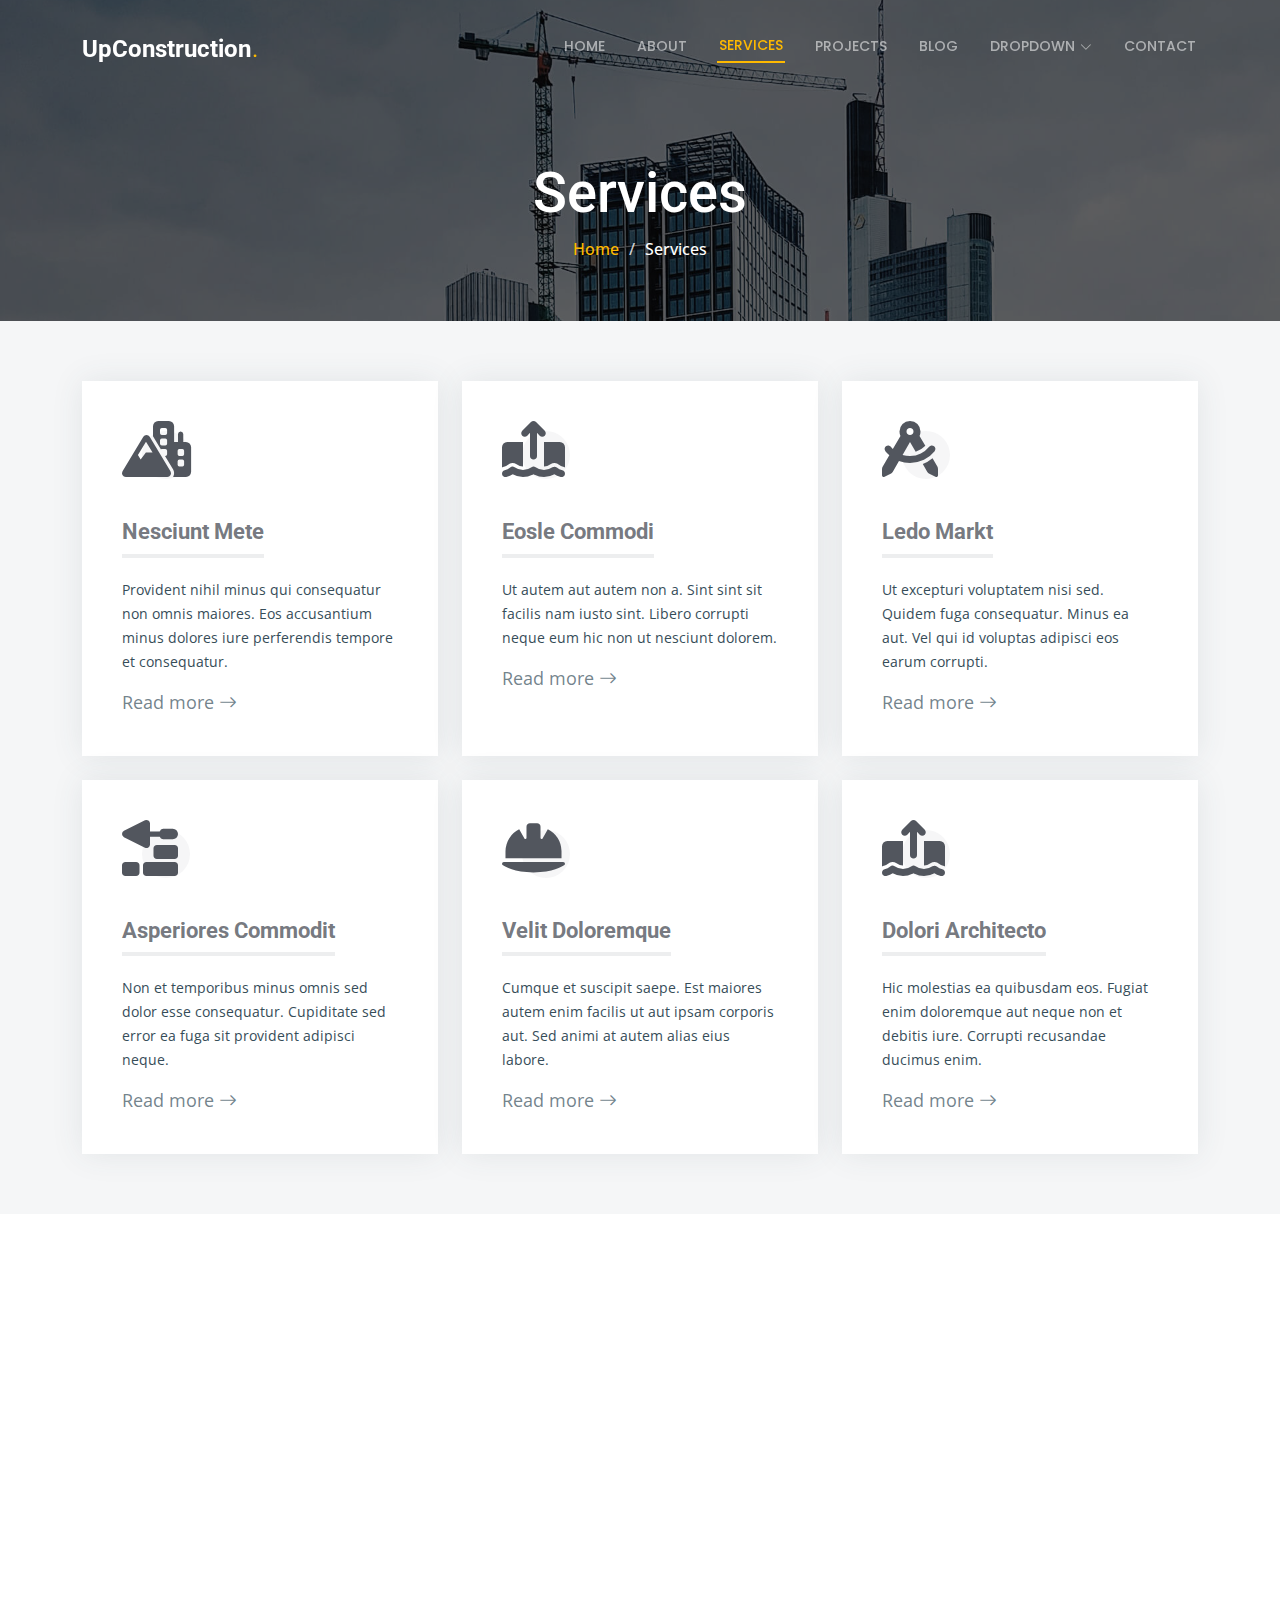
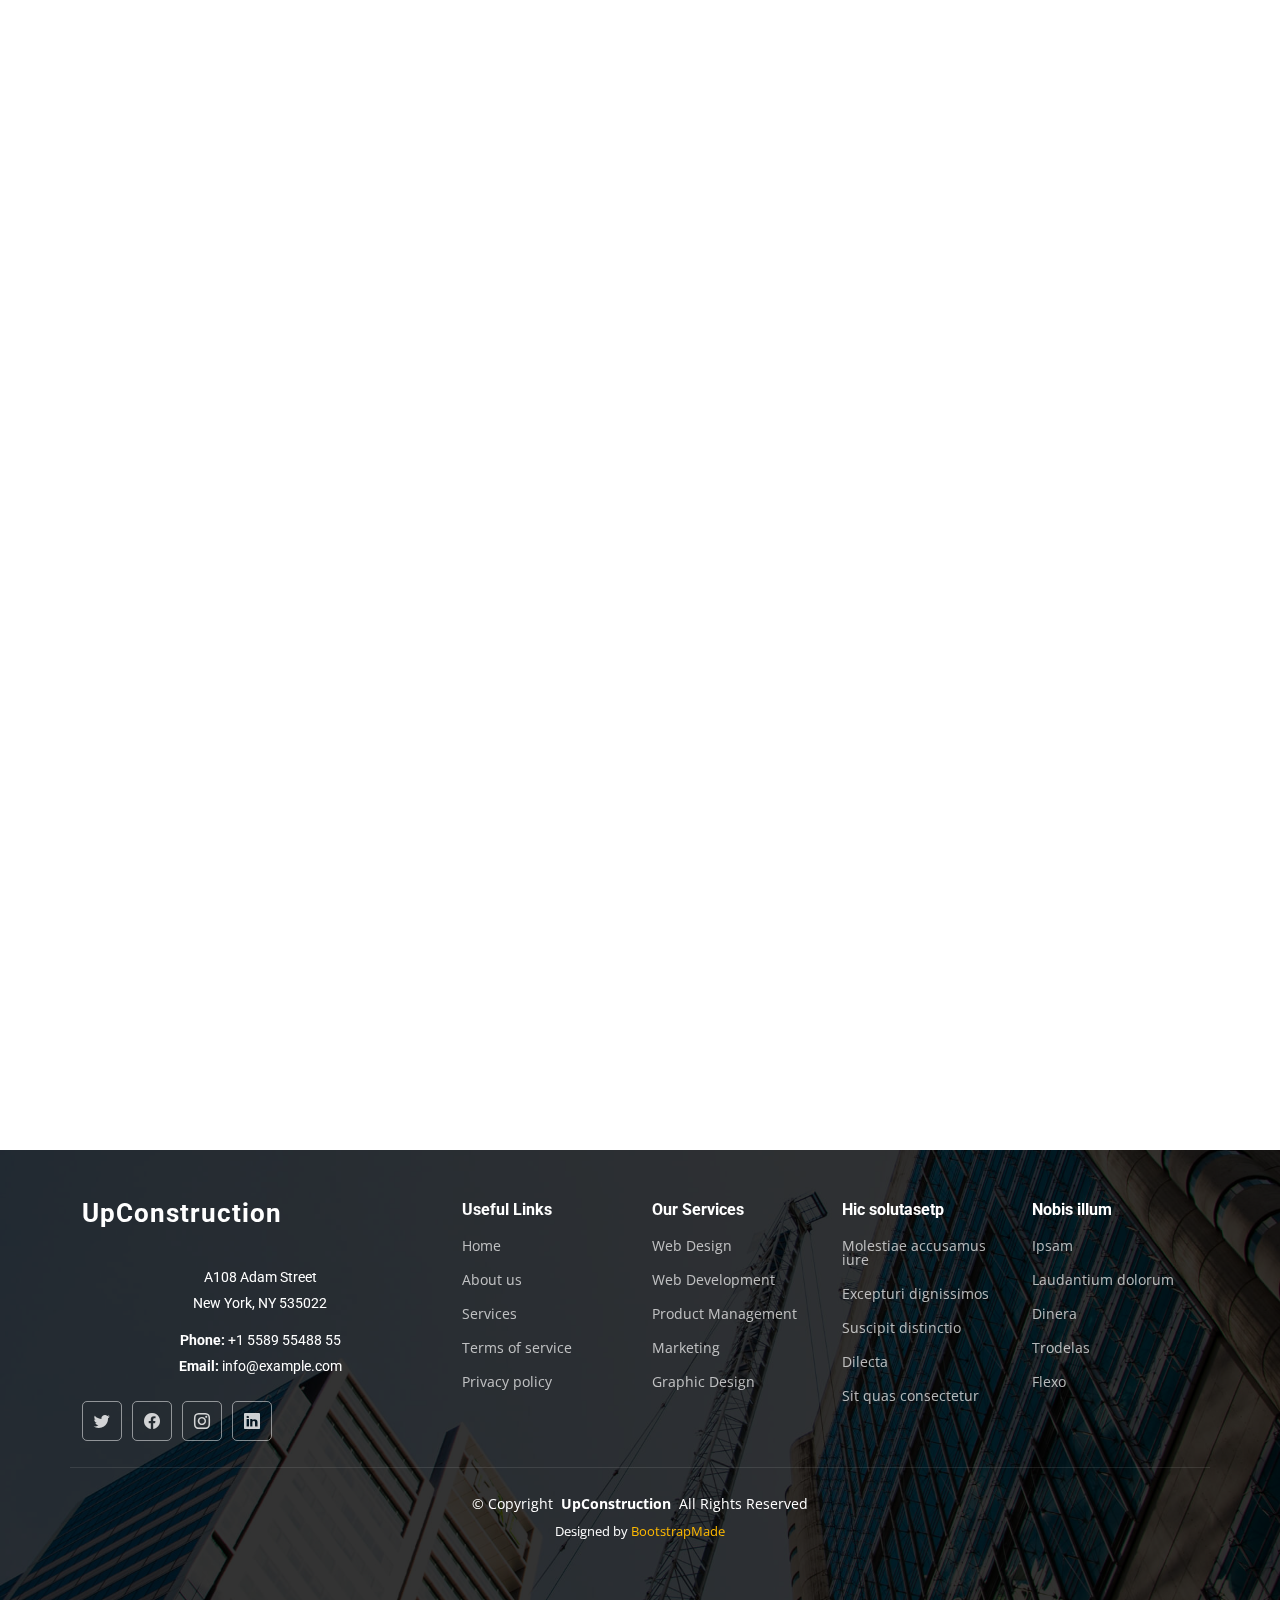
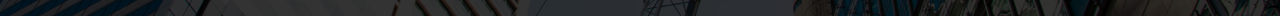
<file: services.html>
<!DOCTYPE html>
<html lang="en">

<head>
  <meta charset="utf-8">
  <meta content="width=device-width, initial-scale=1.0" name="viewport">
  <title>Services - UpConstruction Bootstrap Template</title>
  <meta content="" name="description">
  <meta content="" name="keywords">

  <!-- Favicons -->
  <link href="assets/img/favicon.png" rel="icon">
  <link href="assets/img/apple-touch-icon.png" rel="apple-touch-icon">

  <!-- Fonts -->
  <link href="https://fonts.googleapis.com" rel="preconnect">
  <link href="https://fonts.gstatic.com" rel="preconnect" crossorigin>
  <link href="https://fonts.googleapis.com/css2?family=Roboto:ital,wght@0,100;0,300;0,400;0,500;0,700;0,900;1,100;1,300;1,400;1,500;1,700;1,900&family=Open+Sans:ital,wght@0,300;0,400;0,500;0,600;0,700;0,800;1,300;1,400;1,500;1,600;1,700;1,800&family=Poppins:ital,wght@0,100;0,200;0,300;0,400;0,500;0,600;0,700;0,800;0,900;1,100;1,200;1,300;1,400;1,500;1,600;1,700;1,800;1,900&display=swap" rel="stylesheet">

  <!-- Vendor CSS Files -->
  <link href="assets/vendor/bootstrap/css/bootstrap.min.css" rel="stylesheet">
  <link href="assets/vendor/bootstrap-icons/bootstrap-icons.css" rel="stylesheet">
  <link href="assets/vendor/aos/aos.css" rel="stylesheet">
  <link href="assets/vendor/fontawesome-free/css/all.min.css" rel="stylesheet">
  <link href="assets/vendor/glightbox/css/glightbox.min.css" rel="stylesheet">
  <link href="assets/vendor/swiper/swiper-bundle.min.css" rel="stylesheet">

  <!-- Main CSS File -->
  <link href="assets/css/main.css" rel="stylesheet">

  <!-- =======================================================
  * Template Name: UpConstruction
  * Template URL: https://bootstrapmade.com/upconstruction-bootstrap-construction-website-template/
  * Updated: May 10 2024 with Bootstrap v5.3.3
  * Author: BootstrapMade.com
  * License: https://bootstrapmade.com/license/
  ======================================================== -->
</head>

<body class="services-page">

  <header id="header" class="header d-flex align-items-center fixed-top">
    <div class="container-fluid container-xl position-relative d-flex align-items-center justify-content-between">

      <a href="index.html" class="logo d-flex align-items-center">
        <!-- Uncomment the line below if you also wish to use an image logo -->
        <!-- <img src="assets/img/logo.png" alt=""> -->
        <h1 class="sitename">UpConstruction</h1> <span>.</span>
      </a>

      <nav id="navmenu" class="navmenu">
        <ul>
          <li><a href="index.html" class="">Home</a></li>
          <li><a href="about.html">About</a></li>
          <li><a href="services.html" class="active">Services</a></li>
          <li><a href="projects.html">Projects</a></li>
          <li><a href="blog.html">Blog</a></li>
          <li class="dropdown"><a href="#"><span>Dropdown</span> <i class="bi bi-chevron-down toggle-dropdown"></i></a>
            <ul>
              <li><a href="#">Dropdown 1</a></li>
              <li class="dropdown"><a href="#"><span>Deep Dropdown</span> <i class="bi bi-chevron-down toggle-dropdown"></i></a>
                <ul>
                  <li><a href="#">Deep Dropdown 1</a></li>
                  <li><a href="#">Deep Dropdown 2</a></li>
                  <li><a href="#">Deep Dropdown 3</a></li>
                  <li><a href="#">Deep Dropdown 4</a></li>
                  <li><a href="#">Deep Dropdown 5</a></li>
                </ul>
              </li>
              <li><a href="#">Dropdown 2</a></li>
              <li><a href="#">Dropdown 3</a></li>
              <li><a href="#">Dropdown 4</a></li>
            </ul>
          </li>
          <li><a href="contact.html">Contact</a></li>
        </ul>
        <i class="mobile-nav-toggle d-xl-none bi bi-list"></i>
      </nav>

    </div>
  </header>

  <main class="main">

    <!-- Page Title -->
    <div class="page-title" data-aos="fade" style="background-image: url(assets/img/page-title-bg.jpg);">
      <div class="container position-relative">
        <h1>Services</h1>
        <nav class="breadcrumbs">
          <ol>
            <li><a href="index.html">Home</a></li>
            <li class="current">Services</li>
          </ol>
        </nav>
      </div>
    </div><!-- End Page Title -->

    <!-- Services Section -->
    <section id="services" class="services section">

      <div class="container">

        <div class="row gy-4">

          <div class="col-lg-4 col-md-6" data-aos="fade-up" data-aos-delay="100">
            <div class="service-item  position-relative">
              <div class="icon">
                <i class="fa-solid fa-mountain-city"></i>
              </div>
              <h3>Nesciunt Mete</h3>
              <p>Provident nihil minus qui consequatur non omnis maiores. Eos accusantium minus dolores iure perferendis tempore et consequatur.</p>
              <a href="#" class="readmore stretched-link">Read more <i class="bi bi-arrow-right"></i></a>
            </div>
          </div><!-- End Service Item -->

          <div class="col-lg-4 col-md-6" data-aos="fade-up" data-aos-delay="200">
            <div class="service-item position-relative">
              <div class="icon">
                <i class="fa-solid fa-arrow-up-from-ground-water"></i>
              </div>
              <h3>Eosle Commodi</h3>
              <p>Ut autem aut autem non a. Sint sint sit facilis nam iusto sint. Libero corrupti neque eum hic non ut nesciunt dolorem.</p>
              <a href="#" class="readmore stretched-link">Read more <i class="bi bi-arrow-right"></i></a>
            </div>
          </div><!-- End Service Item -->

          <div class="col-lg-4 col-md-6" data-aos="fade-up" data-aos-delay="300">
            <div class="service-item position-relative">
              <div class="icon">
                <i class="fa-solid fa-compass-drafting"></i>
              </div>
              <h3>Ledo Markt</h3>
              <p>Ut excepturi voluptatem nisi sed. Quidem fuga consequatur. Minus ea aut. Vel qui id voluptas adipisci eos earum corrupti.</p>
              <a href="#" class="readmore stretched-link">Read more <i class="bi bi-arrow-right"></i></a>
            </div>
          </div><!-- End Service Item -->

          <div class="col-lg-4 col-md-6" data-aos="fade-up" data-aos-delay="400">
            <div class="service-item position-relative">
              <div class="icon">
                <i class="fa-solid fa-trowel-bricks"></i>
              </div>
              <h3>Asperiores Commodit</h3>
              <p>Non et temporibus minus omnis sed dolor esse consequatur. Cupiditate sed error ea fuga sit provident adipisci neque.</p>
              <a href="#" class="readmore stretched-link">Read more <i class="bi bi-arrow-right"></i></a>
            </div>
          </div><!-- End Service Item -->

          <div class="col-lg-4 col-md-6" data-aos="fade-up" data-aos-delay="500">
            <div class="service-item position-relative">
              <div class="icon">
                <i class="fa-solid fa-helmet-safety"></i>
              </div>
              <h3>Velit Doloremque</h3>
              <p>Cumque et suscipit saepe. Est maiores autem enim facilis ut aut ipsam corporis aut. Sed animi at autem alias eius labore.</p>
              <a href="#" class="readmore stretched-link">Read more <i class="bi bi-arrow-right"></i></a>
            </div>
          </div><!-- End Service Item -->

          <div class="col-lg-4 col-md-6" data-aos="fade-up" data-aos-delay="600">
            <div class="service-item position-relative">
              <div class="icon">
                <i class="fa-solid fa-arrow-up-from-ground-water"></i>
              </div>
              <h3>Dolori Architecto</h3>
              <p>Hic molestias ea quibusdam eos. Fugiat enim doloremque aut neque non et debitis iure. Corrupti recusandae ducimus enim.</p>
              <a href="#" class="readmore stretched-link">Read more <i class="bi bi-arrow-right"></i></a>
            </div>
          </div><!-- End Service Item -->

        </div>

      </div>

    </section><!-- /Services Section -->

    <!-- Features Cards Section -->
    <section id="features-cards" class="features-cards section">

      <div class="container">

        <div class="row gy-4">

          <div class="col-lg-3 col-md-6" data-aos="fade-up" data-aos-delay="100">
            <h3>Quasi eaque omnis</h3>
            <p>Eius non minus autem soluta ut ui labore omnis quisquam corrupti autem odit voluptas quos commodi magnam occaecati.</p>
            <ul class="list-unstyled">
              <li><i class="bi bi-check2"></i> <span>Ullamco laboris nisi ut aliquip</span></li>
              <li><i class="bi bi-check2"></i> <span>Duis aute irure dolor in reprehenderit</span></li>
              <li><i class="bi bi-check2"></i> <span>Ullamco laboris nisi ut aliquip ex ea</span></li>
            </ul>
          </div><!-- End feature item-->

          <div class="col-lg-3 col-md-6" data-aos="fade-up" data-aos-delay="200">
            <h3>Et nemo dolores consectetur</h3>
            <p>Ducimus ea quam et occaecati est. Temporibus in soluta labore voluptates aut. Et sit soluta non repellat sed quia dire plovers tradoria</p>

            <ul class="list-unstyled">
              <li><i class="bi bi-check2"></i> <span>Enim temporibus maiores eligendi</span></li>
              <li><i class="bi bi-check2"></i> <span>Ut maxime ut quibusdam quam qui</span></li>
              <li><i class="bi bi-check2"></i> <span>Officiis aspernatur in officiis</span></li>
            </ul>
          </div><!-- End feature item-->

          <div class="col-lg-3 col-md-6" data-aos="fade-up" data-aos-delay="300">
            <h3>Staque laboriosam modi</h3>
            <p>Velit eos error et dolor omnis voluptates nobis tenetur sed enim nihil vero qui suscipit ipsum at magni. Ipsa architecto consequatur aliquam</p>
            <ul class="list-unstyled">
              <li><i class="bi bi-check2"></i> <span>Quis voluptates laboriosam numquam</span></li>
              <li><i class="bi bi-check2"></i> <span>Debitis eos est est corrupti</span></li>
            </ul>
          </div><!-- End feature item-->

          <div class="col-lg-3 col-md-6" data-aos="fade-up" data-aos-delay="400">
            <h3>Dignissimos suscipit iste</h3>
            <p>Molestiae occaecati assumenda quia saepe nobis recusandae at dicta ducimus sequi numquam commodi est in consequatur ea magnam quia itaque</p>
            <ul class="list-unstyled">
              <li><i class="bi bi-check2"></i> <span>Veritatis qui reprehenderit quis</span></li>
              <li><i class="bi bi-check2"></i> <span>Accusantium vel numquam sunt minus</span></li>
              <li><i class="bi bi-check2"></i> <span>Voluptatem pariatur est sationem</span></li>
            </ul>
          </div><!-- End feature item-->

        </div>

      </div>

    </section><!-- /Features Cards Section -->

    <!-- Alt Services 2 Section -->
    <section id="alt-services-2" class="alt-services-2 section">

      <div class="container">

        <div class="row justify-content-around gy-4">

          <div class="col-lg-6 d-flex flex-column justify-content-center order-2 order-lg-1" data-aos="fade-up" data-aos-delay="100">
            <h3>Enim quis est voluptatibus aliquid consequatur</h3>
            <p>Esse voluptas cumque vel exercitationem. Reiciendis est hic accusamus. Non ipsam et sed minima temporibus laudantium. Soluta voluptate sed facere corporis dolores excepturi</p>

            <div class="row">

              <div class="col-lg-6 icon-box d-flex">
                <i class="bi bi-easel flex-shrink-0"></i>
                <div>
                  <h4>Lorem Ipsum</h4>
                  <p>Voluptatum deleniti atque corrupti quos dolores et quas molestias </p>
                </div>
              </div><!-- End Icon Box -->

              <div class="col-lg-6 icon-box d-flex">
                <i class="bi bi-patch-check flex-shrink-0"></i>
                <div>
                  <h4>Nemo Enim</h4>
                  <p>At vero eos et accusamus et iusto odio dignissimos ducimus qui blanditiise</p>
                </div>
              </div><!-- End Icon Box -->

              <div class="col-lg-6 icon-box d-flex">
                <i class="bi bi-brightness-high flex-shrink-0"></i>
                <div>
                  <h4>Dine Pad</h4>
                  <p>Explicabo est voluptatum asperiores consequatur magnam. Et veritatis odit</p>
                </div>
              </div><!-- End Icon Box -->

              <div class="col-lg-6 icon-box d-flex">
                <i class="bi bi-brightness-high flex-shrink-0"></i>
                <div>
                  <h4>Tride clov</h4>
                  <p>Est voluptatem labore deleniti quis a delectus et. Saepe dolorem libero sit</p>
                </div>
              </div><!-- End Icon Box -->

            </div>

          </div>

          <div class="features-image col-lg-5 order-1 order-lg-2" data-aos="fade-up" data-aos-delay="200">
            <img src="assets/img/features-3-2.jpg" alt="">
          </div>

        </div>

      </div>

    </section><!-- /Alt Services 2 Section -->

    <!-- Testimonials Section -->
    <section id="testimonials" class="testimonials section">

      <div class="container" data-aos="fade-up" data-aos-delay="100">

        <div class="swiper">
          <script type="application/json" class="swiper-config">
            {
              "loop": true,
              "speed": 600,
              "autoplay": {
                "delay": 5000
              },
              "slidesPerView": "auto",
              "pagination": {
                "el": ".swiper-pagination",
                "type": "bullets",
                "clickable": true
              },
              "breakpoints": {
                "320": {
                  "slidesPerView": 1,
                  "spaceBetween": 40
                },
                "1200": {
                  "slidesPerView": 2,
                  "spaceBetween": 20
                }
              }
            }
          </script>
          <div class="swiper-wrapper">

            <div class="swiper-slide">
              <div class="testimonial-wrap">
                <div class="testimonial-item">
                  <img src="assets/img/testimonials/testimonials-1.jpg" class="testimonial-img" alt="">
                  <h3>Saul Goodman</h3>
                  <h4>Ceo &amp; Founder</h4>
                  <div class="stars">
                    <i class="bi bi-star-fill"></i><i class="bi bi-star-fill"></i><i class="bi bi-star-fill"></i><i class="bi bi-star-fill"></i><i class="bi bi-star-fill"></i>
                  </div>
                  <p>
                    <i class="bi bi-quote quote-icon-left"></i>
                    <span>Proin iaculis purus consequat sem cure digni ssim donec porttitora entum suscipit rhoncus. Accusantium quam, ultricies eget id, aliquam eget nibh et. Maecen aliquam, risus at semper.</span>
                    <i class="bi bi-quote quote-icon-right"></i>
                  </p>
                </div>
              </div>
            </div><!-- End testimonial item -->

            <div class="swiper-slide">
              <div class="testimonial-wrap">
                <div class="testimonial-item">
                  <img src="assets/img/testimonials/testimonials-2.jpg" class="testimonial-img" alt="">
                  <h3>Sara Wilsson</h3>
                  <h4>Designer</h4>
                  <div class="stars">
                    <i class="bi bi-star-fill"></i><i class="bi bi-star-fill"></i><i class="bi bi-star-fill"></i><i class="bi bi-star-fill"></i><i class="bi bi-star-fill"></i>
                  </div>
                  <p>
                    <i class="bi bi-quote quote-icon-left"></i>
                    <span>Export tempor illum tamen malis malis eram quae irure esse labore quem cillum quid cillum eram malis quorum velit fore eram velit sunt aliqua noster fugiat irure amet legam anim culpa.</span>
                    <i class="bi bi-quote quote-icon-right"></i>
                  </p>
                </div>
              </div>
            </div><!-- End testimonial item -->

            <div class="swiper-slide">
              <div class="testimonial-wrap">
                <div class="testimonial-item">
                  <img src="assets/img/testimonials/testimonials-3.jpg" class="testimonial-img" alt="">
                  <h3>Jena Karlis</h3>
                  <h4>Store Owner</h4>
                  <div class="stars">
                    <i class="bi bi-star-fill"></i><i class="bi bi-star-fill"></i><i class="bi bi-star-fill"></i><i class="bi bi-star-fill"></i><i class="bi bi-star-fill"></i>
                  </div>
                  <p>
                    <i class="bi bi-quote quote-icon-left"></i>
                    <span>Enim nisi quem export duis labore cillum quae magna enim sint quorum nulla quem veniam duis minim tempor labore quem eram duis noster aute amet eram fore quis sint minim.</span>
                    <i class="bi bi-quote quote-icon-right"></i>
                  </p>
                </div>
              </div>
            </div><!-- End testimonial item -->

            <div class="swiper-slide">
              <div class="testimonial-wrap">
                <div class="testimonial-item">
                  <img src="assets/img/testimonials/testimonials-4.jpg" class="testimonial-img" alt="">
                  <h3>Matt Brandon</h3>
                  <h4>Freelancer</h4>
                  <div class="stars">
                    <i class="bi bi-star-fill"></i><i class="bi bi-star-fill"></i><i class="bi bi-star-fill"></i><i class="bi bi-star-fill"></i><i class="bi bi-star-fill"></i>
                  </div>
                  <p>
                    <i class="bi bi-quote quote-icon-left"></i>
                    <span>Fugiat enim eram quae cillum dolore dolor amet nulla culpa multos export minim fugiat minim velit minim dolor enim duis veniam ipsum anim magna sunt elit fore quem dolore labore illum veniam.</span>
                    <i class="bi bi-quote quote-icon-right"></i>
                  </p>
                </div>
              </div>
            </div><!-- End testimonial item -->

            <div class="swiper-slide">
              <div class="testimonial-wrap">
                <div class="testimonial-item">
                  <img src="assets/img/testimonials/testimonials-5.jpg" class="testimonial-img" alt="">
                  <h3>John Larson</h3>
                  <h4>Entrepreneur</h4>
                  <div class="stars">
                    <i class="bi bi-star-fill"></i><i class="bi bi-star-fill"></i><i class="bi bi-star-fill"></i><i class="bi bi-star-fill"></i><i class="bi bi-star-fill"></i>
                  </div>
                  <p>
                    <i class="bi bi-quote quote-icon-left"></i>
                    <span>Quis quorum aliqua sint quem legam fore sunt eram irure aliqua veniam tempor noster veniam enim culpa labore duis sunt culpa nulla illum cillum fugiat legam esse veniam culpa fore nisi cillum quid.</span>
                    <i class="bi bi-quote quote-icon-right"></i>
                  </p>
                </div>
              </div>
            </div><!-- End testimonial item -->

          </div>
          <div class="swiper-pagination"></div>
        </div>

      </div>

    </section><!-- /Testimonials Section -->

  </main>

  <footer id="footer" class="footer">

    <div class="container footer-top">
      <div class="row gy-4">
        <div class="col-lg-4 col-md-6 footer-about">
          <a href="index.html" class="logo d-flex align-items-center">
            <span class="sitename">UpConstruction</span>
          </a>
          <div class="footer-contact pt-3">
            <p>A108 Adam Street</p>
            <p>New York, NY 535022</p>
            <p class="mt-3"><strong>Phone:</strong> <span>+1 5589 55488 55</span></p>
            <p><strong>Email:</strong> <span>info@example.com</span></p>
          </div>
          <div class="social-links d-flex mt-4">
            <a href=""><i class="bi bi-twitter"></i></a>
            <a href=""><i class="bi bi-facebook"></i></a>
            <a href=""><i class="bi bi-instagram"></i></a>
            <a href=""><i class="bi bi-linkedin"></i></a>
          </div>
        </div>

        <div class="col-lg-2 col-md-3 footer-links">
          <h4>Useful Links</h4>
          <ul>
            <li><a href="#">Home</a></li>
            <li><a href="#">About us</a></li>
            <li><a href="#">Services</a></li>
            <li><a href="#">Terms of service</a></li>
            <li><a href="#">Privacy policy</a></li>
          </ul>
        </div>

        <div class="col-lg-2 col-md-3 footer-links">
          <h4>Our Services</h4>
          <ul>
            <li><a href="#">Web Design</a></li>
            <li><a href="#">Web Development</a></li>
            <li><a href="#">Product Management</a></li>
            <li><a href="#">Marketing</a></li>
            <li><a href="#">Graphic Design</a></li>
          </ul>
        </div>

        <div class="col-lg-2 col-md-3 footer-links">
          <h4>Hic solutasetp</h4>
          <ul>
            <li><a href="#">Molestiae accusamus iure</a></li>
            <li><a href="#">Excepturi dignissimos</a></li>
            <li><a href="#">Suscipit distinctio</a></li>
            <li><a href="#">Dilecta</a></li>
            <li><a href="#">Sit quas consectetur</a></li>
          </ul>
        </div>

        <div class="col-lg-2 col-md-3 footer-links">
          <h4>Nobis illum</h4>
          <ul>
            <li><a href="#">Ipsam</a></li>
            <li><a href="#">Laudantium dolorum</a></li>
            <li><a href="#">Dinera</a></li>
            <li><a href="#">Trodelas</a></li>
            <li><a href="#">Flexo</a></li>
          </ul>
        </div>

      </div>
    </div>

    <div class="container copyright text-center mt-4">
      <p>© <span>Copyright</span> <strong class="px-1 sitename">UpConstruction</strong> <span>All Rights Reserved</span></p>
      <div class="credits">
        <!-- All the links in the footer should remain intact. -->
        <!-- You can delete the links only if you've purchased the pro version. -->
        <!-- Licensing information: https://bootstrapmade.com/license/ -->
        <!-- Purchase the pro version with working PHP/AJAX contact form: [buy-url] -->
        Designed by <a href="https://bootstrapmade.com/">BootstrapMade</a>
      </div>
    </div>

  </footer>

  <!-- Scroll Top -->
  <a href="#" id="scroll-top" class="scroll-top d-flex align-items-center justify-content-center"><i class="bi bi-arrow-up-short"></i></a>

  <!-- Preloader -->
  <div id="preloader"></div>

  <!-- Vendor JS Files -->
  <script src="assets/vendor/bootstrap/js/bootstrap.bundle.min.js"></script>
  <script src="assets/vendor/php-email-form/validate.js"></script>
  <script src="assets/vendor/aos/aos.js"></script>
  <script src="assets/vendor/glightbox/js/glightbox.min.js"></script>
  <script src="assets/vendor/imagesloaded/imagesloaded.pkgd.min.js"></script>
  <script src="assets/vendor/isotope-layout/isotope.pkgd.min.js"></script>
  <script src="assets/vendor/swiper/swiper-bundle.min.js"></script>
  <script src="assets/vendor/purecounter/purecounter_vanilla.js"></script>

  <!-- Main JS File -->
  <script src="assets/js/main.js"></script>

</body>

</html>
</file>
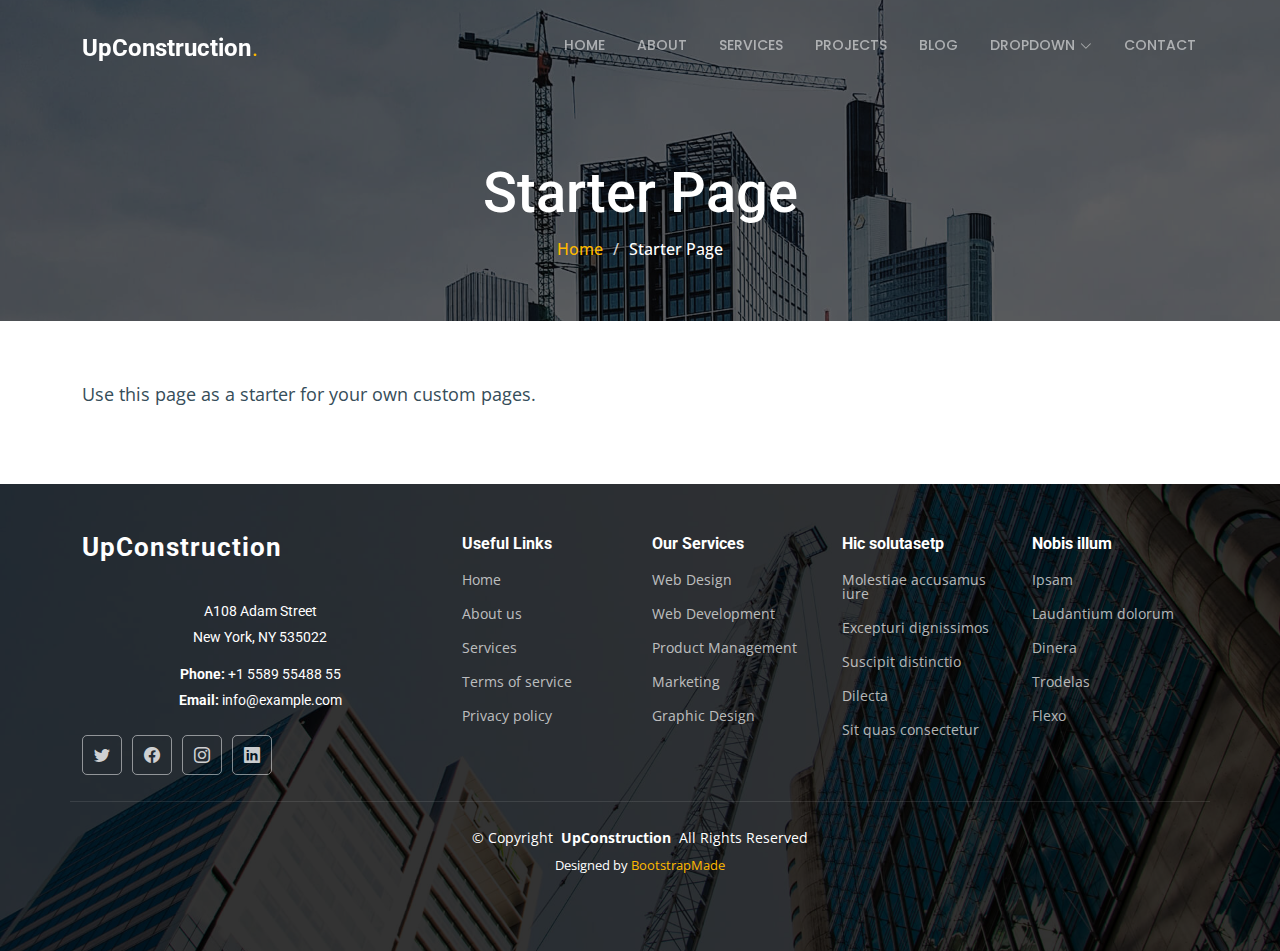
<file: starter-page.html>
<!DOCTYPE html>
<html lang="en">

<head>
  <meta charset="utf-8">
  <meta content="width=device-width, initial-scale=1.0" name="viewport">
  <title>Starter Page - UpConstruction Bootstrap Template</title>
  <meta content="" name="description">
  <meta content="" name="keywords">

  <!-- Favicons -->
  <link href="assets/img/favicon.png" rel="icon">
  <link href="assets/img/apple-touch-icon.png" rel="apple-touch-icon">

  <!-- Fonts -->
  <link href="https://fonts.googleapis.com" rel="preconnect">
  <link href="https://fonts.gstatic.com" rel="preconnect" crossorigin>
  <link href="https://fonts.googleapis.com/css2?family=Roboto:ital,wght@0,100;0,300;0,400;0,500;0,700;0,900;1,100;1,300;1,400;1,500;1,700;1,900&family=Open+Sans:ital,wght@0,300;0,400;0,500;0,600;0,700;0,800;1,300;1,400;1,500;1,600;1,700;1,800&family=Poppins:ital,wght@0,100;0,200;0,300;0,400;0,500;0,600;0,700;0,800;0,900;1,100;1,200;1,300;1,400;1,500;1,600;1,700;1,800;1,900&display=swap" rel="stylesheet">

  <!-- Vendor CSS Files -->
  <link href="assets/vendor/bootstrap/css/bootstrap.min.css" rel="stylesheet">
  <link href="assets/vendor/bootstrap-icons/bootstrap-icons.css" rel="stylesheet">
  <link href="assets/vendor/aos/aos.css" rel="stylesheet">
  <link href="assets/vendor/fontawesome-free/css/all.min.css" rel="stylesheet">
  <link href="assets/vendor/glightbox/css/glightbox.min.css" rel="stylesheet">
  <link href="assets/vendor/swiper/swiper-bundle.min.css" rel="stylesheet">

  <!-- Main CSS File -->
  <link href="assets/css/main.css" rel="stylesheet">

  <!-- =======================================================
  * Template Name: UpConstruction
  * Template URL: https://bootstrapmade.com/upconstruction-bootstrap-construction-website-template/
  * Updated: May 10 2024 with Bootstrap v5.3.3
  * Author: BootstrapMade.com
  * License: https://bootstrapmade.com/license/
  ======================================================== -->
</head>

<body class="starter-page-page">

  <header id="header" class="header d-flex align-items-center fixed-top">
    <div class="container-fluid container-xl position-relative d-flex align-items-center justify-content-between">

      <a href="index.html" class="logo d-flex align-items-center">
        <!-- Uncomment the line below if you also wish to use an image logo -->
        <!-- <img src="assets/img/logo.png" alt=""> -->
        <h1 class="sitename">UpConstruction</h1> <span>.</span>
      </a>

      <nav id="navmenu" class="navmenu">
        <ul>
          <li><a href="index.html" class="">Home</a></li>
          <li><a href="about.html">About</a></li>
          <li><a href="services.html">Services</a></li>
          <li><a href="projects.html">Projects</a></li>
          <li><a href="blog.html">Blog</a></li>
          <li class="dropdown"><a href="#"><span>Dropdown</span> <i class="bi bi-chevron-down toggle-dropdown"></i></a>
            <ul>
              <li><a href="#">Dropdown 1</a></li>
              <li class="dropdown"><a href="#"><span>Deep Dropdown</span> <i class="bi bi-chevron-down toggle-dropdown"></i></a>
                <ul>
                  <li><a href="#">Deep Dropdown 1</a></li>
                  <li><a href="#">Deep Dropdown 2</a></li>
                  <li><a href="#">Deep Dropdown 3</a></li>
                  <li><a href="#">Deep Dropdown 4</a></li>
                  <li><a href="#">Deep Dropdown 5</a></li>
                </ul>
              </li>
              <li><a href="#">Dropdown 2</a></li>
              <li><a href="#">Dropdown 3</a></li>
              <li><a href="#">Dropdown 4</a></li>
            </ul>
          </li>
          <li><a href="contact.html">Contact</a></li>
        </ul>
        <i class="mobile-nav-toggle d-xl-none bi bi-list"></i>
      </nav>

    </div>
  </header>

  <main class="main">

    <!-- Page Title -->
    <div class="page-title" data-aos="fade" style="background-image: url(assets/img/page-title-bg.jpg);">
      <div class="container position-relative">
        <h1 class="">Starter Page</h1>
        <nav class="breadcrumbs">
          <ol>
            <li><a href="index.html">Home</a></li>
            <li class="current">Starter Page</li>
          </ol>
        </nav>
      </div>
    </div><!-- End Page Title -->

    <!-- Starter Section Section -->
    <section id="starter-section" class="starter-section section">

      <div class="container" data-aos="fade-up">
        <p>Use this page as a starter for your own custom pages.</p>
      </div>

    </section><!-- /Starter Section Section -->

  </main>

  <footer id="footer" class="footer">

    <div class="container footer-top">
      <div class="row gy-4">
        <div class="col-lg-4 col-md-6 footer-about">
          <a href="index.html" class="logo d-flex align-items-center">
            <span class="sitename">UpConstruction</span>
          </a>
          <div class="footer-contact pt-3">
            <p>A108 Adam Street</p>
            <p>New York, NY 535022</p>
            <p class="mt-3"><strong>Phone:</strong> <span>+1 5589 55488 55</span></p>
            <p><strong>Email:</strong> <span>info@example.com</span></p>
          </div>
          <div class="social-links d-flex mt-4">
            <a href=""><i class="bi bi-twitter"></i></a>
            <a href=""><i class="bi bi-facebook"></i></a>
            <a href=""><i class="bi bi-instagram"></i></a>
            <a href=""><i class="bi bi-linkedin"></i></a>
          </div>
        </div>

        <div class="col-lg-2 col-md-3 footer-links">
          <h4>Useful Links</h4>
          <ul>
            <li><a href="#">Home</a></li>
            <li><a href="#">About us</a></li>
            <li><a href="#">Services</a></li>
            <li><a href="#">Terms of service</a></li>
            <li><a href="#">Privacy policy</a></li>
          </ul>
        </div>

        <div class="col-lg-2 col-md-3 footer-links">
          <h4>Our Services</h4>
          <ul>
            <li><a href="#">Web Design</a></li>
            <li><a href="#">Web Development</a></li>
            <li><a href="#">Product Management</a></li>
            <li><a href="#">Marketing</a></li>
            <li><a href="#">Graphic Design</a></li>
          </ul>
        </div>

        <div class="col-lg-2 col-md-3 footer-links">
          <h4>Hic solutasetp</h4>
          <ul>
            <li><a href="#">Molestiae accusamus iure</a></li>
            <li><a href="#">Excepturi dignissimos</a></li>
            <li><a href="#">Suscipit distinctio</a></li>
            <li><a href="#">Dilecta</a></li>
            <li><a href="#">Sit quas consectetur</a></li>
          </ul>
        </div>

        <div class="col-lg-2 col-md-3 footer-links">
          <h4>Nobis illum</h4>
          <ul>
            <li><a href="#">Ipsam</a></li>
            <li><a href="#">Laudantium dolorum</a></li>
            <li><a href="#">Dinera</a></li>
            <li><a href="#">Trodelas</a></li>
            <li><a href="#">Flexo</a></li>
          </ul>
        </div>

      </div>
    </div>

    <div class="container copyright text-center mt-4">
      <p>© <span>Copyright</span> <strong class="px-1 sitename">UpConstruction</strong> <span>All Rights Reserved</span></p>
      <div class="credits">
        <!-- All the links in the footer should remain intact. -->
        <!-- You can delete the links only if you've purchased the pro version. -->
        <!-- Licensing information: https://bootstrapmade.com/license/ -->
        <!-- Purchase the pro version with working PHP/AJAX contact form: [buy-url] -->
        Designed by <a href="https://bootstrapmade.com/">BootstrapMade</a>
      </div>
    </div>

  </footer>

  <!-- Scroll Top -->
  <a href="#" id="scroll-top" class="scroll-top d-flex align-items-center justify-content-center"><i class="bi bi-arrow-up-short"></i></a>

  <!-- Preloader -->
  <div id="preloader"></div>

  <!-- Vendor JS Files -->
  <script src="assets/vendor/bootstrap/js/bootstrap.bundle.min.js"></script>
  <script src="assets/vendor/php-email-form/validate.js"></script>
  <script src="assets/vendor/aos/aos.js"></script>
  <script src="assets/vendor/glightbox/js/glightbox.min.js"></script>
  <script src="assets/vendor/imagesloaded/imagesloaded.pkgd.min.js"></script>
  <script src="assets/vendor/isotope-layout/isotope.pkgd.min.js"></script>
  <script src="assets/vendor/swiper/swiper-bundle.min.js"></script>
  <script src="assets/vendor/purecounter/purecounter_vanilla.js"></script>

  <!-- Main JS File -->
  <script src="assets/js/main.js"></script>

</body>

</html>
</file>
<file: assets/css/main.css>
/**
* Template Name: UpConstruction
* Template URL: https://bootstrapmade.com/upconstruction-bootstrap-construction-website-template/
* Updated: May 10 2024 with Bootstrap v5.3.3
* Author: BootstrapMade.com
* License: https://bootstrapmade.com/license/
*/

/*--------------------------------------------------------------
# Font & Color Variables
# Help: https://bootstrapmade.com/color-system/
--------------------------------------------------------------*/
/* Fonts */
:root {
	--default-font: "Open Sans", system-ui, -apple-system, "Segoe UI", Roboto,
		"Helvetica Neue", Arial, "Noto Sans", "Liberation Sans", sans-serif,
		"Apple Color Emoji", "Segoe UI Emoji", "Segoe UI Symbol", "Noto Color Emoji";
	--heading-font: "Roboto", sans-serif;
	--nav-font: "Poppins", sans-serif;
}

/* Global Colors */
:root {
	/* Background Color - This color is applied to the background of the entire website as well as individual sections. */
	--background-color: #ffffff;

	/* Default Color - This is the default color used for the majority of the text content. */
	--default-color: #364d59;

	/* Heading Color - This color is used for titles, headings and secondary elements. */
	--heading-color: #52565e;

	/* Accent Color - This is the main accent color that represents your brand on the website. It's used for buttons, links, and other elements that need to stand out. */
	--accent-color: #feb900;
	/* --accent-color: #000; */

	/* Contrast Color - This is a color used for text when the background color is one of the heading, accent, or default colors. Its purpose is to ensure proper contrast and readability when placed over these more dominant colors. */
	--contrast-color: #ffffff;
}

/* Nav Menu Colors */
:root {
	/* Nav Color - This is the default color of the main navmenu links. */
	--nav-color: rgba(255, 255, 255, 0.55);

	/* Nav Hover Color - This color is applied to main navmenu links when they are hovered over. */
	--nav-hover-color: #ffffff;

	/* Nav Dropdown Background Color - This color is used as the background for dropdown boxes that appear when hovering over primary navigation items. */
	--nav-dropdown-background-color: #ffffff;

	/* Nav Dropdown Color - This color is used for navigation links of the dropdown items in the navigation menu. */
	--nav-dropdown-color: #212529;

	/* Nav Dropdown Hover Color - Similar to --nav-hover-color, this color is applied to dropdown navigation links when they are hovered over. */
	--nav-dropdown-hover-color: #feb900;
}

/* Smooth scroll */
:root {
	scroll-behavior: smooth;
}

/*--------------------------------------------------------------
# General
--------------------------------------------------------------*/
body {
	color: var(--default-color);
	background-color: var(--background-color);
	font-family: var(--default-font);
	font-size: 18px;
}

@media (max-width: 991px) {
	body {
		font-size: 16px;
	}

	iframe {
		width: 400px;
		height: 400px;
		margin-bottom: 100px;
		margin-top: 0;
	}
}

a {
	color: var(--accent-color);
	text-decoration: none;
	transition: 0.3s;
}

a:hover {
	color: color-mix(in srgb, var(--accent-color), transparent 25%);
	text-decoration: none;
}

h1,
h2,
h3,
h4,
h5,
h6 {
	color: var(--heading-color);
	font-family: var(--heading-font);
}

/*--------------------------------------------------------------
# Global Header
--------------------------------------------------------------*/
.header {
	--background-color: rgba(255, 255, 255, 0);
	--default-color: #ffffff;
	--heading-color: #ffffff;
	color: var(--default-color);
	background-color: var(--background-color);
	padding: 20px 0;
	transition: all 0.5s;
	z-index: 997;
}

.header .logo img {
	max-height: 32px;
	margin-right: 8px;
}

.header .logo h1 {
	font-size: 24px;
	margin: 0;
	font-weight: 700;
	color: var(--heading-color);
}

.header .logo p {
	top: 38px;
	font-size: 12px;
}

@media (max-width: 991px) {
	.header .logo p {
		top: 27px;
		font-size: 10px;
	}
}

.header .logo span {
	font-size: 24px;
	padding-left: 1px;
	font-family: var(--heading-font);
	color: var(--color-primary);
}

.scrolled .header {
	box-shadow: 0px 0 18px rgba(0, 0, 0, 0.1);
}

/* Global Header on Scroll
------------------------------*/
.scrolled .header {
	--background-color: rgba(255, 255, 255, 0.95);
	--heading-color: #3c3c3c;
	--nav-color: #3c3c3c;
	--nav-hover-color: #3c3c3c;
}

/*--------------------------------------------------------------
# Navigation Menu
--------------------------------------------------------------*/
/* Desktop Navigation */
@media (min-width: 1200px) {
	.navmenu {
		padding: 0;
	}

	.navmenu ul {
		margin: 0;
		padding: 0;
		display: flex;
		list-style: none;
		align-items: center;
	}

	.navmenu ul li a {
		text-decoration: none;
		padding-bottom: 5px;
		transition: color 0.3s, border-bottom 0.3s;
	}

	.navmenu ul li a.active {
		color: var(--accent-color);
		border-bottom: 2px solid var(--accent-color);
	}

	.navmenu li {
		position: relative;
	}

	.navmenu > ul > li {
		white-space: nowrap;
		padding: 15px 14px;
	}

	.navmenu > ul > li:last-child {
		padding-right: 0;
	}

	.navmenu a,
	.navmenu a:focus {
		color: var(--nav-color);
		font-size: 14px;
		padding: 0 2px;
		font-family: var(--nav-font);
		font-weight: 500;
		display: flex;
		align-items: center;
		justify-content: space-between;
		white-space: nowrap;
		transition: 0.3s;
		position: relative;
		text-transform: uppercase;
	}

	.navmenu a i,
	.navmenu a:focus i {
		font-size: 12px;
		line-height: 0;
		margin-left: 5px;
		transition: 0.3s;
	}

	/* .navmenu > ul > li > a:before {
		content: "";
		position: absolute;
		height: 2px;
		bottom: -6px;
		left: 0;
		background-color: var(--accent-color);
		visibility: hidden;
		width: 0px;
		transition: all 0.3s ease-in-out 0s;
	} */

	.navmenu a:hover:before,
	.navmenu li:hover > a:before,
	.navmenu .active:before {
		visibility: visible;
		width: 100%;
	}

	.navmenu li:hover > a,
	.navmenu .active,
	.navmenu .active:focus {
		color: var(--nav-hover-color);
	}

	.navmenu .dropdown ul {
		margin: 0;
		padding: 10px 0;
		background: var(--nav-dropdown-background-color);
		display: block;
		position: absolute;
		visibility: hidden;
		left: 14px;
		top: 130%;
		opacity: 0;
		transition: 0.3s;
		border-radius: 4px;
		z-index: 99;
		box-shadow: 0px 0px 30px rgba(0, 0, 0, 0.1);
	}

	.navmenu .dropdown ul li {
		min-width: 200px;
	}

	.navmenu .dropdown ul a {
		padding: 10px 20px;
		font-size: 15px;
		text-transform: none;
		font-weight: 400;
		color: var(--nav-dropdown-color);
	}

	.navmenu .dropdown ul a i {
		font-size: 12px;
	}

	.navmenu .dropdown ul a:hover,
	.navmenu .dropdown ul .active:hover,
	.navmenu .dropdown ul li:hover > a {
		color: var(--nav-dropdown-hover-color);
	}

	.navmenu .dropdown:hover > ul {
		opacity: 1;
		top: 100%;
		visibility: visible;
	}

	.navmenu .dropdown .dropdown ul {
		top: 0;
		left: -90%;
		visibility: hidden;
	}

	.navmenu .dropdown .dropdown:hover > ul {
		opacity: 1;
		top: 0;
		left: -100%;
		visibility: visible;
	}
}

/* Mobile Navigation */
@media (max-width: 1199px) {
	.mobile-nav-toggle {
		color: var(--nav-color);
		font-size: 28px;
		line-height: 0;
		margin-right: 10px;
		cursor: pointer;
		transition: color 0.3s;
	}

	.navmenu {
		padding: 0;
		z-index: 9997;
	}

	.navmenu ul {
		display: none;
		position: absolute;
		inset: 60px 20px 20px 20px;
		padding: 10px 0;
		margin: 0;
		border-radius: 6px;
		background-color: var(--nav-dropdown-background-color);
		border: 1px solid color-mix(in srgb, var(--default-color), transparent 90%);
		box-shadow: none;
		overflow-y: auto;
		transition: 0.3s;
		z-index: 9998;
	}

	.navmenu a,
	.navmenu a:focus {
		color: var(--nav-dropdown-color);
		padding: 10px 20px;
		font-family: var(--nav-font);
		font-size: 17px;
		font-weight: 500;
		display: flex;
		align-items: center;
		justify-content: space-between;
		white-space: nowrap;
		transition: 0.3s;
	}

	.navmenu a i,
	.navmenu a:focus i {
		font-size: 12px;
		line-height: 0;
		margin-left: 5px;
		width: 30px;
		height: 30px;
		display: flex;
		align-items: center;
		justify-content: center;
		border-radius: 50%;
		transition: 0.3s;
		background-color: color-mix(in srgb, var(--accent-color), transparent 90%);
	}

	.navmenu a i:hover,
	.navmenu a:focus i:hover {
		background-color: var(--accent-color);
		color: var(--contrast-color);
	}

	.navmenu a:hover,
	.navmenu .active,
	.navmenu .active:focus {
		color: var(--nav-dropdown-hover-color);
	}

	.navmenu .active i,
	.navmenu .active:focus i {
		background-color: var(--accent-color);
		color: var(--contrast-color);
		transform: rotate(180deg);
	}

	.navmenu .dropdown ul {
		position: static;
		display: none;
		z-index: 99;
		padding: 10px 0;
		margin: 10px 20px;
		background-color: var(--nav-dropdown-background-color);
		transition: all 0.5s ease-in-out;
	}

	.navmenu .dropdown ul ul {
		background-color: rgba(33, 37, 41, 0.1);
	}

	.navmenu .dropdown > .dropdown-active {
		display: block;
		background-color: rgba(33, 37, 41, 0.03);
	}

	.mobile-nav-active {
		overflow: hidden;
	}

	.mobile-nav-active .mobile-nav-toggle {
		color: #fff;
		position: absolute;
		font-size: 32px;
		top: 15px;
		right: 15px;
		margin-right: 0;
		z-index: 9999;
	}

	.mobile-nav-active .navmenu {
		position: fixed;
		overflow: hidden;
		inset: 0;
		background: rgba(33, 37, 41, 0.8);
		transition: 0.3s;
	}

	.mobile-nav-active .navmenu > ul {
		display: block;
	}
}

/*--------------------------------------------------------------
# Global Footer
--------------------------------------------------------------*/
.footer {
	--background-color: #000000;
	--heading-color: var(--contrast-color);
	--default-color: var(--contrast-color);
	color: var(--default-color);
	background-color: var(--background-color);
	background: url("../img/footer-bg.jpg") top center no-repeat;
	background-size: cover;
	font-size: 14px;
	padding-bottom: 50px;
	position: relative;
}

.footer .container {
	position: relative;
}

.footer:before {
	content: "";
	background: color-mix(in srgb, var(--background-color), transparent 20%);
	position: absolute;
	inset: 0;
}

.footer .footer-top {
	padding-top: 50px;
}

.footer .footer-about .logo {
	line-height: 1;
	margin-bottom: 25px;
}

.footer .footer-about .logo img {
	max-height: 40px;
	margin-right: 6px;
}

.footer .footer-about .logo span {
	color: var(--heading-color);
	font-family: var(--heading-font);
	font-size: 26px;
	font-weight: 700;
	letter-spacing: 1px;
}

.footer .footer-about .logo p {
	font-size: 12px;
	top: 80px;
}
.footer .footer-about p {
	font-size: 14px;
	font-family: var(--heading-font);
	text-align: center;
}

.footer .social-links a {
	display: flex;
	align-items: center;
	justify-content: center;
	width: 40px;
	height: 40px;
	border-radius: 5px;
	border: 1px solid color-mix(in srgb, var(--default-color), transparent 50%);
	font-size: 16px;
	color: color-mix(in srgb, var(--default-color), transparent 20%);
	margin-right: 10px;
	transition: 0.3s;
}

.footer .social-links a:hover {
	color: var(--accent-color);
	border-color: var(--accent-color);
}

.footer h4 {
	font-size: 16px;
	font-weight: bold;
	position: relative;
	padding-bottom: 12px;
}

.footer .footer-links {
	margin-bottom: 30px;
}

.footer .footer-links ul {
	list-style: none;
	padding: 0;
	margin: 0;
}

.footer .footer-links ul i {
	padding-right: 2px;
	font-size: 12px;
	line-height: 0;
}

.footer .footer-links ul li {
	padding: 10px 0;
	display: flex;
	align-items: center;
}

.footer .footer-links ul li:first-child {
	padding-top: 0;
}

.footer .footer-links ul a {
	color: color-mix(in srgb, var(--default-color), transparent 30%);
	display: inline-block;
	line-height: 1;
}

.footer .footer-links ul a:hover {
	color: var(--accent-color);
}

.footer .footer-contact p {
	margin-bottom: 5px;
	text-align: center;
}

.footer .footer-contact {
	flex-direction: column;
	align-items: center;
}

.footer .copyright {
	padding-top: 25px;
	padding-bottom: 25px;
	border-top: 1px solid
		color-mix(in srgb, var(--default-color), transparent 90%);
}

.footer .copyright p {
	margin-bottom: 0;
}

.footer .credits {
	margin-top: 8px;
	font-size: 13px;
}

/*--------------------------------------------------------------
# Preloader
--------------------------------------------------------------*/
#preloader {
	position: fixed;
	inset: 0;
	z-index: 999999;
	overflow: hidden;
	background: var(--background-color);
	transition: all 0.6s ease-out;
}

#preloader:before {
	content: "";
	position: fixed;
	top: calc(50% - 30px);
	left: calc(50% - 30px);
	border: 6px solid #ffffff;
	border-color: var(--accent-color) transparent var(--accent-color) transparent;
	border-radius: 50%;
	width: 60px;
	height: 60px;
	animation: animate-preloader 1.5s linear infinite;
}

@keyframes animate-preloader {
	0% {
		transform: rotate(0deg);
	}

	100% {
		transform: rotate(360deg);
	}
}

/*--------------------------------------------------------------
# Scroll Top Button
--------------------------------------------------------------*/
.scroll-top {
	position: fixed;
	visibility: hidden;
	opacity: 0;
	right: 15px;
	bottom: 15px;
	z-index: 99999;
	background-color: var(--accent-color);
	width: 40px;
	height: 40px;
	border-radius: 4px;
	transition: all 0.4s;
}

.scroll-top i {
	font-size: 24px;
	color: var(--default-color);
	line-height: 0;
}

.scroll-top:hover {
	background-color: color-mix(in srgb, var(--accent-color), transparent 20%);
	color: var(--contrast-color);
}

.scroll-top.active {
	visibility: visible;
	opacity: 1;
}

/*--------------------------------------------------------------
# Disable aos animation delay on mobile devices
--------------------------------------------------------------*/
@media screen and (max-width: 991px) {
	[data-aos-delay] {
		transition-delay: 0 !important;
	}

	/* #thumbnail img {
		width: 100%;
		height: auto;
		object-fit: cover;
	} */
}

/*--------------------------------------------------------------
# Global Page Titles & Breadcrumbs
--------------------------------------------------------------*/
.page-title {
	--background-color: #000000;
	--heading-color: var(--contrast-color);
	--default-color: var(--contrast-color);
	color: var(--default-color);
	background-color: var(--background-color);
	background-size: cover;
	background-position: center;
	background-repeat: no-repeat;
	padding: 160px 0 60px 0;
	text-align: center;
	position: relative;
}

.page-title:before {
	content: "";
	background-color: color-mix(
		in srgb,
		var(--background-color),
		transparent 40%
	);
	position: absolute;
	inset: 0;
}

.page-title h1 {
	font-size: 56px;
	font-weight: 500;
	margin-bottom: 10px;
}

.page-title .breadcrumbs ol {
	display: flex;
	flex-wrap: wrap;
	list-style: none;
	justify-content: center;
	padding: 0;
	margin: 0;
	font-size: 16px;
	font-weight: 500;
}

.page-title .breadcrumbs ol li + li {
	padding-left: 10px;
}

.page-title .breadcrumbs ol li + li::before {
	content: "/";
	display: inline-block;
	padding-right: 10px;
	color: color-mix(in srgb, var(--default-color), transparent 20%);
}

/*--------------------------------------------------------------
# Global Sections
--------------------------------------------------------------*/
section,
.section {
	color: var(--default-color);
	background-color: var(--background-color);
	padding: 60px 0;
	scroll-margin-top: 92px;
	overflow: clip;
}

@media (max-width: 1199px) {
	section,
	.section {
		scroll-margin-top: 76px;
	}
}

/*--------------------------------------------------------------
# Global Section Titles
--------------------------------------------------------------*/
.section-title {
	text-align: center;
	padding-bottom: 60px;
	position: relative;
}

.section-title h2 {
	font-size: 32px;
	font-weight: 700;
	position: relative;
}

.section-title h2:before,
.section-title h2:after {
	content: "";
	width: 50px;
	height: 2px;
	background: var(--accent-color);
	display: inline-block;
}

.section-title h2:before {
	margin: 0 15px 10px 0;
}

.section-title h2:after {
	margin: 0 0 10px 15px;
}

.section-title p {
	margin-bottom: 0;
}

@media (max-width: 991px) {
	.section-title h2 {
		font-size: 20px;
	}
}

/*--------------------------------------------------------------
# Hero Section
--------------------------------------------------------------*/
.hero {
	--default-color: #ffffff;
	--background-color: #000000;
	--heading-color: #ffffff;
	/* filter: brightness(0.5); */
	width: 100%;
	min-height: 100vh;
	position: relative;
	padding: 0;
	display: flex;
	align-items: center;
	justify-content: center;
	overflow: hidden;
}

.hero .info {
	position: relative;
	inset: 0;
	z-index: 3;
	padding: 140px 0 60px 0;
}

@media (max-width: 991px), (max-height: 480px) {
	.hero .info {
		padding: 100px 50px 60px 50px;
	}
}

@media (max-width: 991px) {
	.hero .info h3 {
		font-size: 12px;
	}
}

.hero .info h2 {
	/* margin-bottom: 30px; */
	/* padding-bottom: 30px; */
	font-size: 56px;
	font-weight: 700;
	position: relative;
}

.hero .info h3 {
	margin-bottom: 30px;
	padding-bottom: 30px;
	font-size: 20px;
	/* font-weight: 700; */
	position: relative;
	letter-spacing: 0.25rem;
}

/* .hero .info h2:after {
	content: "";
	position: absolute;
	display: block;
	width: 80px;
	height: 4px;
	background: var(--accent-color);
	left: 0;
	right: 0;
	bottom: 0;
	margin: auto;
} */

.hero .info h3:after {
	content: "";
	position: absolute;
	display: block;
	width: 80px;
	height: 4px;
	background: var(--accent-color);
	left: 0;
	right: 0;
	bottom: 0;
	margin: auto;
}

@media (max-width: 991px) {
	.hero .info h2 {
		font-size: 36px;
	}
}

.hero .info p {
	color: color-mix(in srgb, var(--default-color), transparent 20%);
	font-size: 18px;
}

.hero .info .btn-get-started {
	color: var(--contrast-color);
	font-family: var(--heading-font);
	font-weight: 500;
	font-size: 16px;
	letter-spacing: 1px;
	display: inline-block;
	padding: 12px 40px;
	border-radius: 50px;
	transition: 0.5s;
	margin: 10px;
	border: 2px solid var(--accent-color);
}

.hero .info .btn-get-started:hover {
	background: var(--accent-color);
}

.hero .carousel {
	inset: 0;
	position: absolute;
	overflow: hidden;
}

.hero .carousel-item {
	position: absolute;
	inset: 0;
	background-size: cover;
	background-position: center;
	background-repeat: no-repeat;
	overflow: hidden;
	transition-duration: 0.4s;
}

.hero .carousel-item img {
	position: absolute;
	inset: 0;
	display: block;
	width: 100%;
	height: 100%;
	object-fit: cover;
	z-index: 1;
}

.hero .carousel-item::before {
	content: "";
	background-color: color-mix(
		in srgb,
		var(--background-color),
		transparent 30%
	);
	position: absolute;
	inset: 0;
	z-index: 2;
}

.hero .carousel-control-prev {
	justify-content: start;
}

.full-image .carousel {
	inset: 0;
	position: absolute;
	overflow: hidden;
}

.full-image .carousel-item {
	position: absolute;
	inset: 0;
	background-size: cover;
	background-position: center;
	background-repeat: no-repeat;
	overflow: hidden;
	transition-duration: 0.4s;
}

.full-image .carousel-item img {
	position: absolute;
	inset: 0;
	display: block;
	width: 100%;
	height: 100%;
	object-fit: cover;
	z-index: 1;
}

/* .full-image .carousel-item::before {
	content: "";
	background-color: color-mix(
		in srgb,
		var(--background-color),
		transparent 30%
	);
	position: absolute;
	inset: 0;
	z-index: 2;
} */

.full-image .carousel-control-prev {
	justify-content: start;
}

@media (min-width: 640px) {
	.hero .carousel-control-prev {
		padding-left: 15px;
	}
}

.hero .carousel-control-next {
	justify-content: end;
}

@media (min-width: 640px) {
	.hero .carousel-control-next {
		padding-right: 15px;
	}
}

.hero .carousel-control-next-icon,
.hero .carousel-control-prev-icon {
	background: none;
	font-size: 26px;
	line-height: 0;
	background: color-mix(in srgb, var(--default-color), transparent 80%);
	color: color-mix(in srgb, var(--default-color), transparent 40%);
	border-radius: 50px;
	width: 54px;
	height: 54px;
	display: flex;
	align-items: center;
	justify-content: center;
}

.hero .carousel-control-prev,
.hero .carousel-control-next {
	z-index: 3;
	transition: 0.3s;
}

.hero .carousel-control-prev:focus,
.hero .carousel-control-next:focus {
	opacity: 0.5;
}

.hero .carousel-control-prev:hover,
.hero .carousel-control-next:hover {
	opacity: 0.9;
}

/*--------------------------------------------------------------
# Get Started Section
--------------------------------------------------------------*/
.get-started {
	background-color: color-mix(in srgb, var(--default-color), transparent 95%);
	padding-bottom: 100px;
}

.get-started .content {
	padding: 30px;
}

.get-started .content h3 {
	font-size: 36px;
	font-weight: 600;
	margin-bottom: 25px;
	padding-bottom: 25px;
	position: relative;
}

.get-started .content h3:after {
	content: "";
	position: absolute;
	display: block;
	width: 60px;
	height: 4px;
	background: var(--accent-color);
	left: 0;
	bottom: 0;
	right: 0;
	margin: auto;
}

.get-started iframe {
	width: 750px;
	height: 750px;
	max-width: 750px;
	max-height: 750px;
	margin-top: -180px;
	margin-bottom: -130px;
}

@media (max-width: 991px) {
	.get-started .content h3 {
		font-size: 24px;
		padding-top: 8rem;
	}

	.get-started .content {
		position: relative;
		/* margin-top: -200px; */
	}

	.get-started iframe {
		width: 100%;
		height: auto;
	}
}

.get-started .php-email-form {
	background: color-mix(in srgb, var(--default-color), transparent 97%);
	padding: 30px;
	height: 100%;
}

@media (max-width: 575px) {
	.get-started .php-email-form {
		padding: 20px;
	}
}

.get-started .php-email-form h3 {
	font-size: 14px;
	font-weight: 700;
	text-transform: uppercase;
	letter-spacing: 1px;
}

.get-started .php-email-form p {
	font-size: 14px;
	margin-bottom: 20px;
}

.get-started .php-email-form .error-message {
	display: none;
	background: #df1529;
	color: #ffffff;
	text-align: left;
	padding: 15px;
	margin-bottom: 24px;
	font-weight: 600;
}

.get-started .php-email-form .sent-message {
	display: none;
	color: #ffffff;
	background: #059652;
	text-align: center;
	padding: 15px;
	margin-bottom: 24px;
	font-weight: 600;
}

.get-started .php-email-form .loading {
	display: none;
	background: var(--background-color);
	text-align: center;
	padding: 15px;
	margin-bottom: 24px;
}

.get-started .php-email-form .loading:before {
	content: "";
	display: inline-block;
	border-radius: 50%;
	width: 24px;
	height: 24px;
	margin: 0 10px -6px 0;
	border: 3px solid var(--accent-color);
	border-top-color: var(--background-color);
	animation: animate-loading 1s linear infinite;
}

.get-started .php-email-form input[type="text"],
.get-started .php-email-form input[type="email"],
.get-started .php-email-form textarea {
	font-size: 14px;
	padding: 10px 15px;
	box-shadow: none;
	border-radius: 0;
	color: var(--default-color);
	background-color: color-mix(
		in srgb,
		var(--background-color),
		transparent 20%
	);
	border-color: color-mix(in srgb, var(--default-color), transparent 80%);
}

.get-started .php-email-form input[type="text"]:focus,
.get-started .php-email-form input[type="email"]:focus,
.get-started .php-email-form textarea:focus {
	border-color: var(--accent-color);
}

.get-started .php-email-form input[type="text"]::placeholder,
.get-started .php-email-form input[type="email"]::placeholder,
.get-started .php-email-form textarea::placeholder {
	color: color-mix(in srgb, var(--default-color), transparent 70%);
}

.get-started .php-email-form button[type="submit"] {
	color: var(--contrast-color);
	background: var(--accent-color);
	border: 0;
	padding: 10px 30px;
	transition: 0.4s;
	border-radius: 4px;
}

.get-started .php-email-form button[type="submit"]:hover {
	background: color-mix(in srgb, var(--accent-color), transparent 20%);
}

@keyframes animate-loading {
	0% {
		transform: rotate(0deg);
	}

	100% {
		transform: rotate(360deg);
	}
}

/*--------------------------------------------------------------
# Animated Section
--------------------------------------------------------------*/

.animated .card-item {
	/* border: 1px solid color-mix(in srgb, var(--default-color), transparent 85%); */
	position: relative;
	border-radius: 0;
	overflow: hidden;
}

.animated .card-item .container {
	position: relative;
	overflow: hidden;
	min-height: 400px;
}

.animated .card-item .card-bg {
	min-height: 270px;
	min-width: 270px;
	position: relative;
	display: flex;
	align-items: center;
	justify-content: center;
	height: 100%;
	width: 100%;
}

.animated .card-item .card-bg img {
	position: absolute;
	inset: 0;
	display: block;
	width: 100%;
	height: 100%;
	object-fit: cover;
	object-position: center;
	z-index: 1;
}

.animated .card-item .card-body {
	padding: 30px;
}

.animated .card-item h4 {
	font-weight: 700;
	font-size: 20px;
	margin-bottom: 15px;
}

.animated .card-item p {
	color: color-mix(in srgb, var(--default-color), transparent 40%);
	margin: 0;
}

@media (max-width: 991px) {
	.animated .card-item {
		justify-items: center;
		padding-bottom: 0;
	}

	.animated .card-item .card-bg {
		height: 150px;
		width: 100px;
		position: relative;
		display: flex;
		align-items: center;
		justify-content: center;
	}

	.animated .card-item .card-bg img {
		position: absolute;
		left: 20%;
		display: block;
		width: 100%;
		height: 100%;
		object-fit: cover;
		z-index: 1;
	}

	.animated .card-item h4 {
		font-weight: 700;
		text-align: center;
		font-size: 16px;
	}
}
/*--------------------------------------------------------------
# Constructions Section
--------------------------------------------------------------*/

.constructions .card-item {
	border: 1px solid color-mix(in srgb, var(--default-color), transparent 85%);
	position: relative;
	border-radius: 0;
	overflow: hidden;
	height: 650px;
}

.constructions .card-item .container {
	position: relative;
	overflow: hidden;
	min-height: 400px;
}

.constructions .card-item .card-bg {
	min-height: 300px;
	position: relative;
}

.constructions .card-item .card-bg img {
	position: absolute;
	inset: 0;
	display: block;
	width: 100%;
	height: 100%;
	object-fit: cover;
	object-position: center;
	z-index: 1;
}

.constructions .card-item .card-body {
	padding: 30px;
}

.constructions .card-item h4 {
	font-weight: 700;
	font-size: 20px;
	margin-bottom: 15px;
}

.constructions .card-item p {
	color: color-mix(in srgb, var(--default-color), transparent 40%);
	margin: 0;
}

@media (max-width: 991px) {
	.constructions .card-item .card-bg img {
		position: absolute;
		inset: 0;
		display: block;
		width: 100%;
		height: 100%;
		object-fit: cover;
		object-position: center;
		z-index: 1;
	}

	.constructions .card-item .card-body {
		margin-top: -180px;
		text-align: center;
	}
}

/*--------------------------------------------------------------
# Services Section
--------------------------------------------------------------*/
.services {
	background-color: color-mix(in srgb, var(--default-color), transparent 95%);
}

.services .service-item {
	padding: 40px;
	box-shadow: 0px 0 30px
		color-mix(in srgb, var(--default-color), transparent 90%);
	background-color: var(--contrast-color);
	height: 100%;
}

.services .service-item .icon {
	width: 48px;
	height: 48px;
	position: relative;
	margin-bottom: 50px;
}

.services .service-item .icon i {
	color: var(--heading-color);
	font-size: 56px;
	transition: ease-in-out 0.3s;
	z-index: 2;
	position: relative;
}

.services .service-item .icon:before {
	position: absolute;
	content: "";
	height: 100%;
	width: 100%;
	background: color-mix(in srgb, var(--heading-color), transparent 95%);
	border-radius: 50px;
	z-index: 1;
	top: 10px;
	right: -20px;
	transition: 0.3s;
}

.services .service-item h3 {
	color: color-mix(in srgb, var(--heading-color), transparent 20%);
	font-weight: 700;
	margin: 0 0 20px 0;
	padding-bottom: 8px;
	font-size: 22px;
	position: relative;
	display: inline-block;
	border-bottom: 4px solid
		color-mix(in srgb, var(--heading-color), transparent 90%);
	transition: 0.3s;
}

.services .service-item p {
	line-height: 24px;
	font-size: 14px;
	margin-bottom: 0;
}

.services .service-item .readmore {
	margin-top: 15px;
	display: inline-block;
	color: color-mix(in srgb, var(--default-color), transparent 30%);
}

.services .service-item:hover .icon i {
	color: var(--heading-color);
}

.services .service-item:hover .icon:before {
	background: var(--accent-color);
}

.services .service-item:hover h3 {
	border-color: var(--accent-color);
	color: var(--heading-color);
}

.services .service-item:hover .readmore {
	color: var(--accent-color);
}

/*--------------------------------------------------------------
# Alt Services Section
--------------------------------------------------------------*/
.alt-services .features-image {
	position: relative;
	min-height: 400px;
}

.alt-services .container {
	padding: 0;
	margin: auto;
}

@media (max-width: 991px) {
	.alt-services .container {
		padding: 20px;
		margin: auto;
	}

	.alt-services .features-image iframe {
		position: absolute;
		inset: 0;
		display: block;
		width: 100%;
		height: 100%;
		object-fit: cover;
		z-index: 1;
	}
}

.alt-services .features-image img {
	position: absolute;
	inset: 0;
	display: block;
	width: 100%;
	height: 100%;
	object-fit: cover;
	z-index: 1;
}

.alt-services h3 {
	font-size: 28px;
	font-weight: 700;
	margin-bottom: 20px;
	padding-bottom: 20px;
	position: relative;
}

.alt-services h3:after {
	content: "";
	background: var(--accent-color);
	position: absolute;
	display: block;
	width: 50px;
	height: 3px;
	left: 0;
	bottom: 0;
}

.alt-services .icon-box {
	margin-top: 50px;
}

.alt-services .icon-box i {
	color: var(--accent-color);
	background-color: var(--contrast-color);
	display: flex;
	align-items: center;
	justify-content: center;
	margin-right: 25px;
	font-size: 28px;
	width: 56px;
	height: 56px;
	border-radius: 4px;
	line-height: 0;
	box-shadow: 0px 2px 30px
		color-mix(in srgb, var(--default-color), transparent 90%);
	transition: 0.3s;
}

.alt-services .icon-box:hover i {
	background-color: var(--accent-color);
	color: var(--contrast-color);
}

.alt-services .icon-box h4 {
	font-weight: 700;
	margin-bottom: 10px;
	font-size: 18px;
}

.alt-services .icon-box h4 a {
	color: var(--heading-color);
	transition: 0.3s;
}

.alt-services .icon-box h4 a:hover {
	color: var(--accent-color);
}

.alt-services .icon-box p {
	line-height: 24px;
	font-size: 14px;
	margin-bottom: 0;
}

/*--------------------------------------------------------------
# Features Section
--------------------------------------------------------------*/
.features .nav-tabs {
	border: 0;
}

.features .nav-link {
	color: var(--heading-color);
	padding: 15px 0;
	transition: 0.3s;
	border-radius: 0;
	display: flex;
	align-items: center;
	justify-content: center;
	cursor: pointer;
	height: 100%;
	border: 0;
	border-bottom: 4px solid
		color-mix(in srgb, var(--default-color), transparent 90%);
}

.features .nav-link i {
	padding-right: 15px;
	font-size: 48px;
}

.features .nav-link h4 {
	font-size: 18px;
	font-weight: 600;
	margin: 0;
}

@media (max-width: 575px) {
	.features .nav-link h4 {
		font-size: 16px;
	}
}

.features .nav-link:hover {
	color: var(--accent-color);
	border-color: color-mix(in srgb, var(--default-color), transparent 80%);
}

.features .nav-link.active {
	background-color: var(--background-color);
	color: var(--accent-color);
	border-color: var(--accent-color);
}

.features .tab-content {
	margin-top: 30px;
}

.features .tab-pane h3 {
	color: var(--heading-color);
	font-weight: 700;
	font-size: 32px;
	position: relative;
	margin-bottom: 20px;
	padding-bottom: 20px;
}

.features .tab-pane h3:after {
	content: "";
	position: absolute;
	display: block;
	width: 60px;
	height: 3px;
	background: var(--accent-color);
	left: 0;
	bottom: 0;
}

.features .tab-pane ul {
	list-style: none;
	padding: 0;
}

.features .tab-pane ul li {
	padding-top: 10px;
}

.features .tab-pane ul i {
	font-size: 20px;
	padding-right: 4px;
	color: var(--accent-color);
}

.features .tab-pane p:last-child {
	margin-bottom: 0;
}

/*--------------------------------------------------------------
# Projects Section
--------------------------------------------------------------*/
.projects .portfolio-filters {
	padding: 0;
	margin: 0 auto 20px auto;
	list-style: none;
	text-align: center;
}

.projects .portfolio-filters li {
	cursor: pointer;
	display: inline-block;
	padding: 0;
	font-size: 18px;
	font-weight: 500;
	margin: 0 10px;
	line-height: 1;
	margin-bottom: 5px;
	transition: all 0.3s ease-in-out;
}

.projects .portfolio-filters li:hover,
.projects .portfolio-filters li.filter-active {
	color: var(--accent-color);
}

.projects .portfolio-filters li:first-child {
	margin-left: 0;
}

.projects .portfolio-filters li:last-child {
	margin-right: 0;
}

@media (max-width: 575px) {
	.projects .portfolio-filters li {
		font-size: 14px;
		margin: 0 5px;
	}
}

.projects .portfolio-content {
	position: relative;
	overflow: hidden;
}

.projects .portfolio-content img {
	transition: 0.3s;
}

.projects .portfolio-content .portfolio-info {
	opacity: 1;
	position: absolute;
	inset: 0;
	z-index: 3;
	transition: all ease-in-out 0.3s;
	background: rgba(0, 0, 0, 0.3);
	padding: 15px;
}

.projects .portfolio-content .portfolio-info h4 {
	font-size: 14px;
	padding: 5px 10px;
	font-weight: 400;
	color: #ffffff;
	display: inline-block;
	background-color: var(--accent-color);
}

.projects .portfolio-content .portfolio-info p {
	position: absolute;
	bottom: 10px;
	text-align: center;
	display: inline-block;
	left: 0;
	right: 0;
	font-size: 16px;
	font-weight: 600;
	color: #fff;
}

.projects .portfolio-content .portfolio-info .preview-link,
.projects .portfolio-content .portfolio-info .details-link {
	position: absolute;
	left: calc(50% - 40px);
	font-size: 26px;
	top: calc(50% - 14px);
	color: #fff;
	transition: 0.3s;
	line-height: 1.2;
}

.projects .portfolio-content .portfolio-info .preview-link:hover,
.projects .portfolio-content .portfolio-info .details-link:hover {
	color: var(--accent-color);
}

.projects .portfolio-content .portfolio-info .details-link {
	left: 50%;
	font-size: 34px;
	line-height: 0;
}

.projects .portfolio-content .portfolio-info:hover {
	background: transparent;
}
.projects .portfolio-content:hover {
	opacity: 1;
}

.projects .portfolio-content:hover img {
	transform: scale(1.1);
}

/*--------------------------------------------------------------
# Testimonials Section
--------------------------------------------------------------*/
.testimonials .testimonial-wrap {
	padding-left: 50px;
}

.testimonials .testimonials-carousel,
.testimonials .testimonials-slider {
	overflow: hidden;
}

.testimonials .testimonial-item {
	box-shadow: 0px 2px 15px
		color-mix(in srgb, var(--default-color), transparent 90%);
	box-sizing: content-box;
	padding: 30px 30px 30px 60px;
	margin: 30px 15px;
	min-height: 200px;
	position: relative;
}

.testimonials .testimonial-item .testimonial-img {
	width: 90px;
	border-radius: 10px;
	border: 6px solid var(--background-color);
	position: absolute;
	left: -45px;
}

.testimonials .testimonial-item h3 {
	font-size: 18px;
	font-weight: bold;
	margin: 10px 0 5px 0;
}

.testimonials .testimonial-item h4 {
	color: color-mix(in srgb, var(--default-color), transparent 50%);
	font-size: 14px;
	margin: 0;
}

.testimonials .testimonial-item .stars {
	margin: 10px 0;
}

.testimonials .testimonial-item .stars i {
	color: #ffc107;
	margin: 0 1px;
}

.testimonials .testimonial-item .quote-icon-left,
.testimonials .testimonial-item .quote-icon-right {
	color: color-mix(in srgb, var(--accent-color), transparent 60%);
	font-size: 26px;
	line-height: 0;
}

.testimonials .testimonial-item .quote-icon-left {
	display: inline-block;
	left: -5px;
	position: relative;
}

.testimonials .testimonial-item .quote-icon-right {
	display: inline-block;
	right: -5px;
	position: relative;
	top: 10px;
	transform: scale(-1, -1);
}

.testimonials .testimonial-item p {
	font-style: italic;
	margin: 15px auto 15px auto;
}

.testimonials .swiper-wrapper {
	height: auto;
}

.testimonials .swiper-pagination {
	margin-top: 20px;
	position: relative;
}

.testimonials .swiper-pagination .swiper-pagination-bullet {
	width: 12px;
	height: 12px;
	background-color: var(--background-color);
	opacity: 1;
	border: 1px solid var(--accent-color);
}

.testimonials .swiper-pagination .swiper-pagination-bullet-active {
	background-color: var(--accent-color);
}

@media (max-width: 767px) {
	.testimonials .testimonial-wrap {
		padding-left: 0;
	}

	.testimonials .testimonials-carousel,
	.testimonials .testimonials-slider {
		overflow: hidden;
	}

	.testimonials .testimonial-item {
		padding: 30px;
		margin: 15px;
	}

	.testimonials .testimonial-item .testimonial-img {
		position: static;
		left: auto;
	}
}

/*--------------------------------------------------------------
# Recent Blog Posts Section
--------------------------------------------------------------*/
.recent-blog-posts .post-item {
	box-shadow: 0px 2px 20px
		color-mix(in srgb, var(--default-color), transparent 92%);
	transition: 0.3s;
}

.recent-blog-posts .post-item .post-img img {
	transition: 0.5s;
}

.recent-blog-posts .post-item .post-date {
	position: absolute;
	right: 0;
	bottom: 0;
	background-color: var(--accent-color);
	color: var(--contrast-color);
	text-transform: uppercase;
	font-size: 13px;
	padding: 6px 12px;
	font-weight: 500;
}

.recent-blog-posts .post-item .post-content {
	padding: 30px;
}

.recent-blog-posts .post-item .post-title {
	color: var(--heading-color);
	font-size: 20px;
	font-weight: 700;
	transition: 0.3s;
	margin-bottom: 15px;
}

.recent-blog-posts .post-item .meta i {
	font-size: 16px;
	color: var(--accent-color);
}

.recent-blog-posts .post-item .meta span {
	font-size: 15px;
	color: color-mix(in srgb, var(--default-color), transparent 50%);
}

.recent-blog-posts .post-item hr {
	color: color-mix(in srgb, var(--default-color), transparent 80%);
	margin: 20px 0;
}

.recent-blog-posts .post-item .readmore {
	display: flex;
	align-items: center;
	font-weight: 600;
	line-height: 1;
	transition: 0.3s;
	color: color-mix(in srgb, var(--default-color), transparent 40%);
}

.recent-blog-posts .post-item .readmore i {
	line-height: 0;
	margin-left: 6px;
	font-size: 16px;
}

.recent-blog-posts .post-item:hover .post-title,
.recent-blog-posts .post-item:hover .readmore {
	color: var(--accent-color);
}

.recent-blog-posts .post-item:hover .post-img img {
	transform: scale(1.1);
}

/*--------------------------------------------------------------
# About Section
--------------------------------------------------------------*/
.about .inner-title {
	font-size: 2.75rem;
	font-weight: 700;
	margin: 30px 0;
}

@media (min-width: 991px) {
	.about .inner-title {
		max-width: 65%;
		margin: 0 0 80px 0;
	}
}

.about .our-story {
	padding: 40px;
	background-color: color-mix(in srgb, var(--default-color), transparent 96%);
}

@media (min-width: 991px) {
	.about .our-story {
		padding-right: 35%;
	}
}

.about .our-story h4 {
	text-transform: uppercase;
	font-size: 1.1rem;
	color: color-mix(in srgb, var(--default-color), transparent 50%);
}

.about .our-story h3 {
	font-size: 2.25rem;
	font-weight: 700;
	color: color-mix(in srgb, var(--default-color), transparent 20%);
}

.about .our-story p:last-child {
	margin-bottom: 0;
}

.about ul {
	list-style: none;
	padding: 0;
	font-size: 15px;
}

.about ul li {
	padding: 5px 0;
	display: flex;
	align-items: center;
}

.about ul i {
	font-size: 1.25rem;
	margin-right: 0.5rem;
	line-height: 1.2;
	color: var(--accent-color);
}

.about .watch-video i {
	font-size: 2rem;
	transition: 0.3s;
	color: var(--accent-color);
}

.about .watch-video a {
	font-weight: 600;
	color: color-mix(in srgb, var(--default-color), transparent 20%);
	margin-left: 8px;
	transition: 0.3s;
}

.about .watch-video:hover a {
	color: var(--accent-color);
}

.about .about-img {
	min-height: 400px;
	position: relative;
}

@media (min-width: 992px) {
	.about .about-img {
		position: absolute;
		top: 0;
		right: 0;
		min-height: 600px;
	}
}

.about .about-img img {
	position: absolute;
	inset: 0;
	display: block;
	width: 100%;
	height: 100%;
	object-fit: cover;
	object-position: center;
	z-index: 1;
}

/*--------------------------------------------------------------
# Stats Counter Section
--------------------------------------------------------------*/
.stats-counter .stats-item {
	box-shadow: 0px 0 30px
		color-mix(in srgb, var(--default-color), transparent 92%);
	padding: 30px;
}

.stats-counter .stats-item i {
	color: var(--accent-color);
	font-size: 42px;
	line-height: 0;
	margin-right: 20px;
}

.stats-counter .stats-item span {
	color: var(--heading-color);
	font-size: 36px;
	display: block;
	font-weight: 600;
}

.stats-counter .stats-item p {
	padding: 0;
	margin: 0;
	font-family: var(--heading-font);
	font-size: 16px;
}

/*--------------------------------------------------------------
# Alt Services 2 Section
--------------------------------------------------------------*/
.alt-services-2 .features-image {
	position: relative;
	min-height: 400px;
}

.alt-services-2 .features-image img {
	position: absolute;
	inset: 0;
	display: block;
	width: 100%;
	height: 100%;
	object-fit: cover;
	z-index: 1;
}

.alt-services-2 h3 {
	font-size: 28px;
	font-weight: 700;
	margin-bottom: 20px;
}

.alt-services-2 .icon-box {
	margin-top: 30px;
}

.alt-services-2 .icon-box i {
	color: var(--accent-color);
	margin-right: 15px;
	font-size: 24px;
	line-height: 1.2;
}

.alt-services-2 .icon-box h4 {
	font-weight: 600;
	margin-bottom: 10px;
	font-size: 18px;
}

.alt-services-2 .icon-box p {
	line-height: 24px;
	font-size: 14px;
	margin-bottom: 0;
}

/*--------------------------------------------------------------
# Team Section
--------------------------------------------------------------*/
.team .member {
	position: relative;
}

.team .member .member-img {
	margin: 0 80px;
	border-radius: 50%;
	overflow: hidden;
	position: relative;
}

@media (max-width: 1024px) {
	.team .member .member-img {
		margin: 0 60px;
	}
}

.team .member .member-img img {
	position: relative;
	z-index: 1;
}

.team .member .member-img .social {
	position: absolute;
	inset: 0;
	background-color: rgba(0, 0, 0, 0.6);
	display: flex;
	justify-content: center;
	align-items: center;
	z-index: 2;
	padding-bottom: 20px;
	transition: 0.3s;
	visibility: hidden;
	opacity: 0;
}

.team .member .member-img .social a {
	transition: 0.3s;
	color: var(--contrast-color);
	font-size: 20px;
	margin: 0 8px;
}

.team .member .member-img .social a:hover {
	color: var(--accent-color);
}

.team .member .member-info {
	margin-top: 30px;
}

.team .member .member-info h4 {
	font-weight: 700;
	margin-bottom: 6px;
	font-size: 18px;
}

.team .member .member-info span {
	font-style: italic;
	display: block;
	font-size: 15px;
	color: color-mix(in srgb, var(--default-color), transparent 40%);
	margin-bottom: 10px;
}

.team .member .member-info p {
	margin-bottom: 0;
	font-size: 14px;
}

.team .member:hover .member-img .social {
	padding-bottom: 0;
	visibility: visible;
	opacity: 1;
}

/*--------------------------------------------------------------
# Features Cards Section
--------------------------------------------------------------*/
.features-cards h3 {
	font-size: 20px;
	font-weight: 700;
}

.features-cards p {
	font-size: 15px;
	color: color-mix(in srgb, var(--default-color), transparent 20%);
}

.features-cards ul li {
	display: flex;
	align-items: center;
	font-size: 14px;
	padding-top: 10px;
	color: color-mix(in srgb, var(--default-color), transparent 30%);
}

.features-cards ul li i {
	font-size: 16px;
	color: var(--accent-color);
	margin-right: 6px;
}

/*--------------------------------------------------------------
# Service Details Section
--------------------------------------------------------------*/
.service-details .services-list {
	padding: 10px 30px;
	border: 1px solid color-mix(in srgb, var(--default-color), transparent 90%);
	margin-bottom: 20px;
}

.service-details .services-list a {
	display: block;
	line-height: 1;
	padding: 8px 0 8px 15px;
	border-left: 3px solid
		color-mix(in srgb, var(--default-color), transparent 70%);
	margin: 20px 0;
	color: color-mix(in srgb, var(--default-color), transparent 20%);
	transition: 0.3s;
}

.service-details .services-list a.active {
	color: var(--heading-color);
	font-weight: 700;
	border-color: var(--accent-color);
}

.service-details .services-list a:hover {
	border-color: var(--accent-color);
}

.service-details .services-img {
	margin-bottom: 20px;
}

.service-details h3 {
	font-size: 26px;
	font-weight: 700;
}

.service-details h4 {
	font-size: 20px;
	font-weight: 700;
}

.service-details p {
	font-size: 15px;
}

.service-details ul {
	list-style: none;
	padding: 0;
	font-size: 15px;
}

.service-details ul li {
	padding: 5px 0;
	display: flex;
	align-items: center;
}

.service-details ul i {
	font-size: 20px;
	margin-right: 8px;
	color: var(--accent-color);
}

/*--------------------------------------------------------------
# Project Details Section
--------------------------------------------------------------*/
.project-details .portfolio-details-slider img {
	width: 100%;
}

.project-details .swiper-wrapper {
	height: auto;
}

.project-details .swiper-button-prev,
.project-details .swiper-button-next {
	width: 48px;
	height: 48px;
}

.project-details .swiper-button-prev:after,
.project-details .swiper-button-next:after {
	color: rgba(255, 255, 255, 0.8);
	background-color: rgba(0, 0, 0, 0.15);
	font-size: 24px;
	border-radius: 50%;
	width: 48px;
	height: 48px;
	display: flex;
	align-items: center;
	justify-content: center;
	transition: 0.3s;
}

.project-details .swiper-button-prev:hover:after,
.project-details .swiper-button-next:hover:after {
	background-color: rgba(0, 0, 0, 0.3);
}

@media (max-width: 575px) {
	.project-details .swiper-button-prev,
	.project-details .swiper-button-next {
		display: none;
	}
}

.project-details .swiper-pagination {
	margin-top: 20px;
	position: relative;
}

.project-details .swiper-pagination .swiper-pagination-bullet {
	width: 10px;
	height: 10px;
	background-color: color-mix(in srgb, var(--default-color), transparent 85%);
	opacity: 1;
}

.project-details .swiper-pagination .swiper-pagination-bullet-active {
	background-color: var(--accent-color);
}

.project-details .portfolio-info h3 {
	font-size: 22px;
	font-weight: 700;
	margin-bottom: 20px;
	padding-bottom: 20px;
	position: relative;
}

.project-details .portfolio-info h3:after {
	content: "";
	position: absolute;
	display: block;
	width: 50px;
	height: 3px;
	background: var(--accent-color);
	left: 0;
	bottom: 0;
}

.project-details .portfolio-info ul {
	list-style: none;
	padding: 0;
	font-size: 15px;
}

.project-details .portfolio-info ul li {
	display: flex;
	flex-direction: column;
	padding-bottom: 15px;
}

.project-details .portfolio-info ul strong {
	text-transform: uppercase;
	font-weight: 400;
	color: color-mix(in srgb, var(--default-color), transparent 50%);
	font-size: 14px;
}

.project-details .portfolio-info .btn-visit {
	padding: 8px 40px;
	background: var(--accent-color);
	color: var(--contrast-color);
	border-radius: 50px;
	transition: 0.3s;
}

.project-details .portfolio-info .btn-visit:hover {
	background: color-mix(in srgb, var(--accent-color), transparent 20%);
}

.project-details .portfolio-description h2 {
	font-size: 26px;
	font-weight: 700;
	margin-bottom: 20px;
}

.project-details .portfolio-description p {
	padding: 0;
}

.project-details .portfolio-description .testimonial-item {
	padding: 30px 30px 0 30px;
	position: relative;
	background: color-mix(in srgb, var(--default-color), transparent 97%);
	margin-bottom: 50px;
}

.project-details .portfolio-description .testimonial-item .testimonial-img {
	width: 90px;
	border-radius: 50px;
	border: 6px solid var(--background-color);
	float: left;
	margin: 0 10px 0 0;
}

.project-details .portfolio-description .testimonial-item h3 {
	font-size: 18px;
	font-weight: bold;
	margin: 15px 0 5px 0;
	padding-top: 20px;
}

.project-details .portfolio-description .testimonial-item h4 {
	font-size: 14px;
	color: #6c757d;
	margin: 0;
}

.project-details .portfolio-description .testimonial-item .quote-icon-left,
.project-details .portfolio-description .testimonial-item .quote-icon-right {
	color: color-mix(in srgb, var(--accent-color), transparent 50%);
	font-size: 26px;
	line-height: 0;
}

.project-details .portfolio-description .testimonial-item .quote-icon-left {
	display: inline-block;
	left: -5px;
	position: relative;
}

.project-details .portfolio-description .testimonial-item .quote-icon-right {
	display: inline-block;
	right: -5px;
	position: relative;
	top: 10px;
	transform: scale(-1, -1);
}

.project-details .portfolio-description .testimonial-item p {
	font-style: italic;
	margin: 0 0 15px 0 0 0;
	padding: 0;
}

/*--------------------------------------------------------------
# Blog Posts Section
--------------------------------------------------------------*/
.blog-posts article {
	box-shadow: 0px 2px 20px
		color-mix(in srgb, var(--default-color), transparent 90%);
	transition: 0.3s;
}

.blog-posts .post-img img {
	transition: 0.5s;
}

.blog-posts .post-date {
	background-color: var(--accent-color);
	color: var(--contrast-color);
	position: absolute;
	right: 0;
	bottom: 0;
	text-transform: uppercase;
	font-size: 13px;
	padding: 6px 12px;
	font-weight: 500;
}

.blog-posts .post-content {
	padding: 30px;
}

.blog-posts .post-title {
	font-size: 20px;
	color: var(--heading-color);
	font-weight: 700;
	transition: 0.3s;
	margin-bottom: 15px;
}

.blog-posts .meta i {
	font-size: 16px;
	color: var(--accent-color);
}

.blog-posts .meta span {
	font-size: 15px;
	color: color-mix(in srgb, var(--default-color), transparent 40%);
}

.blog-posts p {
	margin-top: 20px;
}

.blog-posts hr {
	color: color-mix(in srgb, var(--default-color), transparent 60%);
	margin-bottom: 15px;
}

.blog-posts .readmore {
	display: flex;
	align-items: center;
	font-weight: 600;
	line-height: 1;
	transition: 0.3s;
	color: color-mix(in srgb, var(--heading-color), transparent 20%);
}

.blog-posts .readmore i {
	line-height: 0;
	margin-left: 6px;
	font-size: 16px;
}

.blog-posts article:hover .post-title,
.blog-posts article:hover .readmore {
	color: var(--accent-color);
}

.blog-posts article:hover .post-img img {
	transform: scale(1.1);
}

/*--------------------------------------------------------------
# Pagination 2 Section
--------------------------------------------------------------*/
.pagination-2 {
	padding-top: 0;
	color: color-mix(in srgb, var(--default-color), transparent 40%);
}

.pagination-2 ul {
	display: flex;
	padding: 0;
	margin: 0;
	list-style: none;
}

.pagination-2 li {
	margin: 0 5px;
	transition: 0.3s;
}

.pagination-2 li a {
	color: color-mix(in srgb, var(--default-color), transparent 40%);
	padding: 7px 16px;
	display: flex;
	align-items: center;
	justify-content: center;
}

.pagination-2 li.active,
.pagination-2 li:hover {
	background: var(--accent-color);
	color: var(--contrast-color);
}

.pagination-2 li.active a,
.pagination-2 li:hover a {
	color: var(--contrast-color);
}

/*--------------------------------------------------------------
# Blog Details Section
--------------------------------------------------------------*/
.blog-details {
	padding-bottom: 30px;
}

.blog-details .article {
	padding: 30px;
	box-shadow: 0 4px 16px
		color-mix(in srgb, var(--default-color), transparent 90%);
}

.blog-details .post-img {
	margin: -30px -30px 20px -30px;
	overflow: hidden;
}

.blog-details .title {
	color: var(--heading-color);
	font-size: 28px;
	font-weight: 700;
	padding: 0;
	margin: 30px 0;
}

.blog-details .content {
	margin-top: 20px;
}

.blog-details .content h3 {
	font-size: 22px;
	margin-top: 30px;
	font-weight: bold;
}

.blog-details .content blockquote {
	overflow: hidden;
	background-color: color-mix(in srgb, var(--default-color), transparent 95%);
	padding: 60px;
	position: relative;
	text-align: center;
	margin: 20px 0;
}

.blog-details .content blockquote p {
	color: var(--default-color);
	line-height: 1.6;
	margin-bottom: 0;
	font-style: italic;
	font-weight: 500;
	font-size: 22px;
}

.blog-details .content blockquote:after {
	content: "";
	position: absolute;
	left: 0;
	top: 0;
	bottom: 0;
	width: 3px;
	background-color: var(--accent-color);
	margin-top: 20px;
	margin-bottom: 20px;
}

.blog-details .meta-top {
	margin-top: 20px;
	color: color-mix(in srgb, var(--default-color), transparent 40%);
}

.blog-details .meta-top ul {
	display: flex;
	flex-wrap: wrap;
	list-style: none;
	align-items: center;
	padding: 0;
	margin: 0;
}

.blog-details .meta-top ul li + li {
	padding-left: 20px;
}

.blog-details .meta-top i {
	font-size: 16px;
	margin-right: 8px;
	line-height: 0;
	color: color-mix(in srgb, var(--default-color), transparent 40%);
}

.blog-details .meta-top a {
	color: color-mix(in srgb, var(--default-color), transparent 40%);
	font-size: 14px;
	display: inline-block;
	line-height: 1;
}

.blog-details .meta-bottom {
	padding-top: 10px;
	border-top: 1px solid
		color-mix(in srgb, var(--default-color), transparent 90%);
}

.blog-details .meta-bottom i {
	color: color-mix(in srgb, var(--default-color), transparent 40%);
	display: inline;
}

.blog-details .meta-bottom a {
	color: color-mix(in srgb, var(--default-color), transparent 40%);
	transition: 0.3s;
}

.blog-details .meta-bottom a:hover {
	color: var(--accent-color);
}

.blog-details .meta-bottom .cats {
	list-style: none;
	display: inline;
	padding: 0 20px 0 0;
	font-size: 14px;
}

.blog-details .meta-bottom .cats li {
	display: inline-block;
}

.blog-details .meta-bottom .tags {
	list-style: none;
	display: inline;
	padding: 0;
	font-size: 14px;
}

.blog-details .meta-bottom .tags li {
	display: inline-block;
}

.blog-details .meta-bottom .tags li + li::before {
	padding-right: 6px;
	color: var(--default-color);
	content: ",";
}

.blog-details .meta-bottom .share {
	font-size: 16px;
}

.blog-details .meta-bottom .share i {
	padding-left: 5px;
}

/*--------------------------------------------------------------
# Blog Author Section
--------------------------------------------------------------*/
.blog-author {
	padding: 10px 0 40px 0;
}

.blog-author .author-container {
	padding: 20px;
	box-shadow: 0 4px 16px
		color-mix(in srgb, var(--default-color), transparent 90%);
}

.blog-author img {
	max-width: 120px;
	margin-right: 20px;
}

.blog-author h4 {
	font-weight: 600;
	font-size: 20px;
	margin-bottom: 0px;
	padding: 0;
	color: color-mix(in srgb, var(--default-color), transparent 20%);
}

.blog-author .social-links {
	margin: 0 10px 10px 0;
}

.blog-author .social-links a {
	color: color-mix(in srgb, var(--default-color), transparent 60%);
	margin-right: 5px;
}

.blog-author p {
	font-style: italic;
	color: color-mix(in srgb, var(--default-color), transparent 30%);
	margin-bottom: 0;
}

/*--------------------------------------------------------------
# Blog Comments Section
--------------------------------------------------------------*/
.blog-comments {
	padding-top: 10px;
}

.blog-comments .comments-count {
	font-weight: bold;
}

.blog-comments .comment {
	margin-top: 30px;
	position: relative;
}

.blog-comments .comment .comment-img {
	margin-right: 14px;
}

.blog-comments .comment .comment-img img {
	width: 60px;
}

.blog-comments .comment h5 {
	font-size: 16px;
	margin-bottom: 2px;
}

.blog-comments .comment h5 a {
	font-weight: bold;
	color: var(--default-color);
	transition: 0.3s;
}

.blog-comments .comment h5 a:hover {
	color: var(--accent-color);
}

.blog-comments .comment h5 .reply {
	padding-left: 10px;
	color: color-mix(in srgb, var(--default-color), transparent 20%);
}

.blog-comments .comment h5 .reply i {
	font-size: 20px;
}

.blog-comments .comment time {
	display: block;
	font-size: 14px;
	color: color-mix(in srgb, var(--default-color), transparent 40%);
	margin-bottom: 5px;
}

.blog-comments .comment.comment-reply {
	padding-left: 40px;
}

.blog-comments .reply-form {
	margin-top: 30px;
	padding: 30px;
	box-shadow: 0 4px 16px
		color-mix(in srgb, var(--default-color), transparent 90%);
}

.blog-comments .reply-form h4 {
	font-weight: bold;
	font-size: 22px;
}

.blog-comments .reply-form p {
	font-size: 14px;
}

.blog-comments .reply-form input {
	background-color: var(--background-color);
	color: var(--default-color);
	border: 1px solid color-mix(in srgb, var(--default-color), transparent 70%);
	font-size: 14px;
	border-radius: 4px;
	padding: 10px 10px;
}

.blog-comments .reply-form input:focus {
	box-shadow: none;
	border-color: var(--accent-color);
}

.blog-comments .reply-form textarea {
	background-color: var(--background-color);
	color: var(--default-color);
	border: 1px solid color-mix(in srgb, var(--default-color), transparent 70%);
	border-radius: 4px;
	padding: 10px 10px;
	font-size: 14px;
	height: 120px;
}

.blog-comments .reply-form textarea:focus {
	box-shadow: none;
	border-color: var(--accent-color);
}

.blog-comments .reply-form .form-group {
	margin-bottom: 25px;
}

.blog-comments .reply-form .btn-primary {
	border-radius: 4px;
	padding: 10px 20px;
	border: 0;
	background-color: var(--accent-color);
	color: var(--contrast-color);
}

.blog-comments .reply-form .btn-primary:hover {
	color: var(--contrast-color);
	background-color: color-mix(in srgb, var(--accent-color), transparent 20%);
}

/*--------------------------------------------------------------
# Contact Section
--------------------------------------------------------------*/
.contact .info-item {
	padding: 20px 0 30px 0;
	box-shadow: 0px 0px 20px
		color-mix(in srgb, var(--default-color), transparent 90%);
}

.contact .info-item i {
	color: var(--accent-color);
	width: 56px;
	height: 56px;
	font-size: 24px;
	display: flex;
	justify-content: center;
	align-items: center;
	transition: all 0.3s ease-in-out;
	border-radius: 50%;
	border: 2px dotted color-mix(in srgb, var(--accent-color), transparent 40%);
}

.contact .info-item h3 {
	font-size: 18px;
	font-weight: 700;
	margin: 10px 0;
}

.contact .info-item p {
	padding: 0;
	margin-bottom: 0;
	font-size: 14px;
}

.contact .php-email-form {
	height: 100%;
	padding: 30px;
	box-shadow: 0px 0px 20px
		color-mix(in srgb, var(--default-color), transparent 90%);
}

@media (max-width: 575px) {
	.contact .php-email-form {
		padding: 20px;
	}
}

.contact .php-email-form .error-message {
	display: none;
	background: #df1529;
	color: #ffffff;
	text-align: left;
	padding: 15px;
	margin-bottom: 24px;
	font-weight: 600;
}

.contact .php-email-form .sent-message {
	display: none;
	color: #ffffff;
	background: #059652;
	text-align: center;
	padding: 15px;
	margin-bottom: 24px;
	font-weight: 600;
}

.contact .php-email-form .loading {
	display: none;
	background: var(--background-color);
	text-align: center;
	padding: 15px;
	margin-bottom: 24px;
}

.contact .php-email-form .loading:before {
	content: "";
	display: inline-block;
	border-radius: 50%;
	width: 24px;
	height: 24px;
	margin: 0 10px -6px 0;
	border: 3px solid var(--accent-color);
	border-top-color: var(--background-color);
	animation: animate-loading 1s linear infinite;
}

.contact .php-email-form input[type="text"],
.contact .php-email-form input[type="email"],
.contact .php-email-form textarea {
	font-size: 14px;
	padding: 10px 15px;
	box-shadow: none;
	border-radius: 0;
	color: var(--default-color);
	background-color: color-mix(
		in srgb,
		var(--background-color),
		transparent 50%
	);
	border-color: color-mix(in srgb, var(--default-color), transparent 80%);
}

.contact .php-email-form input[type="text"]:focus,
.contact .php-email-form input[type="email"]:focus,
.contact .php-email-form textarea:focus {
	border-color: var(--accent-color);
}

.contact .php-email-form input[type="text"]::placeholder,
.contact .php-email-form input[type="email"]::placeholder,
.contact .php-email-form textarea::placeholder {
	color: color-mix(in srgb, var(--default-color), transparent 70%);
}

.contact .php-email-form button[type="submit"] {
	color: var(--contrast-color);
	background: var(--accent-color);
	border: 0;
	padding: 10px 30px;
	transition: 0.4s;
	border-radius: 4px;
}

.contact .php-email-form button[type="submit"]:hover {
	background: color-mix(in srgb, var(--accent-color), transparent 20%);
}

@keyframes animate-loading {
	0% {
		transform: rotate(0deg);
	}

	100% {
		transform: rotate(360deg);
	}
}

/*--------------------------------------------------------------
# Starter Section Section
--------------------------------------------------------------*/
.starter-section {
	/* Add your styles here */
}

/*--------------------------------------------------------------
# Widgets
--------------------------------------------------------------*/
.widgets-container {
	padding: 30px;
	margin: 60px 0 30px 0;
	box-shadow: 0 4px 16px
		color-mix(in srgb, var(--default-color), transparent 90%);
}

.widget-title {
	color: var(--heading-color);
	font-size: 20px;
	font-weight: 700;
	padding: 0;
	margin: 0 0 20px 0;
}

.widget-item {
	margin-bottom: 40px;
}

.widget-item:last-child {
	margin-bottom: 0;
}

.search-widget form {
	background: var(--background-color);
	border: 1px solid color-mix(in srgb, var(--default-color), transparent 70%);
	padding: 3px 10px;
	position: relative;
}

.search-widget form input[type="text"] {
	border: 0;
	padding: 4px;
	border-radius: 4px;
	width: calc(100% - 40px);
	background-color: var(--background-color);
	color: var(--default-color);
}

.search-widget form input[type="text"]:focus {
	outline: none;
}

.search-widget form button {
	background: var(--accent-color);
	color: var(--contrast-color);
	position: absolute;
	top: 0;
	right: 0;
	bottom: 0;
	border: 0;
	font-size: 16px;
	padding: 0 15px;
	margin: -1px;
	transition: 0.3s;
	border-radius: 0 4px 4px 0;
	line-height: 0;
}

.search-widget form button i {
	line-height: 0;
}

.search-widget form button:hover {
	background: color-mix(in srgb, var(--accent-color), transparent 20%);
}

.categories-widget ul {
	list-style: none;
	padding: 0;
	margin: 0;
}

.categories-widget ul li {
	padding-bottom: 10px;
}

.categories-widget ul li:last-child {
	padding-bottom: 0;
}

.categories-widget ul a {
	color: color-mix(in srgb, var(--default-color), transparent 20%);
	transition: 0.3s;
}

.categories-widget ul a:hover {
	color: var(--accent-color);
}

.categories-widget ul a span {
	padding-left: 5px;
	color: color-mix(in srgb, var(--default-color), transparent 50%);
	font-size: 14px;
}

.recent-posts-widget .post-item {
	display: flex;
	margin-bottom: 15px;
}

.recent-posts-widget .post-item:last-child {
	margin-bottom: 0;
}

.recent-posts-widget .post-item img {
	width: 80px;
	margin-right: 15px;
}

.recent-posts-widget .post-item h4 {
	font-size: 15px;
	font-weight: bold;
	margin-bottom: 5px;
}

.recent-posts-widget .post-item h4 a {
	color: var(--default-color);
	transition: 0.3s;
}

.recent-posts-widget .post-item h4 a:hover {
	color: var(--accent-color);
}

.recent-posts-widget .post-item time {
	display: block;
	font-style: italic;
	font-size: 14px;
	color: color-mix(in srgb, var(--default-color), transparent 50%);
}

.tags-widget {
	margin-bottom: -10px;
}

.tags-widget ul {
	list-style: none;
	padding: 0;
	margin: 0;
}

.tags-widget ul li {
	display: inline-block;
}

.tags-widget ul a {
	color: color-mix(in srgb, var(--default-color), transparent 30%);
	font-size: 14px;
	padding: 6px 14px;
	margin: 0 6px 8px 0;
	border: 1px solid color-mix(in srgb, var(--default-color), transparent 60%);
	display: inline-block;
	transition: 0.3s;
}

.tags-widget ul a:hover {
	background: var(--accent-color);
	color: var(--contrast-color);
	border: 1px solid var(--accent-color);
}

.tags-widget ul a span {
	padding-left: 5px;
	color: color-mix(in srgb, var(--default-color), transparent 60%);
	font-size: 14px;
}

#video-background {
	filter: brightness(0.65);
	min-width: 100%;
	min-height: 100%;
	/* z-index: -1; */
}

/* Slider */
.juxtapose {
	max-width: 600px;
}
.jx-slider {
	margin-top: 1em;
}
div.juxtapose {
	width: 100%;
	font-family: Helvetica, Arial, sans-serif;
}

div.jx-slider {
	width: 100%;
	height: 100%;
	position: relative;
	overflow: hidden;
	cursor: pointer;
	color: #f3f3f3;
}

div.jx-handle {
	position: absolute;
	height: 100%;
	width: 40px;
	cursor: col-resize;
	z-index: 15;
	margin-left: -20px;
}

.vertical div.jx-handle {
	height: 40px;
	width: 100%;
	cursor: row-resize;
	margin-top: -20px;
	margin-left: 0;
}

div.jx-control {
	height: 100%;
	margin-right: auto;
	margin-left: auto;
	width: 3px;
	background-color: currentColor;
}

.vertical div.jx-control {
	height: 3px;
	width: 100%;
	background-color: currentColor;
	position: relative;
	top: 50%;
	transform: translateY(-50%);
}

div.jx-controller {
	position: absolute;
	margin: auto;
	top: 0;
	bottom: 0;
	height: 60px;
	width: 9px;
	margin-left: -3px;
	background-color: currentColor;
}

.vertical div.jx-controller {
	height: 9px;
	width: 100px;
	margin-left: auto;
	margin-right: auto;
	top: -3px;
	position: relative;
}

div.jx-arrow {
	position: absolute;
	margin: auto;
	top: 0;
	bottom: 0;
	width: 0;
	height: 0;
	transition: all 0.2s ease;
}

.vertical div.jx-arrow {
	position: absolute;
	margin: 0 auto;
	left: 0;
	right: 0;
	width: 0;
	height: 0;
	transition: all 0.2s ease;
}

div.jx-arrow.jx-left {
	left: 2px;
	border-style: solid;
	border-width: 8px 8px 8px 0;
	border-color: transparent currentColor transparent transparent;
}

div.jx-arrow.jx-right {
	right: 2px;
	border-style: solid;
	border-width: 8px 0 8px 8px;
	border-color: transparent transparent transparent currentColor;
}

.vertical div.jx-arrow.jx-left {
	left: 0px;
	top: 2px;
	border-style: solid;
	border-width: 0px 8px 8px 8px;
	border-color: transparent transparent currentColor transparent;
}

.vertical div.jx-arrow.jx-right {
	right: 0px;
	top: auto;
	bottom: 2px;
	border-style: solid;
	border-width: 8px 8px 0 8px;
	border-color: currentColor transparent transparent transparent;
}

div.jx-handle:hover div.jx-arrow.jx-left,
div.jx-handle:active div.jx-arrow.jx-left {
	left: -1px;
}

div.jx-handle:hover div.jx-arrow.jx-right,
div.jx-handle:active div.jx-arrow.jx-right {
	right: -1px;
}

.vertical div.jx-handle:hover div.jx-arrow.jx-left,
.vertical div.jx-handle:active div.jx-arrow.jx-left {
	left: 0px;
	top: 0px;
}

.vertical div.jx-handle:hover div.jx-arrow.jx-right,
.vertical div.jx-handle:active div.jx-arrow.jx-right {
	right: 0px;
	bottom: 0px;
}

div.jx-image {
	position: absolute;
	height: 100%;
	display: inline-block;
	top: 0;
	overflow: hidden;
	-webkit-backface-visibility: hidden;
}

.vertical div.jx-image {
	width: 100%;
	left: 0;
	top: auto;
}

div.jx-image img {
	height: 100%;
	width: auto;
	z-index: 5;
	position: absolute;
	margin-bottom: 0;

	max-height: none;
	max-width: none;
	max-height: initial;
	max-width: initial;
}

.vertical div.jx-image img {
	height: auto;
	width: 100%;
}

div.jx-image.jx-left {
	left: 0;
	background-position: left;
}

div.jx-image.jx-left img {
	left: 0;
}

div.jx-image.jx-right {
	right: 0;
	background-position: right;
}

div.jx-image.jx-right img {
	right: 0;
	bottom: 0;
}

.veritcal div.jx-image.jx-left {
	top: 0;
	background-position: top;
}

.veritcal div.jx-image.jx-left img {
	top: 0;
}

.vertical div.jx-image.jx-right {
	bottom: 0;
	background-position: bottom;
}

.veritcal div.jx-image.jx-right img {
	bottom: 0;
}

div.jx-image div.jx-label {
	font-size: 1em;
	padding: 0.25em 0.75em;
	position: relative;
	display: inline-block;
	top: 0;
	background-color: #000; /* IE 8 */
	background-color: rgba(0, 0, 0, 0.7);
	color: white;
	z-index: 10;
	white-space: nowrap;
	line-height: 18px;
	vertical-align: middle;
}

div.jx-image.jx-left div.jx-label {
	float: left;
	left: 0;
}

div.jx-image.jx-right div.jx-label {
	float: right;
	right: 0;
}

.vertical div.jx-image div.jx-label {
	display: table;
	position: absolute;
}

.vertical div.jx-image.jx-right div.jx-label {
	left: 0;
	bottom: 0;
	top: auto;
}

div.jx-credit {
	line-height: 1.1;
	font-size: 0.75em;
}

div.jx-credit em {
	font-weight: bold;
	font-style: normal;
}

/* Animation */

div.jx-image.transition {
	transition: width 0.5s ease;
}

div.jx-handle.transition {
	transition: left 0.5s ease;
}

.vertical div.jx-image.transition {
	transition: height 0.5s ease;
}

.vertical div.jx-handle.transition {
	transition: top 0.5s ease;
}

/* Knight Lab Credit */
a.jx-knightlab {
	background-color: #000; /* IE 8 */
	background-color: rgba(0, 0, 0, 0.25);
	bottom: 0;
	display: table;
	height: 14px;
	line-height: 14px;
	padding: 1px 4px 1px 5px;
	position: absolute;
	right: 0;
	text-decoration: none;
	z-index: 10;
}

a.jx-knightlab div.knightlab-logo {
	display: inline-block;
	vertical-align: middle;
	height: 8px;
	width: 8px;
	background-color: #c34528;
	transform: rotate(45deg);
	-ms-transform: rotate(45deg);
	-webkit-transform: rotate(45deg);
	top: -1.25px;
	position: relative;
	cursor: pointer;
}

a.jx-knightlab:hover {
	background-color: #000; /* IE 8 */
	background-color: rgba(0, 0, 0, 0.35);
}
a.jx-knightlab:hover div.knightlab-logo {
	background-color: #ce4d28;
}

a.jx-knightlab span.juxtapose-name {
	display: table-cell;
	margin: 0;
	padding: 0;
	font-family: Helvetica, Arial, sans-serif;
	font-weight: 300;
	color: white;
	font-size: 10px;
	padding-left: 0.375em;
	vertical-align: middle;
	line-height: normal;
	text-shadow: none;
}

/* keyboard accessibility */
div.jx-controller:focus,
div.jx-image.jx-left div.jx-label:focus,
div.jx-image.jx-right div.jx-label:focus,
a.jx-knightlab:focus {
	background: #eae34a;
	color: #000;
}
a.jx-knightlab:focus span.juxtapose-name {
	color: #000;
	border: none;
}

.carousel-item img {
	width: 100%;
	height: 400px;
	object-fit: cover;
}

/* Full Image Section*/
.full-image {
	--default-color: #ffffff;
	--background-color: #000000;
	--heading-color: #ffffff;
	/* filter: brightness(0.5); */
	width: 100%;
	min-height: 100vh;
	position: relative;
	padding: 0;
	display: flex;
	align-items: center;
	justify-content: center;
	overflow: hidden;
}

.full-image .info {
	position: relative;
	inset: 0;
	z-index: 3;
	padding: 140px 0 60px 0;
}

.full-image .info h2 {
	/* font-family: "Roboto"; */
	margin-bottom: 30px;
	/* padding-bottom: 30px; */
	font-size: 56px;
	font-weight: 700;
	position: relative;
	text-transform: uppercase;
	letter-spacing: 2rem;
}

.full-image .info p {
	color: #ffffff;
	font-size: 18px;
	font-weight: 300;
	/* line-height: 1.5; */
	margin-bottom: 30px;
	text-transform: uppercase;
	letter-spacing: 0.25rem;
}

#full-image {
	filter: brightness(0.8);
	/* min-width: 100%;
	min-height: 100%; */
	/* z-index: -1; */
}

.carousel-captions {
	height: 100vh;
	width: 100%;
}

.carousel-example img {
	height: 100vh;
	width: 100%;
	object-fit: cover;
	filter: brightness(0.6);
}

.carousel-caption {
	position: absolute;
	top: 40%;
}

.carousel-caption h5 {
	margin-bottom: 30px;
	padding-bottom: 20px;
	font-size: 50px;
	font-weight: 700;
	position: relative;
	color: #fff;
	text-transform: uppercase;
	letter-spacing: 1.5rem;
}

.carousel-caption p {
	color: #ffffff;
	font-size: 18px;
	font-weight: 100;
	/* line-height: 1.5; */
	margin-bottom: 30px;
	text-transform: uppercase;
	letter-spacing: 0.5rem;
}

.carousel-caption a {
	color: #fff;
}

.carousel-caption a:hover {
	color: var(--accent-color);
}

.thumbnail-video {
	width: 100%;
	position: relative;
	padding: 0;
	display: flex;
}
.thumbnail-video img {
	width: 100%;
	height: 100vh;
	object-fit: cover;
	filter: brightness(0.7);
}

#thumbnail .info {
	text-transform: uppercase;
	letter-spacing: 1rem;
	position: relative;
	z-index: 3;
}

#thumbnail .info h2::after {
	display: none;
}

#thumbnail .info a {
	color: #fff;
	font-size: 3rem;
}

#thumbnail .info a:hover {
	color: var(--accent-color);
}

#thumbnail img {
	filter: brightness(0.7);
	height: 100vh;
	width: 100%;
	object-fit: cover;
}

@media (max-width: 991px) {
	.carousel-caption {
		position: absolute;
		top: 40%;
		overflow: hidden;
	}
	.carousel-caption h5 {
		margin-bottom: 30px;
		font-size: 24px;
		font-weight: 700;
		color: #fff;
		text-transform: uppercase;
		letter-spacing: 0.5rem;
	}
	.carousel-caption p {
		margin-bottom: 30px;
		font-size: 12px;
		font-weight: 100;
		color: #fff;
		text-transform: uppercase;
		letter-spacing: 0.3rem;
	}
}

.beforeAfter {
	width: 100%;
	position: relative;
	padding: 0;
	display: flex;
	min-height: 400px;
}

.beforeAfter img {
	display: block;
	width: 100%;
	min-height: 400px;
}

@media (max-width: 991px) {
	.beforeAfter {
		width: 100%;
		position: relative;
		padding: 0;
		display: flex;
		min-height: 220px;
	}

	.beforeAfter img {
		display: block;
		width: 100%;
		min-height: 220px;
	}
}
</file>
